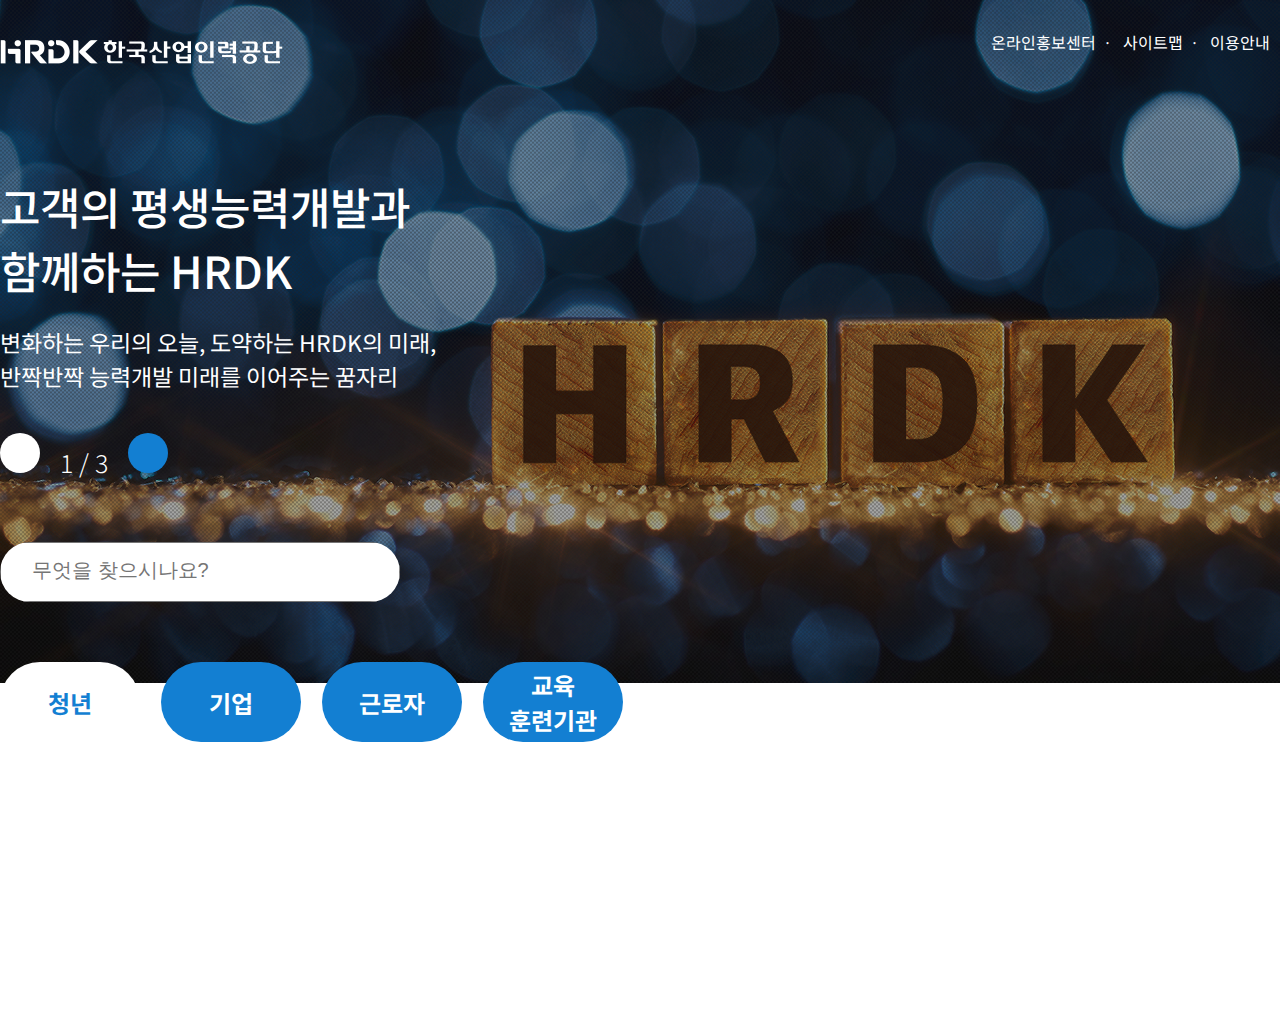
<file: htdocs/한국산업인력공단웹사이트/index.html>
<!DOCTYPE html>
<html lang="en">
<head>
    <meta charset="UTF-8">
    <meta http-equiv="X-UA-Compatible" content="IE=edge">
    <meta name="viewport" content="width=device-width, initial-scale=1.0">
    <title>HRDK 한국산업인력공단</title>
		<link rel="stylesheet" href="https://cdnjs.cloudflare.com/ajax/libs/font-awesome/6.1.1/css/all.min.css" integrity="sha512-KfkfwYDsLkIlwQp6LFnl8zNdLGxu9YAA1QvwINks4PhcElQSvqcyVLLD9aMhXd13uQjoXtEKNosOWaZqXgel0g==" crossorigin="anonymous" referrerpolicy="no-referrer" />
    <link rel="stylesheet" href="css/style.css">
</head>
<body>
    <div class="wrap" id="wrap">
        <div class="inner">
            <header>
                <div class="top">
                    <div class="logo"><img src="images/logo_white.png" alt="hrdk logo"></div>
                    <div class="quick">
                        <a href="#">온라인홍보센터</a>&nbsp;<span>ㆍ</span>&nbsp;
                        <a href="#">사이트맵</a>&nbsp;<span>ㆍ</span>&nbsp;
                        <a href="#">이용안내</a>
                    </div>
                </div>
           </header>
           <div class="main">
							<div class="main-txt main-txt-1 active">
								<div class="txt1">고객의 평생능력개발과<br>함께하는 HRDK</div>
                <div class="txt2">변화하는 우리의 오늘, 도약하는 HRDK의 미래,<br>반짝반짝 능력개발 미래를 이어주는 꿈자리</div>
							</div>
							<div class="main-txt main-txt-2">
								<div class="txt1">숨겨진 능력을 발견해서<br>개발까지</div>
                <div class="txt2">당신의 남다른 능력을,<br>능력개발의 길잡이 HRDK가 함께 만들어 갑니다.</div>
							</div>
							<div class="main-txt main-txt-3">
								<div class="txt1">작은 사회적 활동이<br>큰 사회적 가치를 만들다.</div>
                <div class="txt2">HRDK는 사회적 가치 실현을 위해 활동하고 있습니다.<br>&nbsp;</div>
							</div>
           </div>
           <div class="btns">
                <a href="#" class="lt" id="prev"><i class="fa-solid fa-chevron-left"></i></a>
                <div class="bgno" id="bgno">1 / 3</div>
                <a href="#" class="rt active" id="next"><i class="fa-solid fa-chevron-right"></i></a>
           </div>
					 <div class="search">
							<input type="text" id="search-text" name="search-text" placeholder="무엇을 찾으시나요?" autocomplete="off">
							<button type="submit" class="mainSrchBtn"><i class="fa-solid fa-magnifying-glass"></i></button>
					 </div>
					 <div class="main-tab">
							<div class="tab active" data-no="1">
								<a href="#" class="tab-txt">청년</a>
								<span class="tab-arrow"><img src="images/icon_tap_on_pc.png" alt="tab selected"></span>
							</div>
							<div class="tab" data-no="2">
								<a href="#" class="tab-txt">기업</a>
								<span class="tab-arrow"><img src="images/icon_tap_on_pc.png" alt="tab selected"></span>
							</div>
							<div class="tab" data-no="3">
								<a href="#" class="tab-txt">근로자</a>
								<span class="tab-arrow"><img src="images/icon_tap_on_pc.png" alt="tab selected"></span>
							</div>
							<div class="tab" data-no="4">
								<a href="#" class="tab-txt">교육<br>훈련기관</a>
								<span class="tab-arrow"><img src="images/icon_tap_on_pc.png" alt="tab selected"></span>
							</div>
					 </div>
					 <div class="main-link-btns">
						<div class="link-btns active link-btns-1">
							<div><a href="#">해외취업</a></div>
							<div><a href="#">국가직무능력표준<br>(NCS)</a></div>
							<div><a href="#">일학습병행</a></div>
							<div><a href="#">한국직업방송</a></div>
							<div><a href="#">HRD컨퍼런스</a></div>
							<div><a href="#">국가자격시험<br>(Q-Net)</a></div>
							<div><a href="#">과정평가형자격</a></div>
							<div><a href="#">예비숙련기술인<br>전수</a></div>
						</div>
						<div class="link-btns link-btns-2">
							<div><a href="#">국가직무능력표준<br>(NCS)</a></div>
							<div><a href="#">일학습병행<br>(NCS)</a></div>
							<div><a href="#">국가인적자원개발<br>컨소시엄</a></div>
							<div><a href="#">사업주<br>직업능력개발훈련</a></div>
							<div><a href="#">현장 맞춤형<br>체계적 훈련<br>(S-OJT)</a></div>
							<div><a href="#">인적자원개발<br>우수기관인증</a></div>
							<div><a href="#">외국인<br>근로자 고용관리<br>시스템(EPS)</a></div>
							<div><a href="#">숙련기술장려<br>모범사업체 선정</a></div>
						</div>
						<div class="link-btns link-btns-3">
							<div><a href="#">사업주<br>직업능력개발훈련</a></div>
							<div><a href="#">능력개발<br>전문가 인력풀<br>(NCS)</a></div>
							<div><a href="#">대한민국<br>산업현장교수</a></div>
							<div><a href="#">국가자격시험<br>(Q-Net)</a></div>
							<div><a href="#">우수숙련기술자<br>선정</a></div>
							<div><a href="#">한국직업방송</a></div>
						</div>
						<div class="link-btns link-btns-4">
							<div><a href="#">국가직무능력표준<br>(NCS)</a></div>
							<div><a href="#">국가인적자원개발<br>컨소시엄<br>(NCS)</a></div>
							<div><a href="#">지역산업 맞춤형<br>인력양성 사업</a></div>
							<div><a href="#">산업계 주도 청년<br>맞춤형 훈련 사업</a></div>
							<div><a href="#">훈련품질향상<br>모니터링</a></div>
							<div><a href="#">HRD<br>컨퍼런스</a></div>
							<div><a href="#">국가자격시험<br>(Q-Net)</a></div>
							<div><a href="#">과정평가형자격</a></div>
						</div>
					 </div>
        </div>
    </div>
		<script src="js/jquery-1.12.4.js"></script>
    <script src="js/script.js"></script>
</body>
</html>
</file>
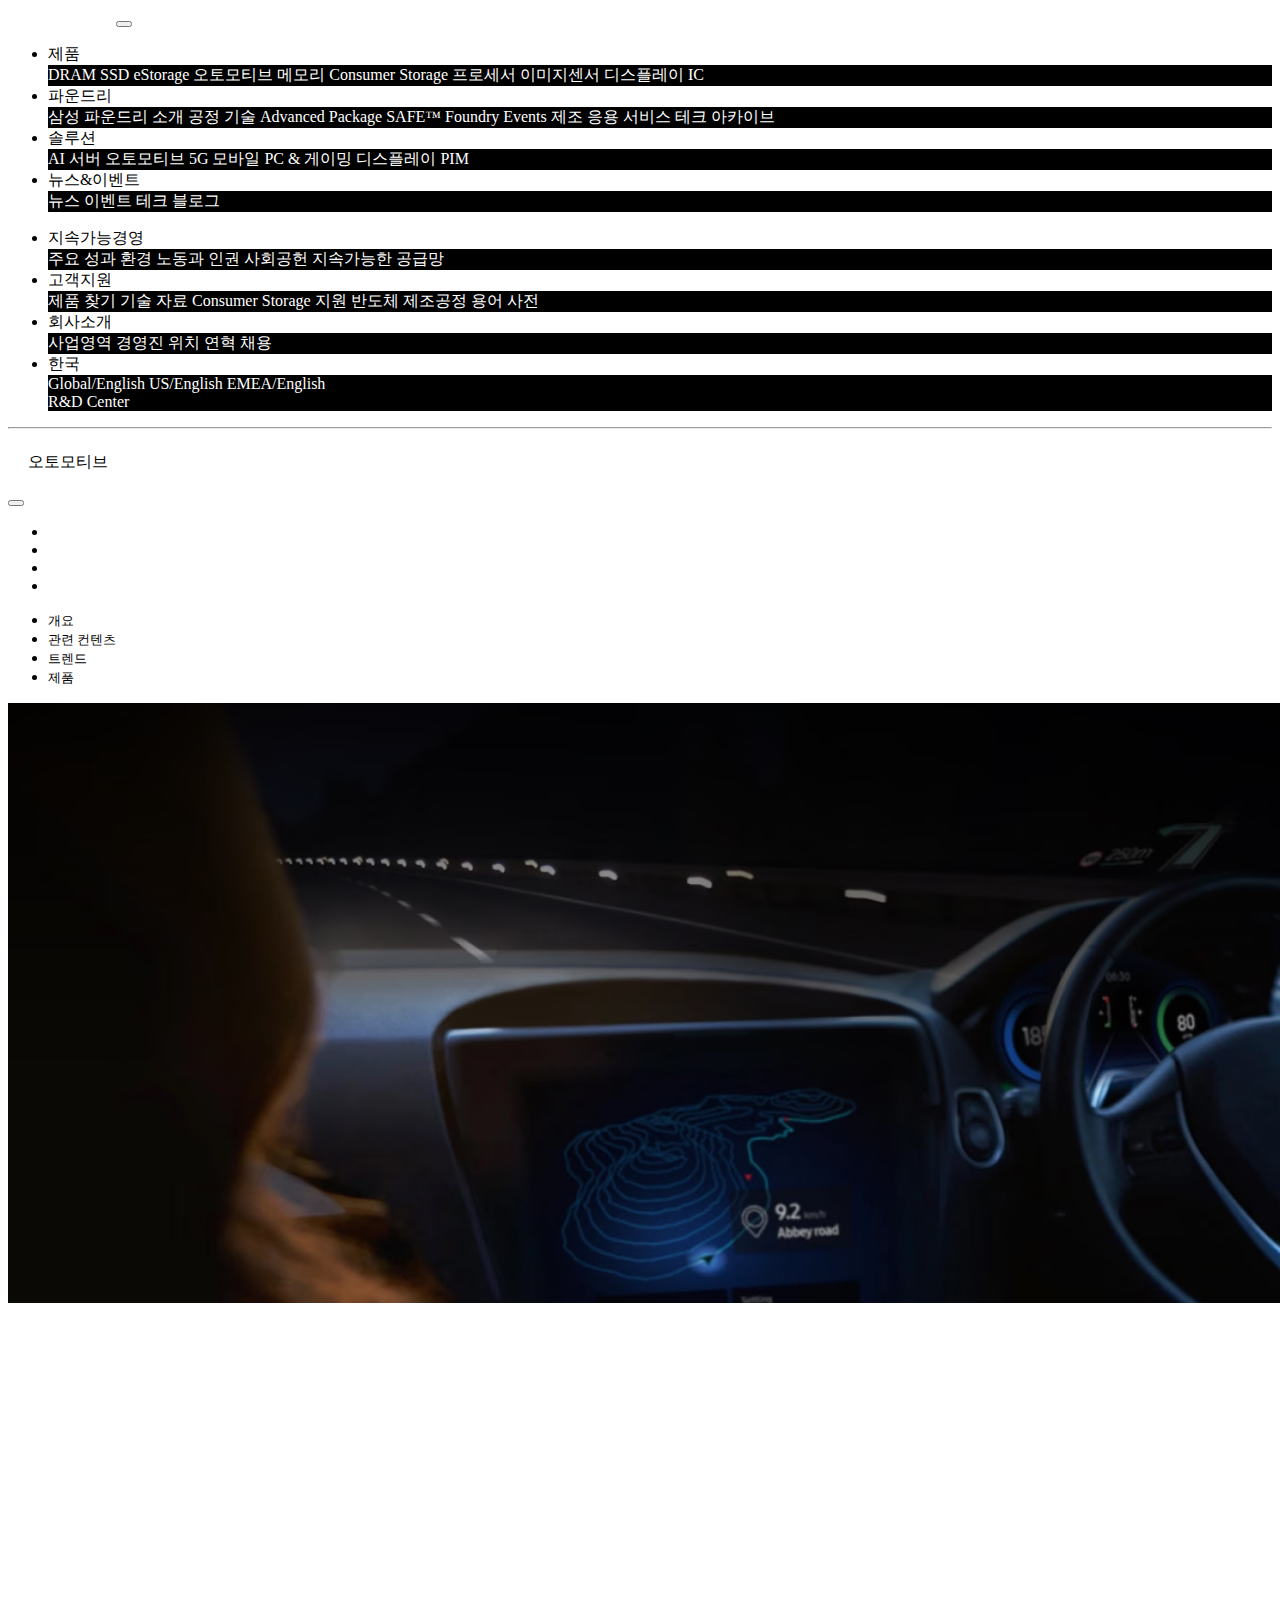
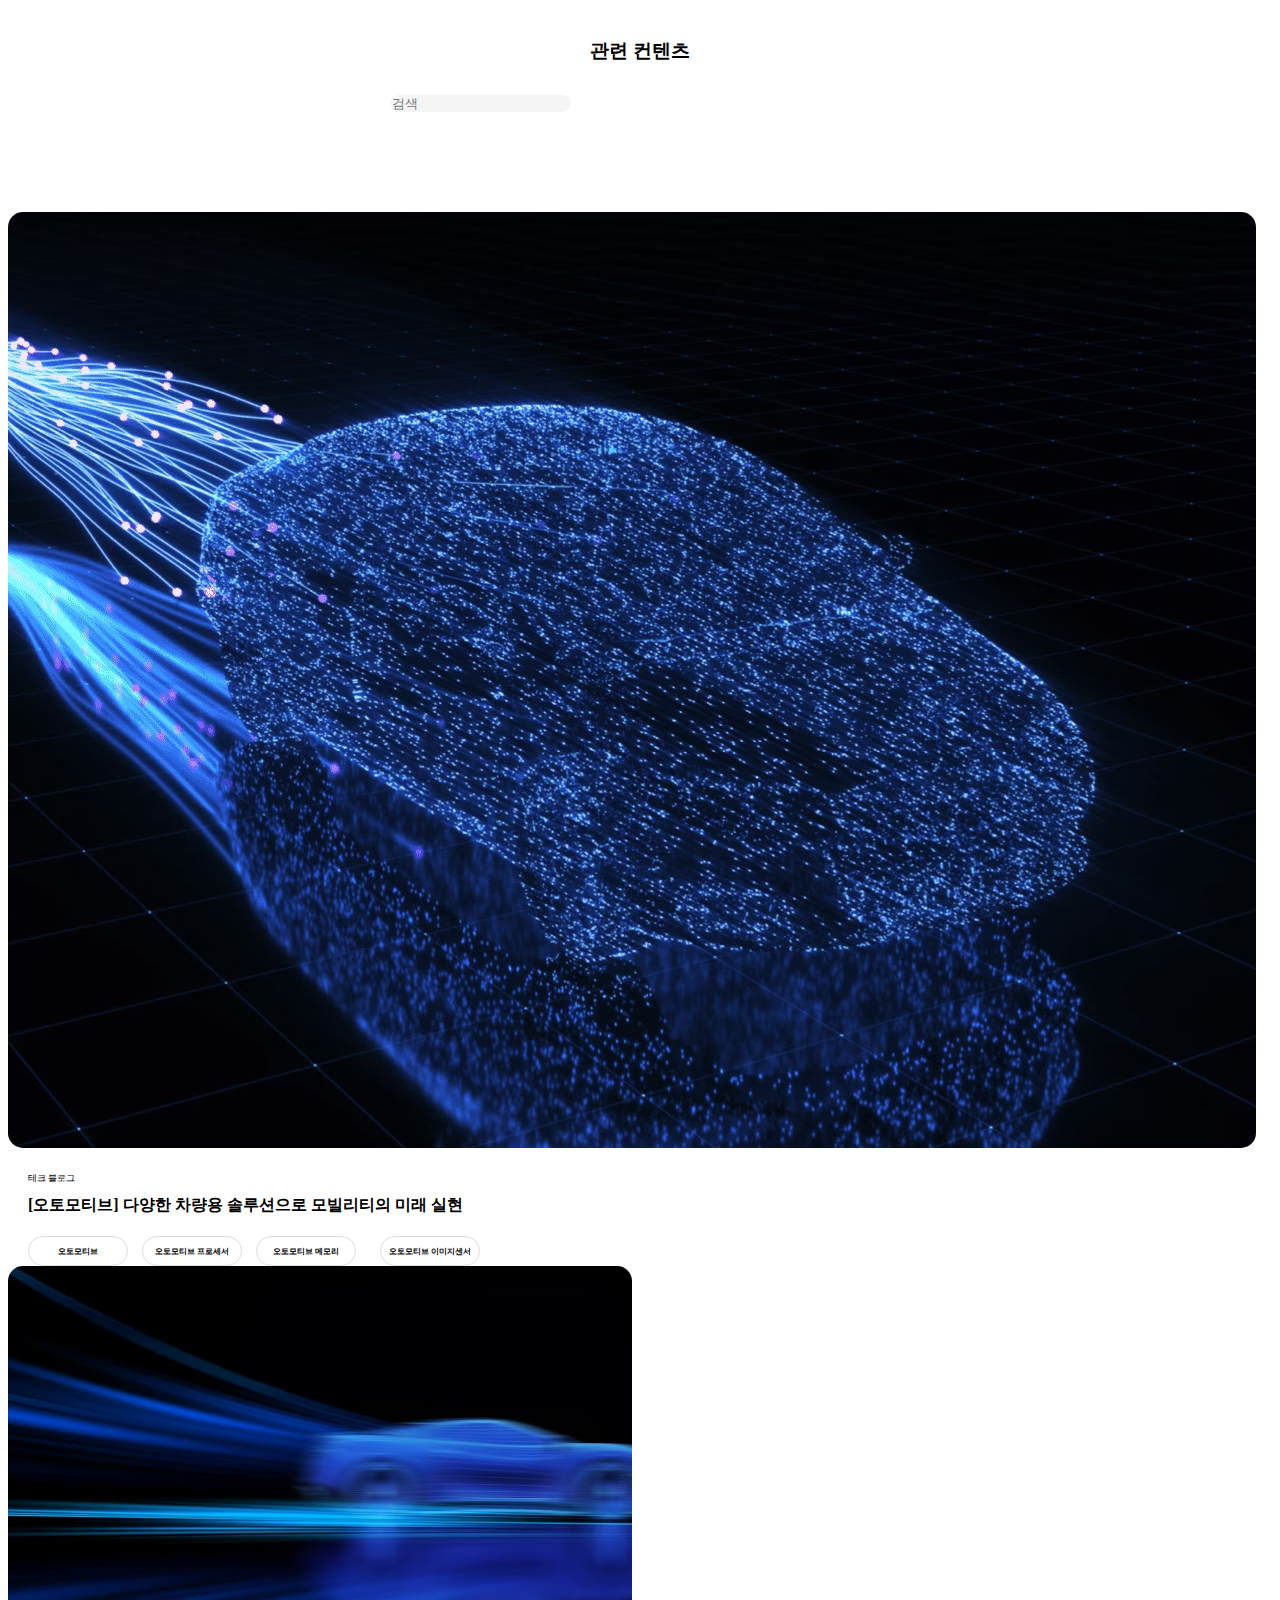
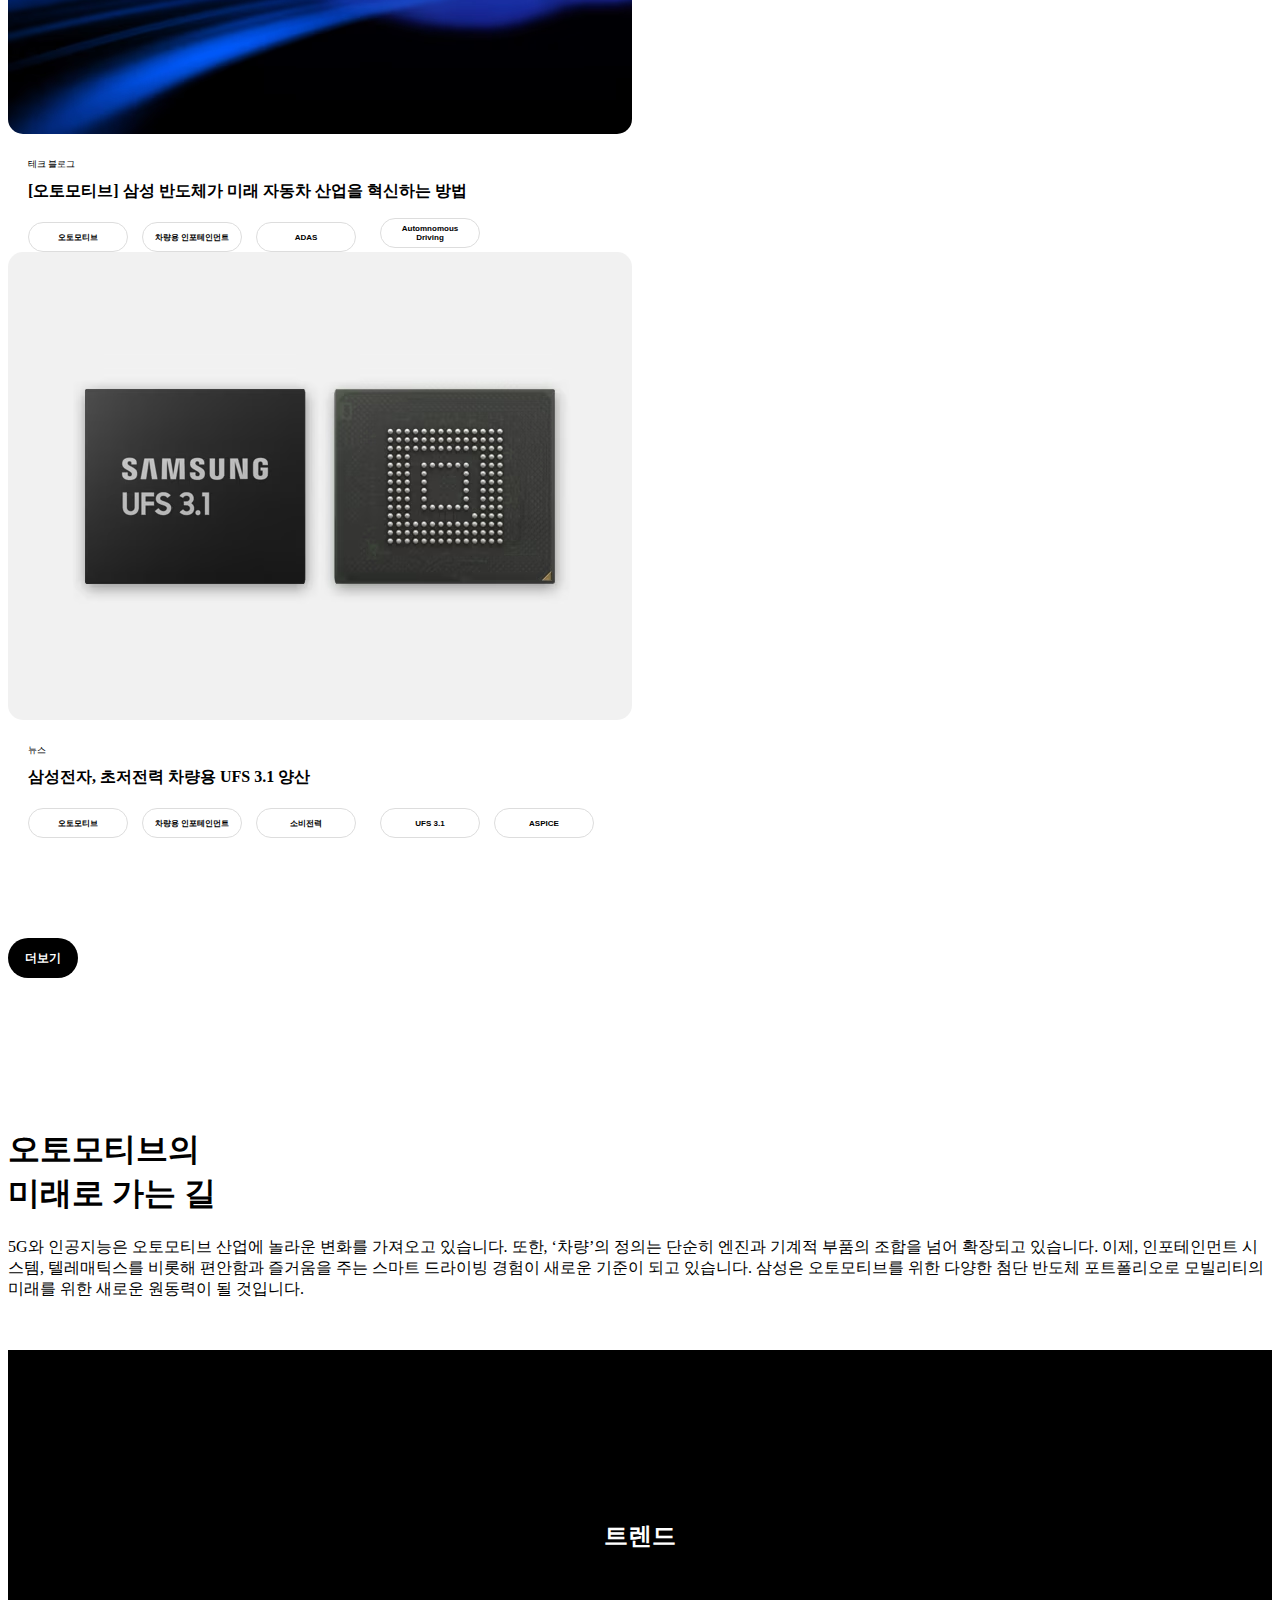
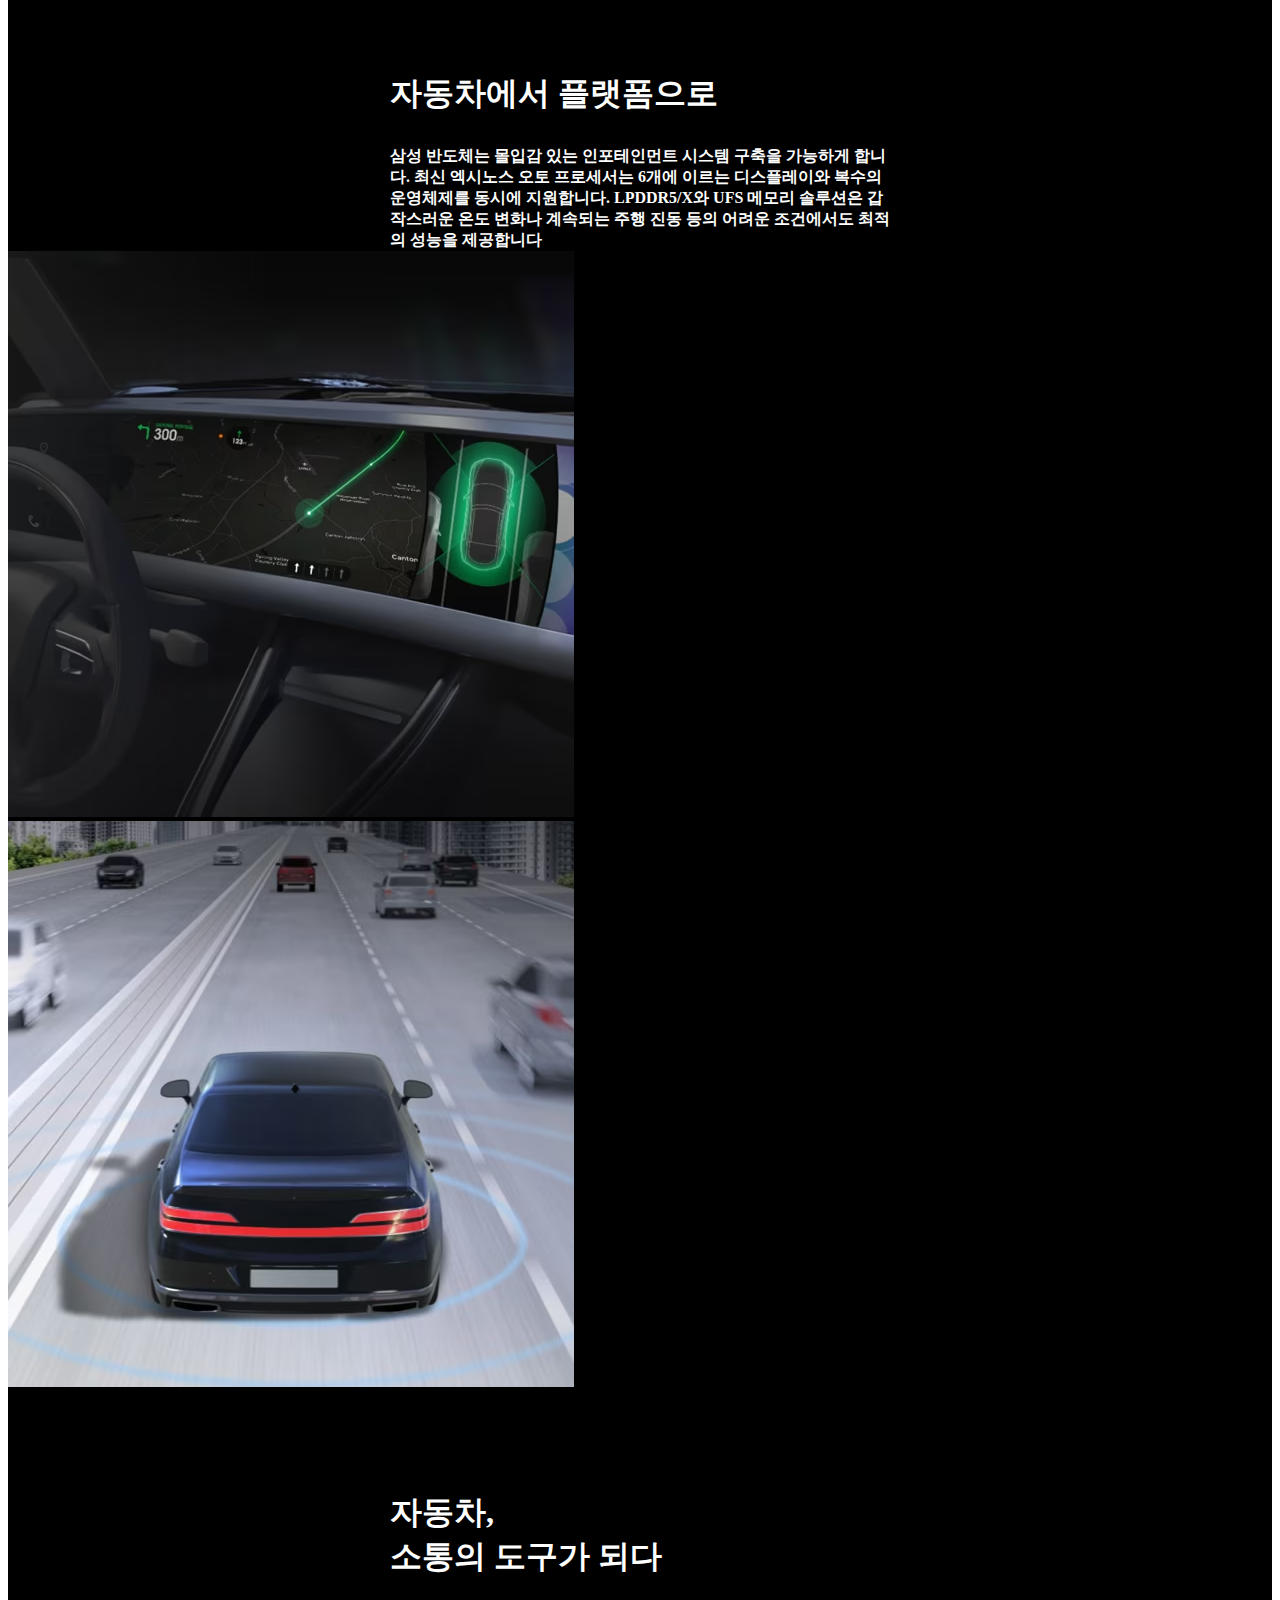
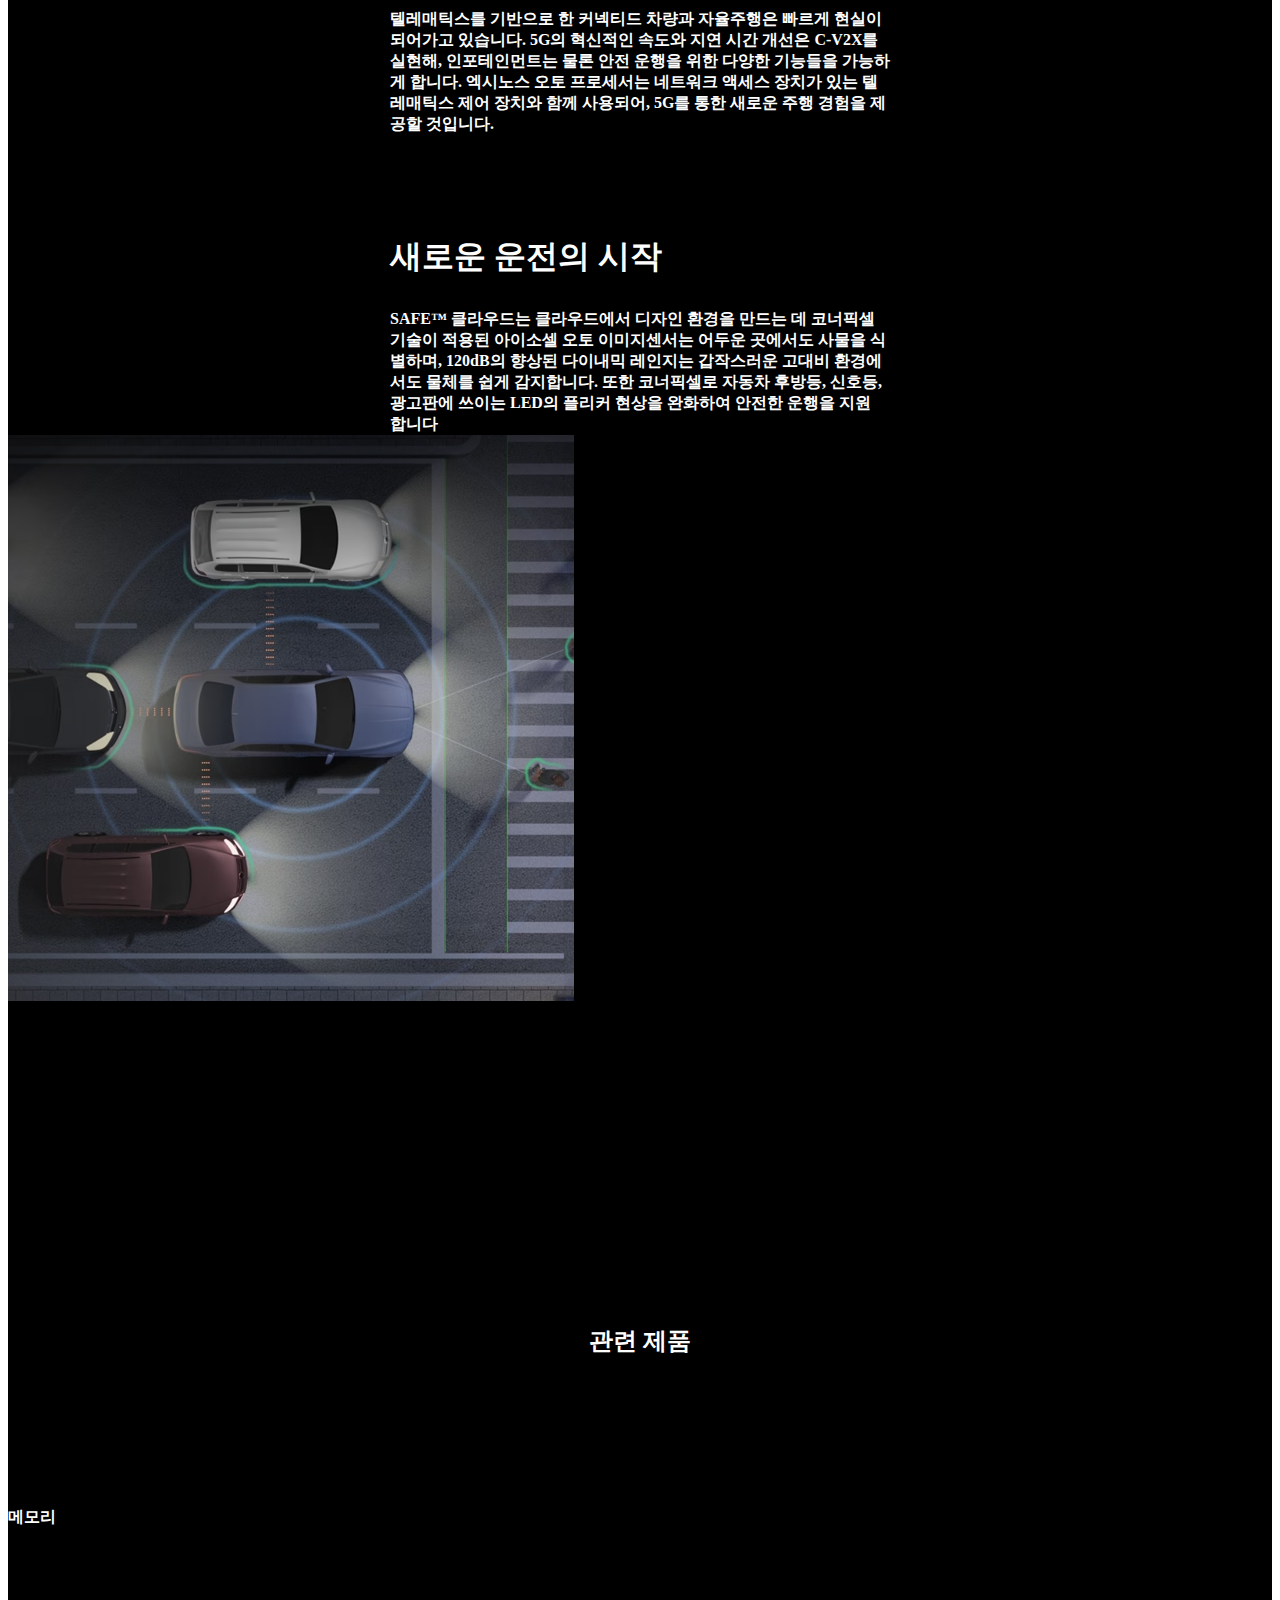
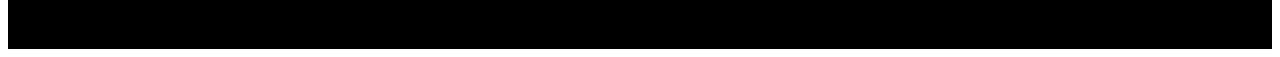
<file: bs/automotive.html>
<!DOCTYPE html>
<html lang="en">
<head>
    <meta charset="UTF-8">
    <meta name="viewport" content="width=device-width, initial-scale=1.0">
    <link rel="stylesheet" href="https://cdn.jsdelivr.net/npm/bootstrap@4.6.2/dist/css/bootstrap.min.css" integrity="sha384-xOolHFLEh07PJGoPkLv1IbcEPTNtaed2xpHsD9ESMhqIYd0nLMwNLD69Npy4HI+N" crossorigin="anonymous">
    <title>automotive</title>
    <style>
        a,
        a:hover {
            text-decoration: none;
            color: #000;
        }

        .dropdown-menu {
            color: #fff;
            background: #000;
        }

        .dropdown-menu>a {
            color: #fff;
        }

        .fs{
            font-size: 13px;
            margin-right: 20px;
        }

        .fwt{
            color: #fff;
        }

        .fw{
            font-weight: 700;
        }

        .fw{
            font-weight: 700;
        }

        #bt {
            background: #000;
            color: #fff;
            font-weight: 900;
            border-radius: 25px;
            height: 40px;
            width: 100px;
            border: none;
            font-size: 12px;
        }

        #btw{
            background: #fff;
            font-weight: 900;
            border-radius: 25px;
            height: 40px;
            width: 100px;
            border: none;
            font-size: 12px;
        }

        #btw:hover {
            background: #dfdede;
        }

        .wm{
            width: 500px;
            margin: 0 auto; 
        }

        .btc {
            background: #fff;
            font-weight: 900;
            border-radius: 25px;
            height: 30px;
            width: 100px;
            border: 1px solid #ddd;
            font-size: 8px;
            margin-top: 10px;
            margin-left: 10px;
        }

        .btc:hover {
            background: #f1f1f1;
        }

        .form-control {
            margin-top: 25px;
            background: #f5f5f5;
            border-radius: 40px;
            border: none;
            margin: 0 auto;
        }

        .form-group {
            margin: 0 auto;
        }

        .rad{
            border-radius: 15px;
        }
    </style>
</head>
<body>
    <div class="container-fluid">
        <div class="row">
            <div class="col-12 px-0">
                <nav class="navbar navbar-expand-lg navbar-dark bg-dark">
                    <a class="navbar-brand" href="index.html">
                        <img src="img/global-samsung-logo.svg" alt="">
                    </a>
                    <button class="navbar-toggler" type="button" data-toggle="collapse"
                        data-target="#navbarSupportedContent" aria-controls="navbarSupportedContent"
                        aria-expanded="false" aria-label="Toggle navigation">
                        <span class="navbar-toggler-icon"></span>
                    </button>
                    <div class="collapse navbar-collapse" id="navbarSupportedContent">
                        <ul class="navbar-nav mr-auto">
                            <li class="nav-item dropdown">
                                <a class="nav-link dropdown" href="#" role="button" data-toggle="dropdown"
                                    aria-expanded="false">제품</a>
                                <div class="dropdown-menu">
                                    <a class="dropdown-item disabled" href="#">DRAM</a>
                                    <a class="dropdown-item disabled" href="#">SSD</a>
                                    <a class="dropdown-item disabled" href="#">eStorage</a>
                                    <a class="dropdown-item disabled" href="#">오토모티브 메모리</a>
                                    <a class="dropdown-item" href="consumerstorage.html">Consumer Storage</a>
                                    <a class="dropdown-item disabled" href="#">프로세서</a>
                                    <a class="dropdown-item disabled" href="#">이미지센서</a>
                                    <a class="dropdown-item disabled" href="#">디스플레이 IC</a>
                                </div>
                            </li>
                            <li class="nav-item dropdown">
                                <a class="nav-link dropdown" href="#" role="button" data-toggle="dropdown"
                                    aria-expanded="false">파운드리</a>
                                <div class="dropdown-menu">
                                    <a class="dropdown-item disabled" href="#">삼성 파운드리 소개</a>
                                    <a class="dropdown-item disabled" href="#">공정 기술</a>
                                    <a class="dropdown-item disabled" href="#">Advanced Package</a>
                                    <a class="dropdown-item" href="safetm.html">SAFE™</a>
                                    <a class="dropdown-item disabled" href="#">Foundry Events</a>
                                    <a class="dropdown-item disabled" href="#">제조</a>
                                    <a class="dropdown-item disabled" href="#">응용 서비스</a>
                                    <a class="dropdown-item disabled" href="#">테크 아카이브</a>
                                </div>
                            </li>
                            <li class="nav-item dropdown">
                                <a class="nav-link dropdown" href="#" role="button" data-toggle="dropdown"
                                    aria-expanded="false">솔루션</a>
                                <div class="dropdown-menu">
                                    <a class="dropdown-item disabled" href="#">AI</a>
                                    <a class="dropdown-item disabled" href="#">서버</a>
                                    <a class="dropdown-item" href="automotive.html">오토모티브</a>
                                    <a class="dropdown-item disabled" href="#">5G</a>
                                    <a class="dropdown-item disabled" href="#">모바일</a>
                                    <a class="dropdown-item disabled" href="#">PC & 게이밍</a>
                                    <a class="dropdown-item disabled" href="#">디스플레이</a>
                                    <a class="dropdown-item disabled" href="#">PIM</a>
                                </div>
                            </li>
                            <li class="nav-item dropdown">
                                <a class="nav-link dropdown" href="#" role="button" data-toggle="dropdown"
                                    aria-expanded="false">뉴스&이벤트</a>
                                <div class="dropdown-menu">
                                    <a class="dropdown-item" href="#">뉴스</a>
                                    <a class="dropdown-item" href="#">이벤트</a>
                                    <a class="dropdown-item" href="#">테크 블로그</a>
                                </div>
                            </li>
                        </ul>
                        <ul class="navbar-nav my-2 my-lg-10">
                            <li class="nav-item dropdown">
                                <a class="nav-link dropdown" href="#" role="button" data-toggle="dropdown"
                                    aria-expanded="false">지속가능경영</a>
                                <div class="dropdown-menu">
                                    <a class="dropdown-item" href="#">주요 성과</a>
                                    <a class="dropdown-item" href="#">환경</a>
                                    <a class="dropdown-item" href="#">노동과 인권</a>
                                    <a class="dropdown-item" href="#">사회공헌</a>
                                    <a class="dropdown-item" href="#">지속가능한 공급망</a>
                                </div>
                            </li>
                            <li class="nav-item dropdown">
                                <a class="nav-link dropdown" href="#" role="button" data-toggle="dropdown"
                                    aria-expanded="false">고객지원</a>
                                <div class="dropdown-menu">
                                    <a class="dropdown-item" href="#">제품 찾기</a>
                                    <a class="dropdown-item" href="#">기술 자료</a>
                                    <a class="dropdown-item" href="#">Consumer Storage 지원</a>
                                    <a class="dropdown-item" href="#">반도체 제조공정</a>
                                    <a class="dropdown-item" href="#">용어 사전</a>
                                </div>
                            </li>
                            <li class="nav-item dropdown">
                                <a class="nav-link dropdown" href="#" role="button" data-toggle="dropdown"
                                    aria-expanded="false">회사소개</a>
                                <div class="dropdown-menu">
                                    <a class="dropdown-item" href="#">사업영역</a>
                                    <a class="dropdown-item" href="#">경영진</a>
                                    <a class="dropdown-item" href="#">위치</a>
                                    <a class="dropdown-item" href="#">연혁</a>
                                    <a class="dropdown-item" href="#">채용</a>
                                </div>
                            </li>
                            <li class="nav-item dropdown">
                                <a class="nav-link dropdown-toggle" href="#" role="button" data-toggle="dropdown"
                                    aria-expanded="false">한국</a>
                                <div class="dropdown-menu">
                                    <a class="dropdown-item" href="#">Global/English</a>
                                    <a class="dropdown-item" href="#">US/English</a>
                                    <a class="dropdown-item" href="#">EMEA/English</a>
                                    <div class="dropdown-divider"></div>
                                    <a class="dropdown-item" href="#">
                                        <a class="nav-link dropdown-toggle" href="#" role="button"
                                            data-toggle="dropdown" aria-expanded="false">R&D Center</a>
                                    </a>
                                </div>
                            </li>
                        </ul>
                    </div>
                </nav>
            </div>
        </div>
    </div>
    <hr style="padding: 0; margin: 0;">
    <div class="container-fluid">
        <div class="row">
            <div class="col-12 px-0">
                <nav class="navbar navbar-expand-lg navbar-dark bg-dark">
                    <div class="navbar-brand" href="#">
                        <p style="margin-left: 20px; font-size: 16px; padding-top: 7px;">오토모티브</p>
                    </div>
                    <button class="navbar-toggler" type="button" data-toggle="collapse"
                        data-target="#navbarSupportedContent" aria-controls="navbarSupportedContent"
                        aria-expanded="false" aria-label="Toggle navigation">
                        <span class="navbar-toggler-icon"></span>
                    </button>
                    <div class="collapse navbar-collapse" id="navbarSupportedContent">
                        <ul class="navbar-nav mr-auto">
                            <li class="nav-item dropdown"></li>
                            <li class="nav-item dropdown"></li>
                            <li class="nav-item dropdown"></li>
                            <li class="nav-item dropdown"></li>
                        </ul>
                        <ul class="navbar-nav my-2 my-lg-10">
                            <li class="nav-item">
                                <a class="nav-link fs" href="">개요</a>
                            </li>
                            <li class="nav-item">
                                <a class="nav-link fs" href="">관련 컨텐츠</a>
                            </li>
                            <li class="nav-item">
                                <a class="nav-link fs" href="">트렌드</a>
                            </li>
                            <li class="nav-item">
                                <a class="nav-link fs" href="">제품</a>
                            </li>
                        </ul>
                    </div>
                </nav>
            </div>
        </div>
    </div>
    <div class="container-fluid">
        <div class="row">
            <div class="col px-0">
                <div class="card bg-dark text-white">
                    <img src="img/automotive_kv_pc_05.avif" class="card-img img-fluid" alt="..." style="height: 600px;">
                    <div class="card-img-overlay" style="text-align: center; color: #fff; margin-top: 150px;">
                      <h1 class="card-title fw" style="font-size: 60px;">이동수단을 넘어, 플랫폼을 향해</h1>
                    </div>
                </div>
            </div>
        </div>
    </div>
    <div class="container">
        <div class="col-12">
            <h3 class="fw" style="text-align: center; margin-top: 100px; margin-bottom: 30px;">관련 컨텐츠</h3>
            <div class="form-group" style="width: 500px;">
                <input type="text" class="form-control" placeholder="검색">
            </div>
        </div>
    </div>
    <div class="container">
        <div class="row" style="margin-top: 100px;">
            <div class="col-sm">
                <a>
                    <img src="img/th-web-part-automotive-search-4x3_2x.avif" alt="" class="img-fluid rad">
                </a>
                <div style="margin-top: 20px; margin-left: 20px;">
                    <p style="font-size: 9px; margin-bottom: 10px;">테크 블로그</p>
                    <a class="fw" href="#">[오토모티브] 다양한 차량용 솔루션으로 모빌리티의 미래 실현</a>
                </div>
                <button class="btc" style="margin-left: 20px; margin-top: 20px;">오토모티브</button>
                <button class="btc">오토모티브 프로세서</button>
                <button class="btc">오토모티브 메모리</button>
                <button class="btc" style="margin-left: 20px; margin-top: 10px;">오토모티브 이미지센서</button>
            </div>
            <div class="col-sm">
                <a>
                    <img src="img/how-samsung-semiconductor-is-revolutionizing-the-road-ahead_4x3_2.avif" alt="" class="img-fluid rad">
                </a>
                <div style="margin-top: 20px; margin-left: 20px;">
                    <p style="font-size: 9px; margin-bottom: 10px;">테크 블로그</p>
                    <a class="fw" href="#">[오토모티브] 삼성 반도체가 미래 자동차 산업을 혁신하는 방법</a>
                </div>
                <button class="btc" style="margin-left: 20px; margin-top: 20px;">오토모티브</button>
                <button class="btc">차량용 인포테인먼트</button>
                <button class="btc">ADAS</button>
                <button class="btc" style="margin-left: 20px; margin-top: 10px;">Automnomous Driving</button>
            </div>
            <div class="col-sm">
                <a>
                    <img src="img/samsung-starts-mass-production-of-automotive-ufs-3-1_search-4x3.avif" alt="" class="img-fluid rad">
                </a>
                <div style="margin-top: 20px; margin-left: 20px;">
                    <p style="font-size: 9px; margin-bottom: 10px;">뉴스</p>
                    <a class="fw" href="#">삼성전자, 초저전력 차량용 UFS 3.1 양산</a>
                </div>
                <button class="btc" style="margin-left: 20px; margin-top: 20px;">오토모티브</button>
                <button class="btc">차량용 인포테인먼트</button>
                <button class="btc">소비전력</button>
                <button class="btc" style="margin-left: 20px; margin-top: 10px;">UFS 3.1</button>
                <button class="btc">ASPICE</button>
            </div>
        </div>
    </div>
    <div class="container">
        <div class="row" style="margin-top: 100px; ">
            <button id="bt" style="width: 70px; margin: 0 auto;">더보기</button>
        </div>
    </div>
    <div class="container" style="margin-top: 150px;">
        <div class="row">
            <div class="col">
                <h1 class="fw">오토모티브의 <br>미래로 가는 길</h1>
            </div>
            <div class="col">
                <p>5G와 인공지능은 오토모티브 산업에 놀라운 변화를 가져오고 있습니다. 또한, ‘차량’의 정의는 단순히 엔진과 기계적 부품의 조합을 넘어 확장되고 있습니다. 이제, 인포테인먼트 시스템, 텔레매틱스를 비롯해 편안함과 즐거움을 주는 스마트 드라이빙 경험이 새로운 기준이 되고 있습니다. 삼성은 오토모티브를 위한 다양한 첨단 반도체 포트폴리오로 모빌리티의 미래를 위한 새로운 원동력이 될 것입니다.</p>
            </div>
        </div>
    </div>
    <div class="container-fluid" style="background: #000; padding-bottom: 100px; margin-top: 50px;">
        <div class="container" style="background: #000;">
            <div style="padding-top: 150px; padding-bottom: 100px;">
                <h2 class="fw fwt" style="text-align: center;">트렌드</h2>
            </div>
            <div class="row">
                <div class="col-sm-6 mll">
                    <h1 class="fw fwt wm" style="margin-bottom: 30px;">자동차에서 플랫폼으로</h1>
                    <p class="fwt fw wm">삼성 반도체는 몰입감 있는 인포테인먼트 시스템 구축을 가능하게 합니다. 최신 엑시노스 오토 프로세서는 6개에 이르는 디스플레이와 복수의 운영체제를 동시에 지원합니다. LPDDR5/X와 UFS 메모리 솔루션은 갑작스러운 온도 변화나 계속되는 주행 진동 등의 어려운 조건에서도 최적의 성능을 제공합니다
                    </p>
                </div>
                <div class="col-sm-6">
                    <img src="img/automotive-trends01-pc.avif" alt="" class="img-fluid" style="margin: 0 auto;">
                </div>
                <div class="col-sm-6 mll">
                    <img src="img/automotive-trends02-pc.avif" alt="" class="img-fluid" style="margin: 0 auto;">
                </div>
                <div class="col-sm-6">
                    <h1 class="fw fwt wm" style="margin-bottom: 30px; margin-top: 100px;">자동차,<br>소통의 도구가 되다</h1>
                    <p class="fwt fw wm">텔레매틱스를 기반으로 한 커넥티드 차량과 자율주행은 빠르게 현실이 되어가고 있습니다. 5G의 혁신적인 속도와 지연 시간 개선은 C-V2X를 실현해, 인포테인먼트는 물론 안전 운행을 위한 다양한 기능들을 가능하게 합니다.

                        엑시노스 오토 프로세서는 네트워크 액세스 장치가 있는 텔레매틱스 제어 장치와 함께 사용되어, 5G를 통한 새로운 주행 경험을 제공할 것입니다.</p>
                </div>
                <div class="col-sm-6 mll">
                    <h1 class="fw fwt wm" style="margin-bottom: 30px; margin-top: 100px;">새로운 운전의 시작</h1>
                    <p class="fwt fw wm">SAFE™ 클라우드는 클라우드에서 디자인 환경을 만드는 데
                        코너픽셀 기술이 적용된 아이소셀 오토 이미지센서는 어두운 곳에서도 사물을 식별하며, 120dB의 향상된 다이내믹 레인지는 갑작스러운 고대비 환경에서도 물체를 쉽게 감지합니다. 또한 코너픽셀로 자동차 후방등, 신호등, 광고판에 쓰이는 LED의 플리커 현상을 완화하여 안전한 운행을 지원 합니다</p>
                </div>
                <div class="col-sm-6">
                    <img src="img/automotive-trends03-pc.avif" class="img-fluid">
                </div>
            </div>
        </div>
        <div class="container">
            <div style="padding-top: 150px; padding-bottom: 100px; margin-top: 150px;">
                <h2 class="fw fwt" style="text-align: center;">관련 제품</h2>
            </div>
            <h4 class="fw fwt" style="margin-top: 30px;">메모리</h4>
        </div>
    </div>
    <script src="https://cdn.jsdelivr.net/npm/jquery@3.5.1/dist/jquery.slim.min.js" integrity="sha384-DfXdz2htPH0lsSSs5nCTpuj/zy4C+OGpamoFVy38MVBnE+IbbVYUew+OrCXaRkfj" crossorigin="anonymous"></script>
    <script src="https://cdn.jsdelivr.net/npm/bootstrap@4.6.2/dist/js/bootstrap.bundle.min.js" integrity="sha384-Fy6S3B9q64WdZWQUiU+q4/2Lc9npb8tCaSX9FK7E8HnRr0Jz8D6OP9dO5Vg3Q9ct" crossorigin="anonymous"></script>
</body>
</html>
</file>
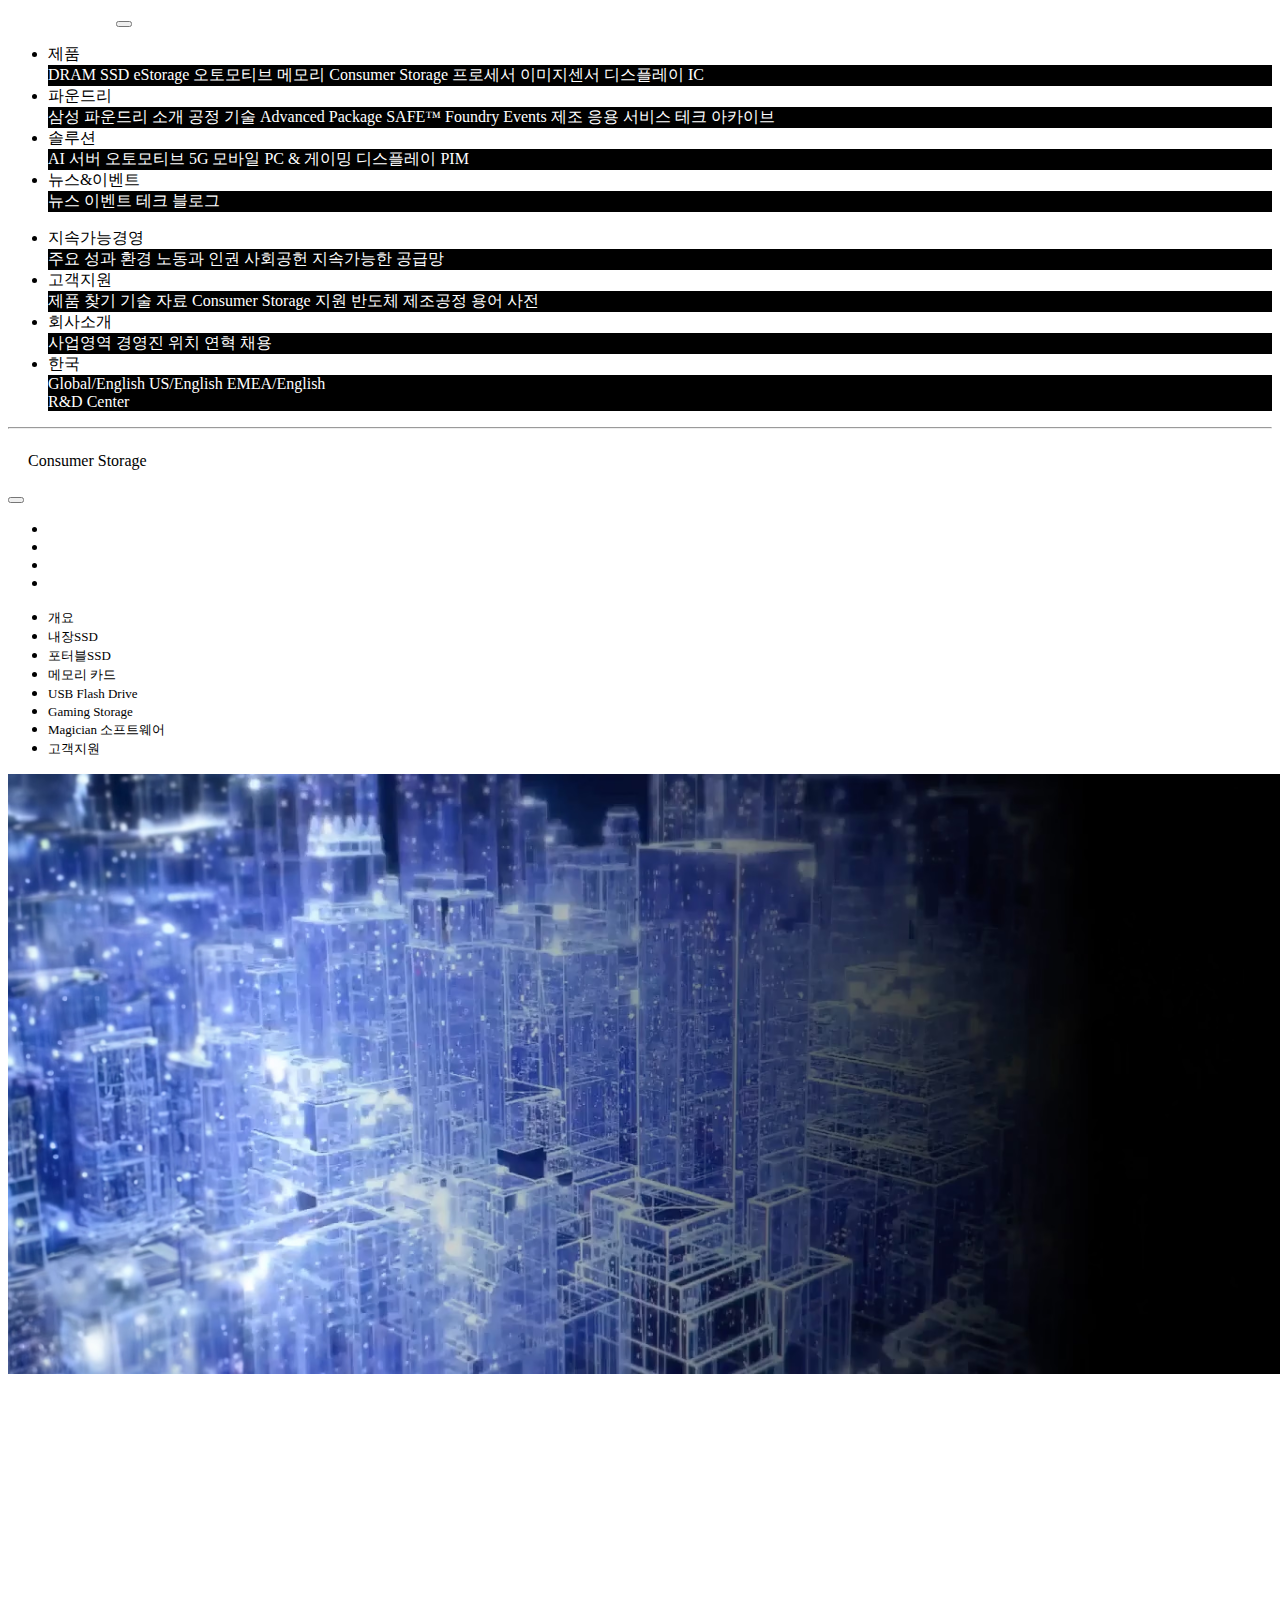
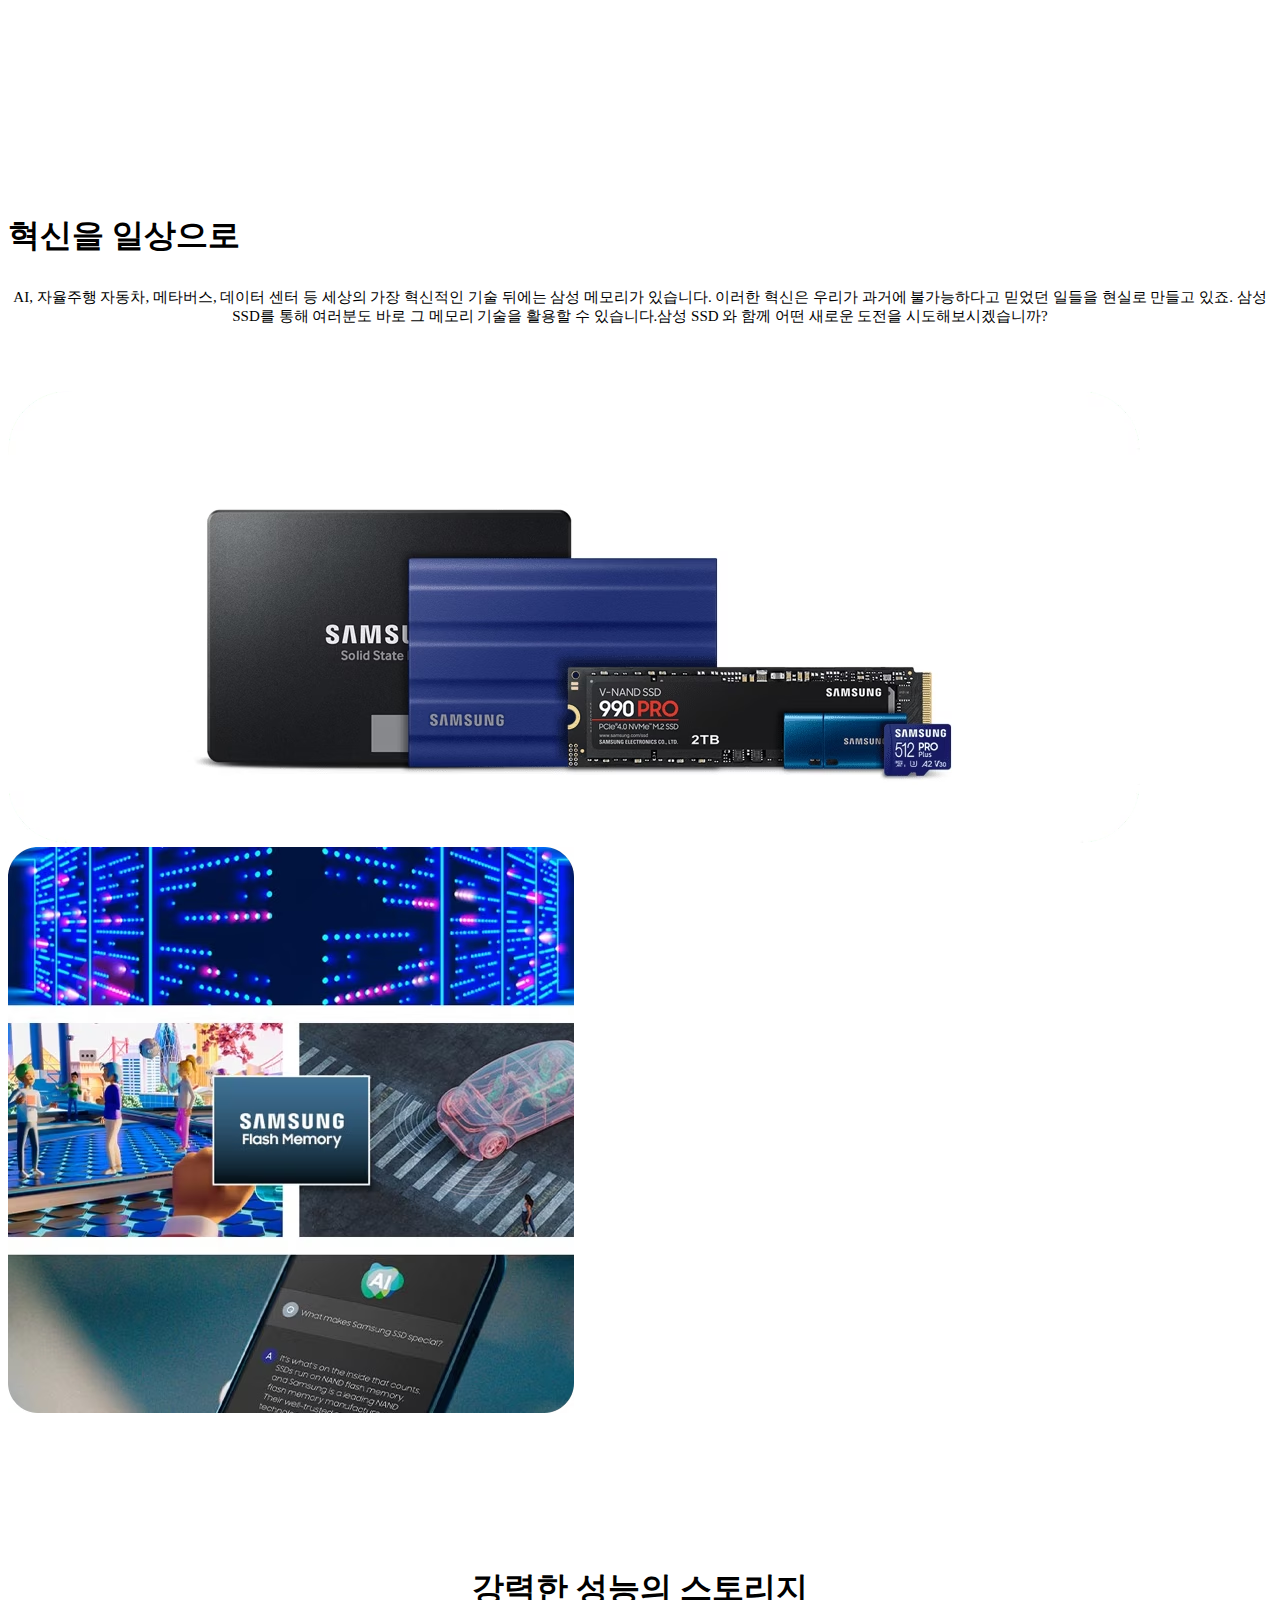
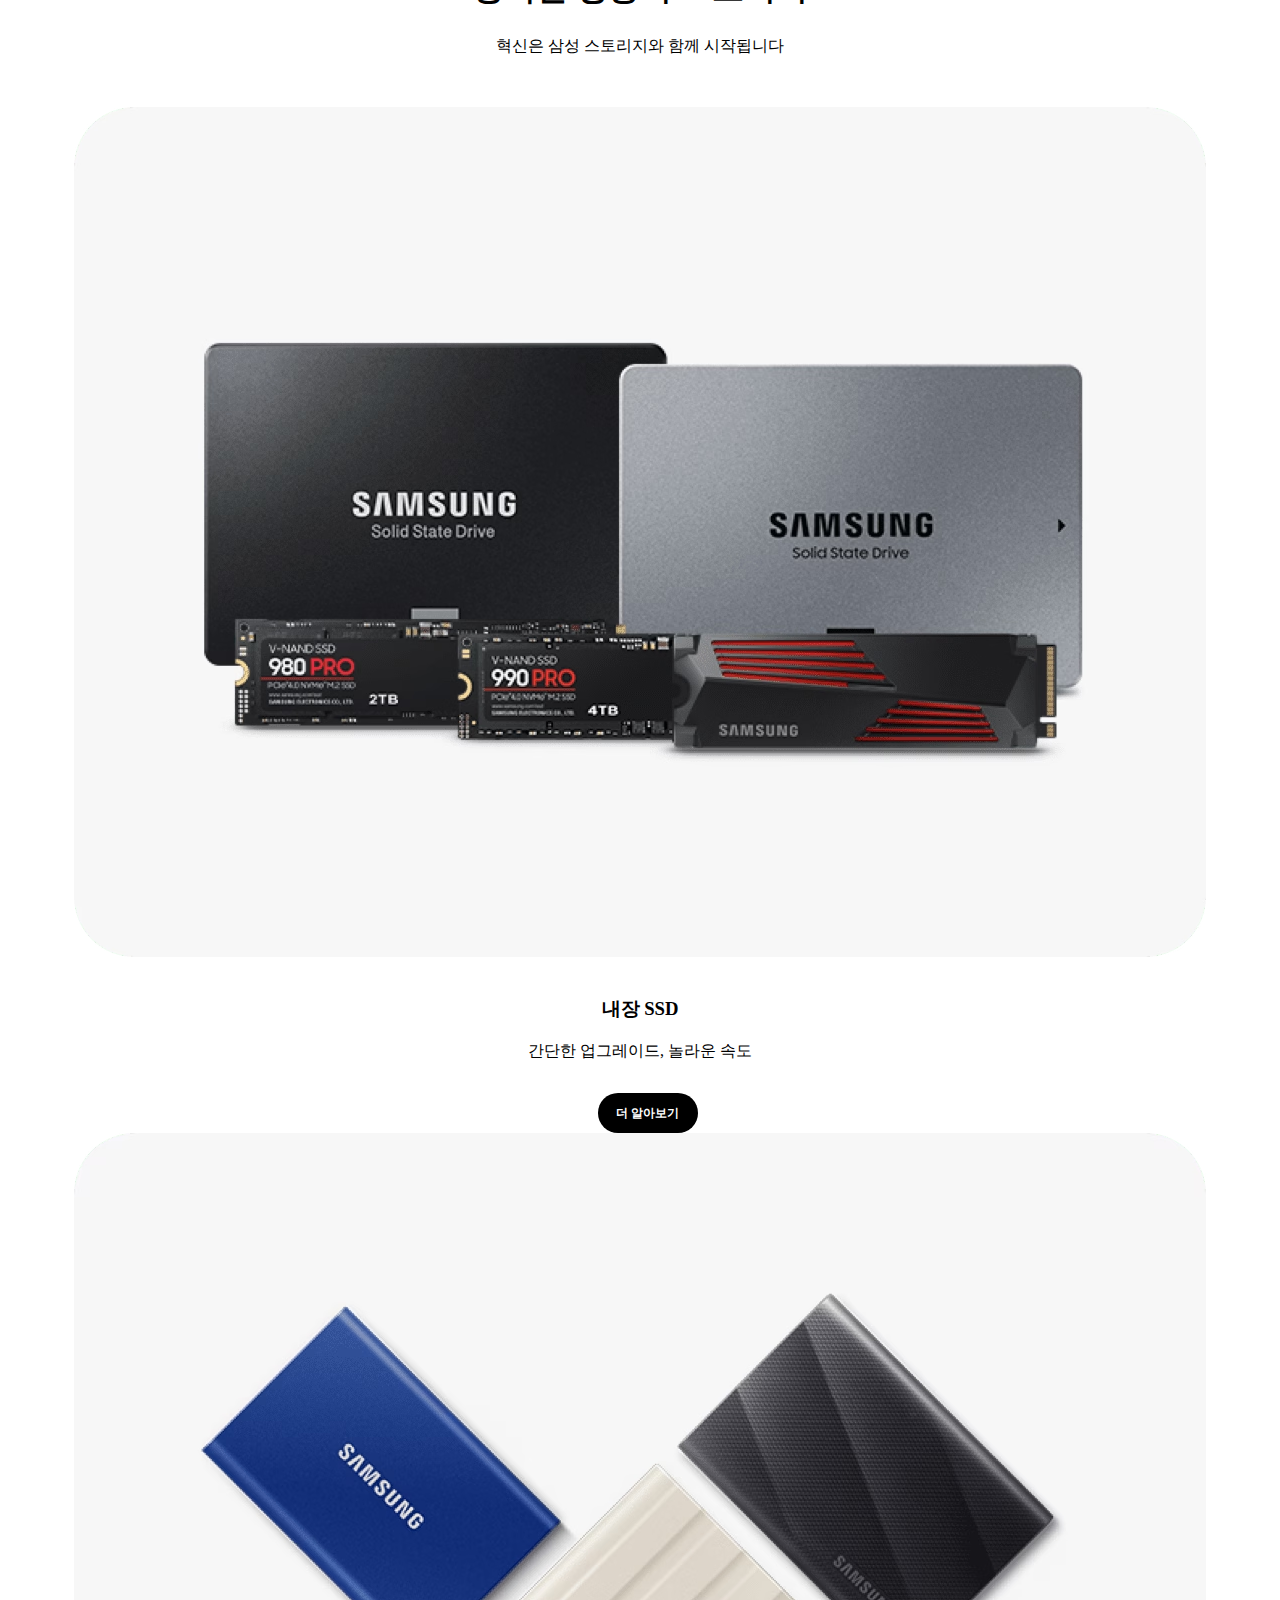
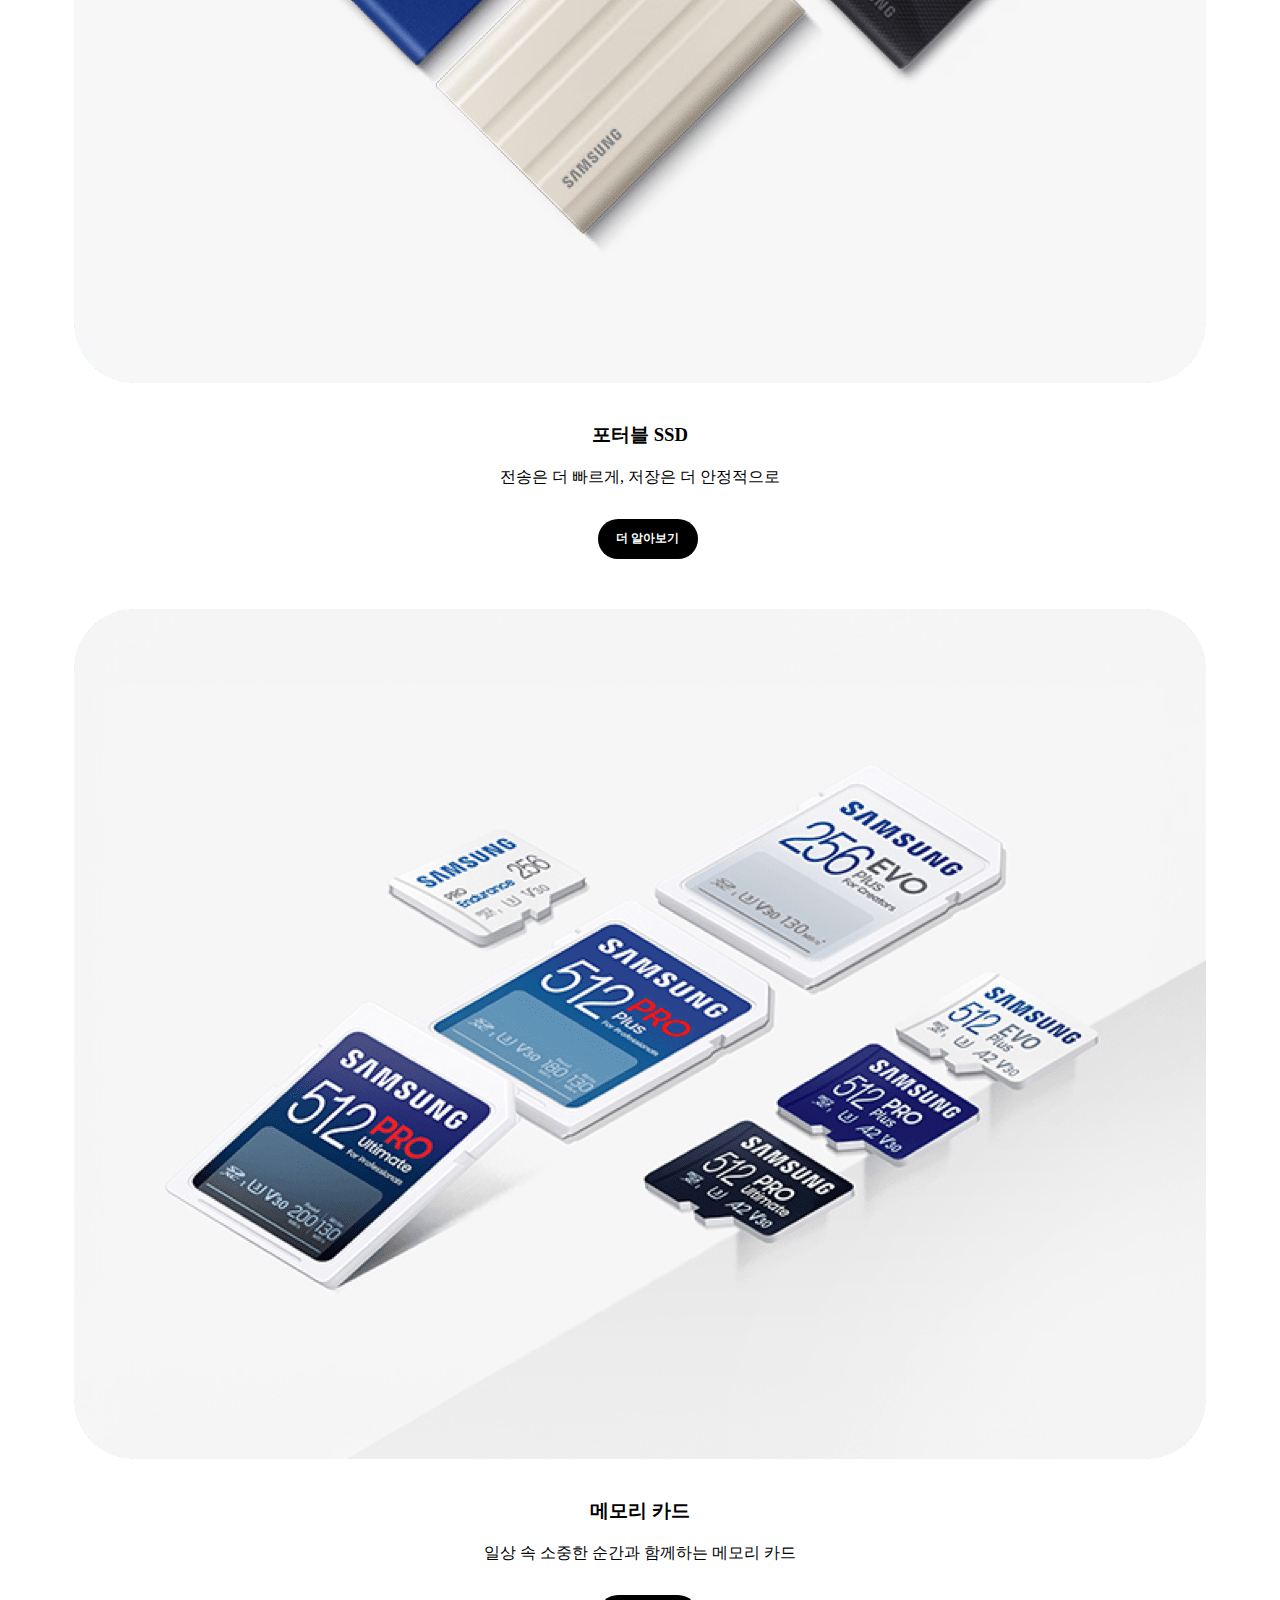
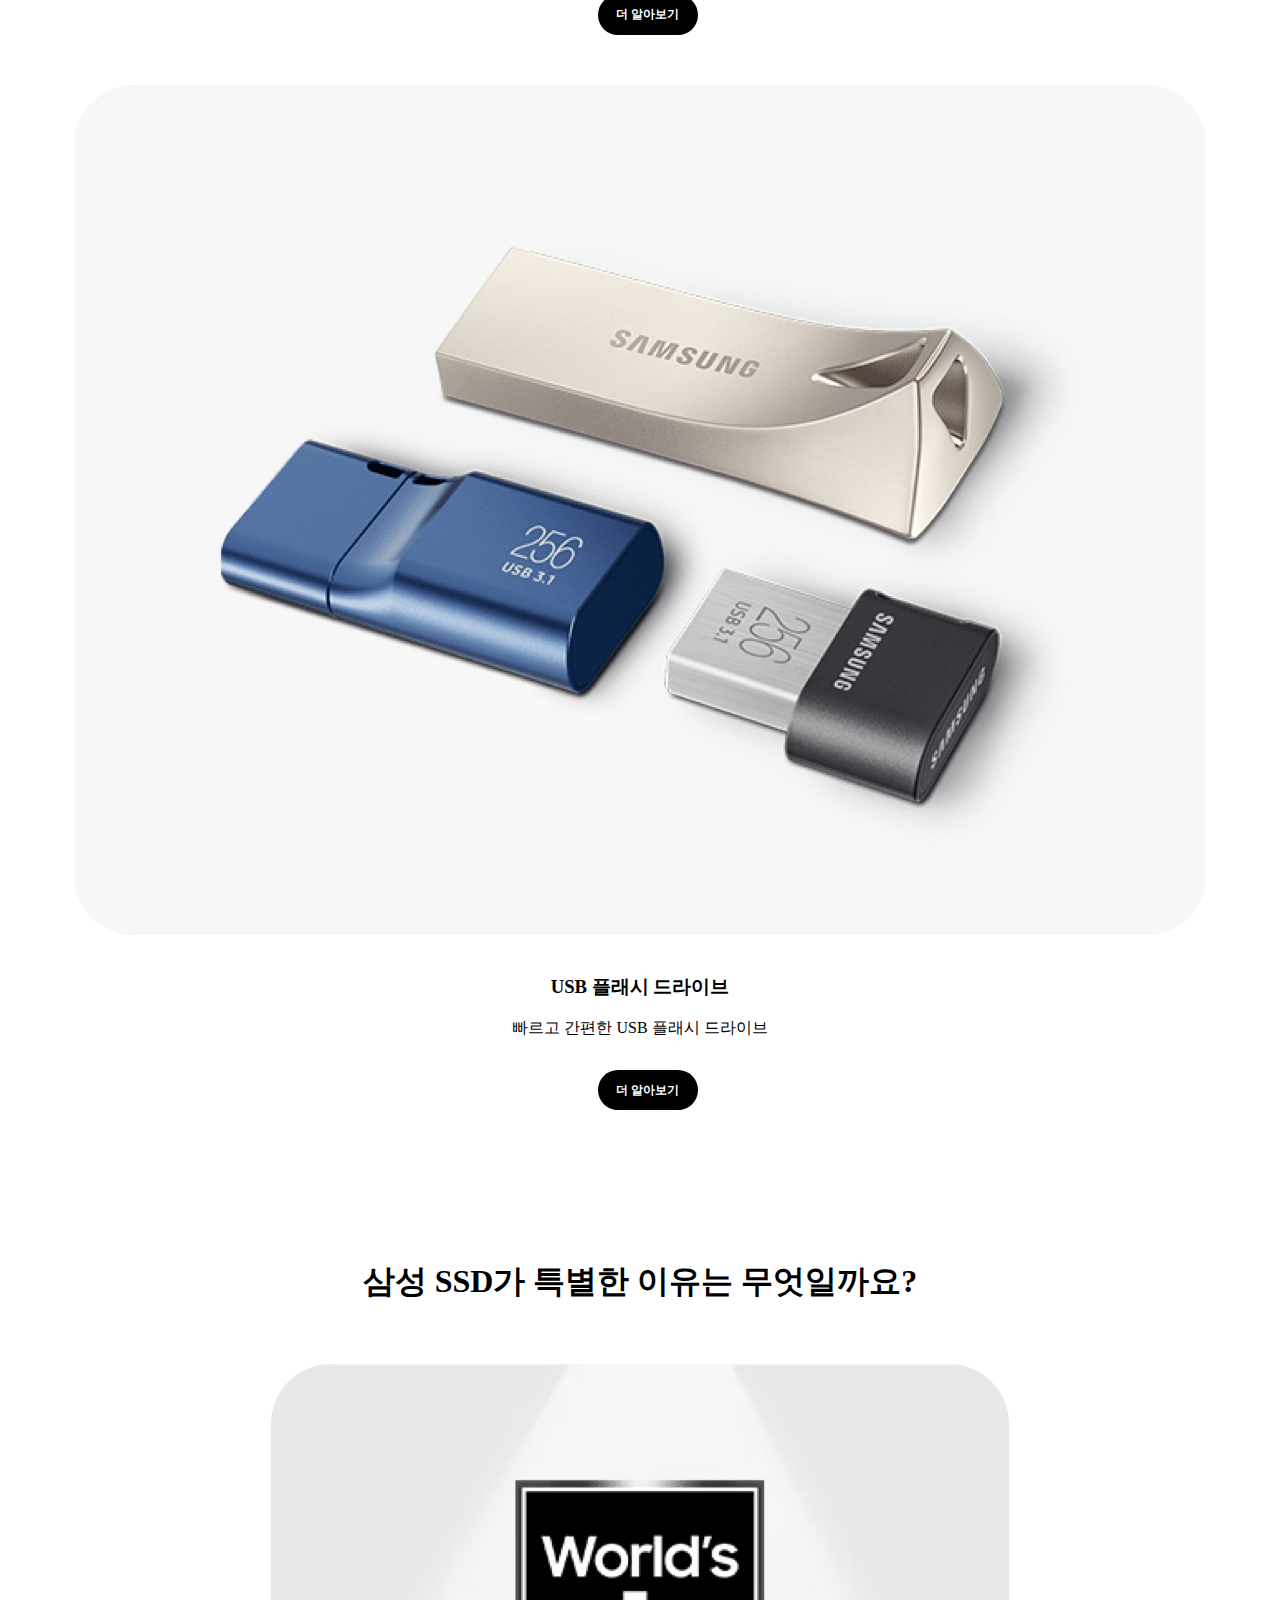
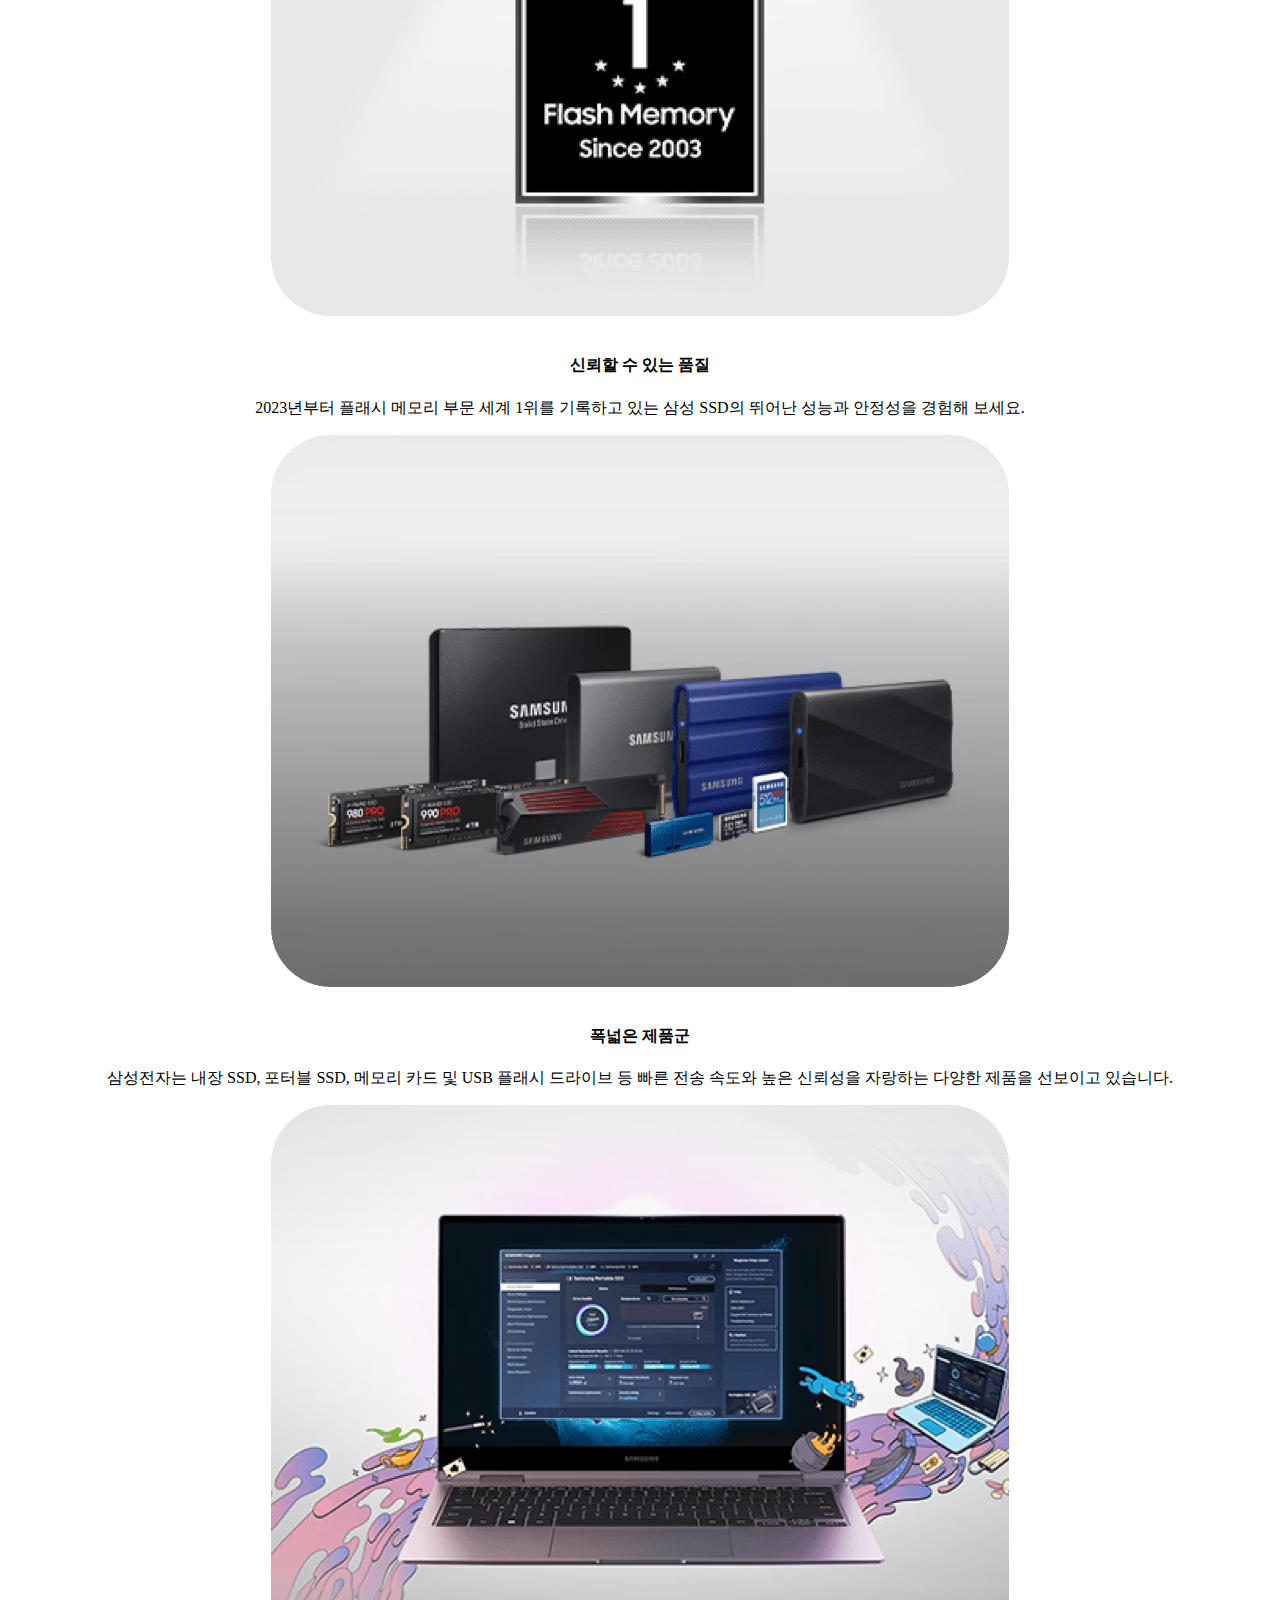
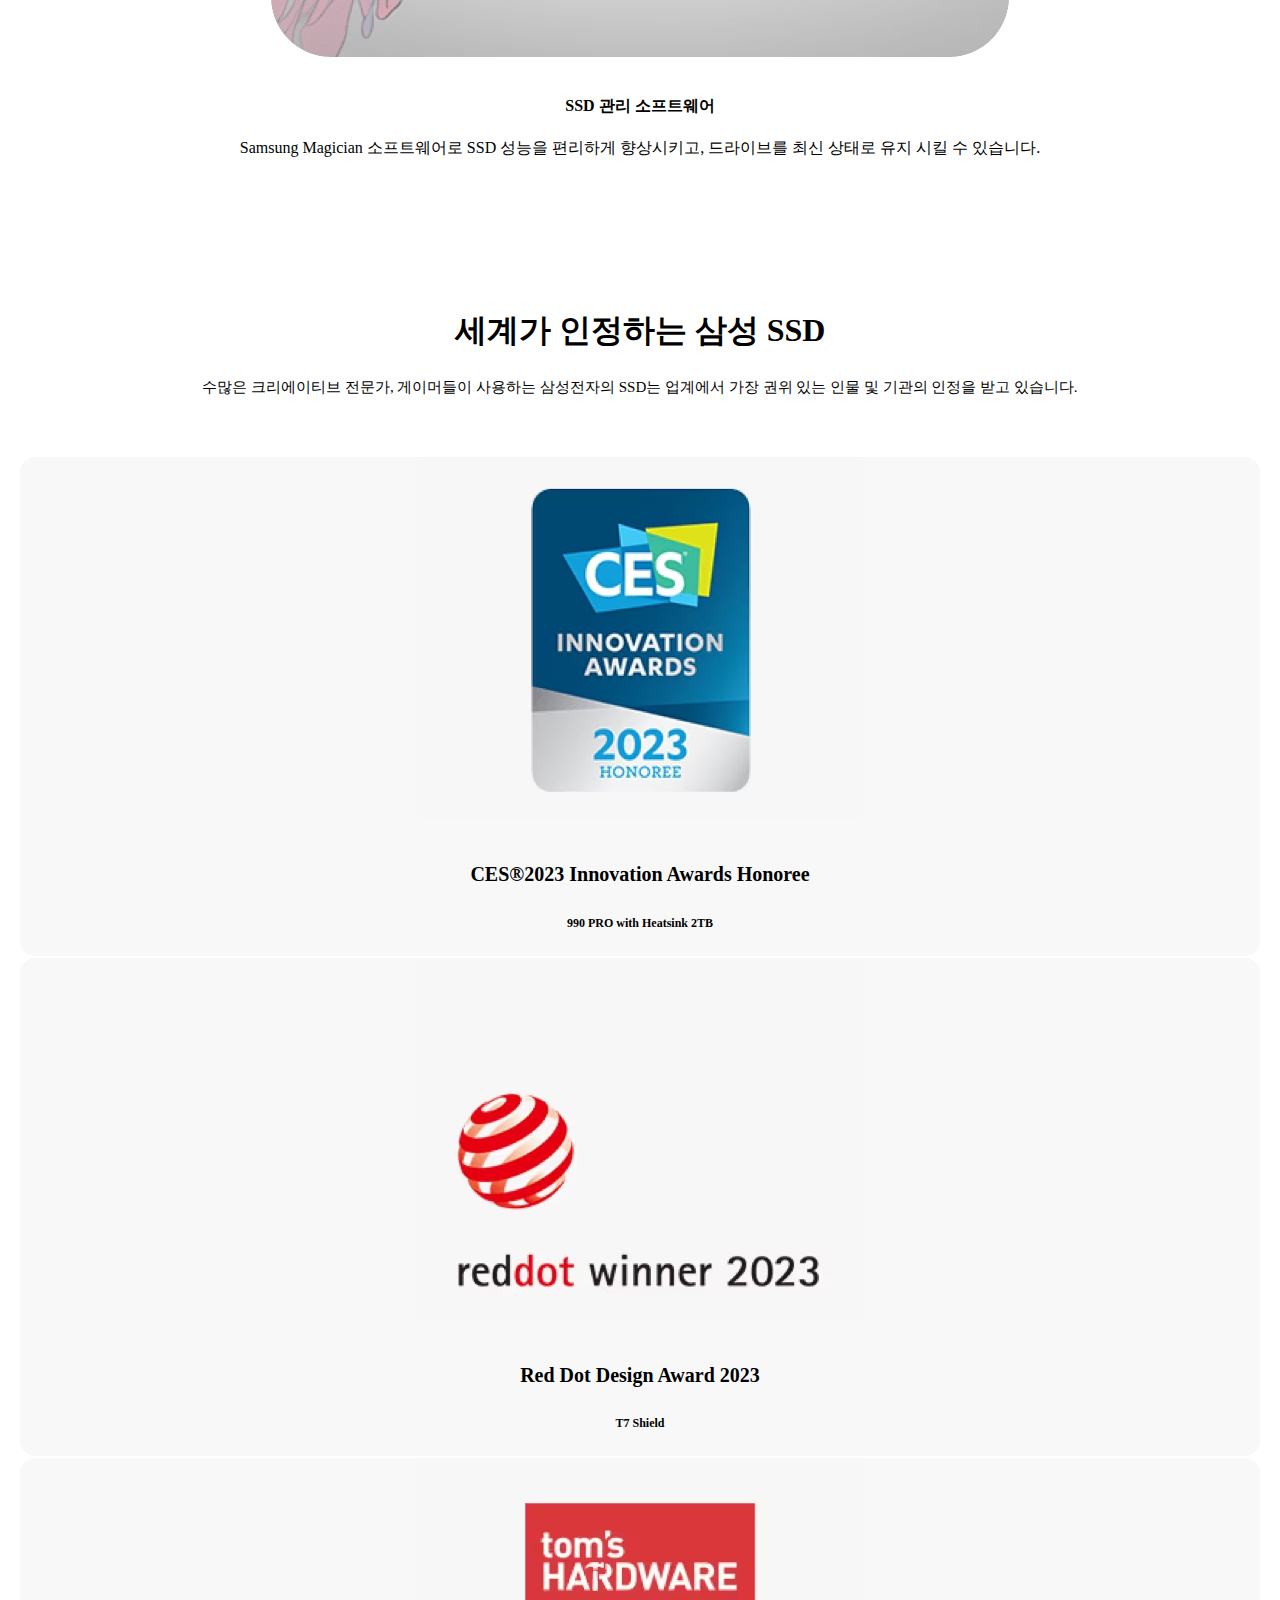
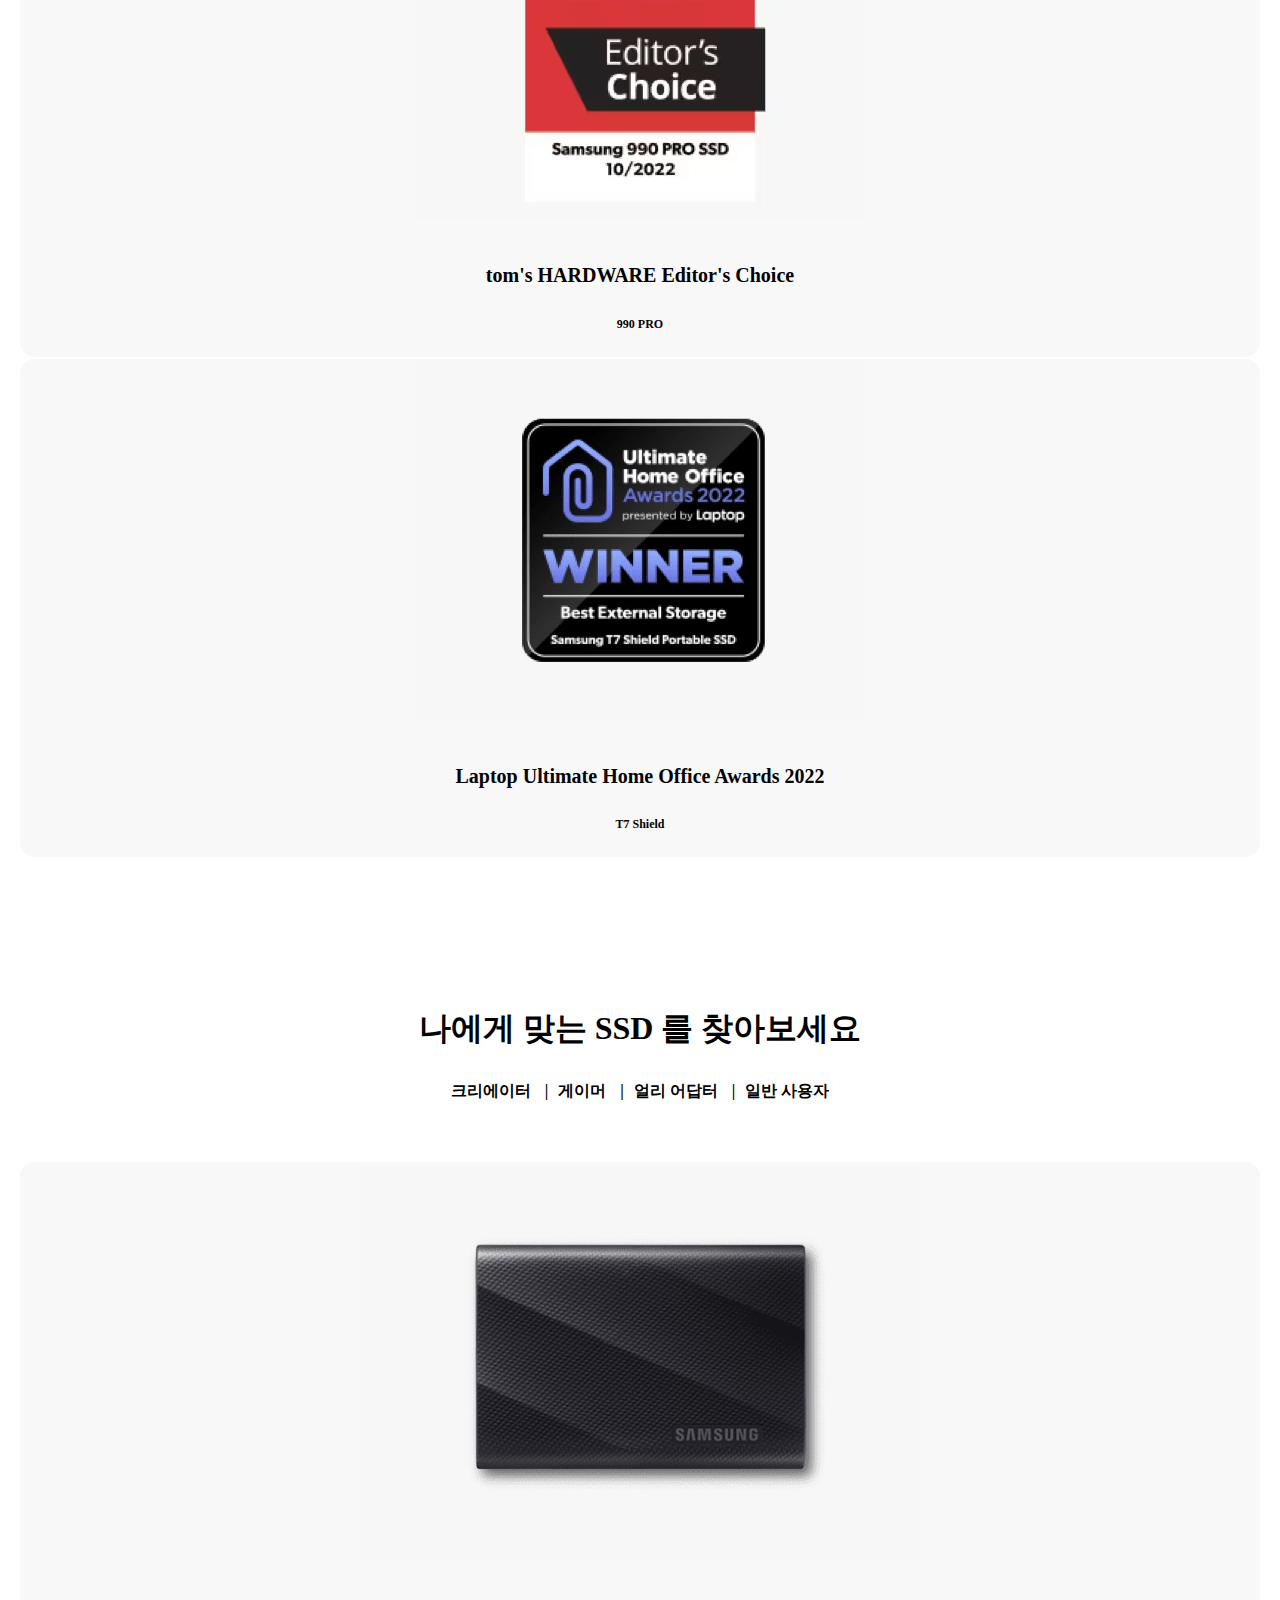
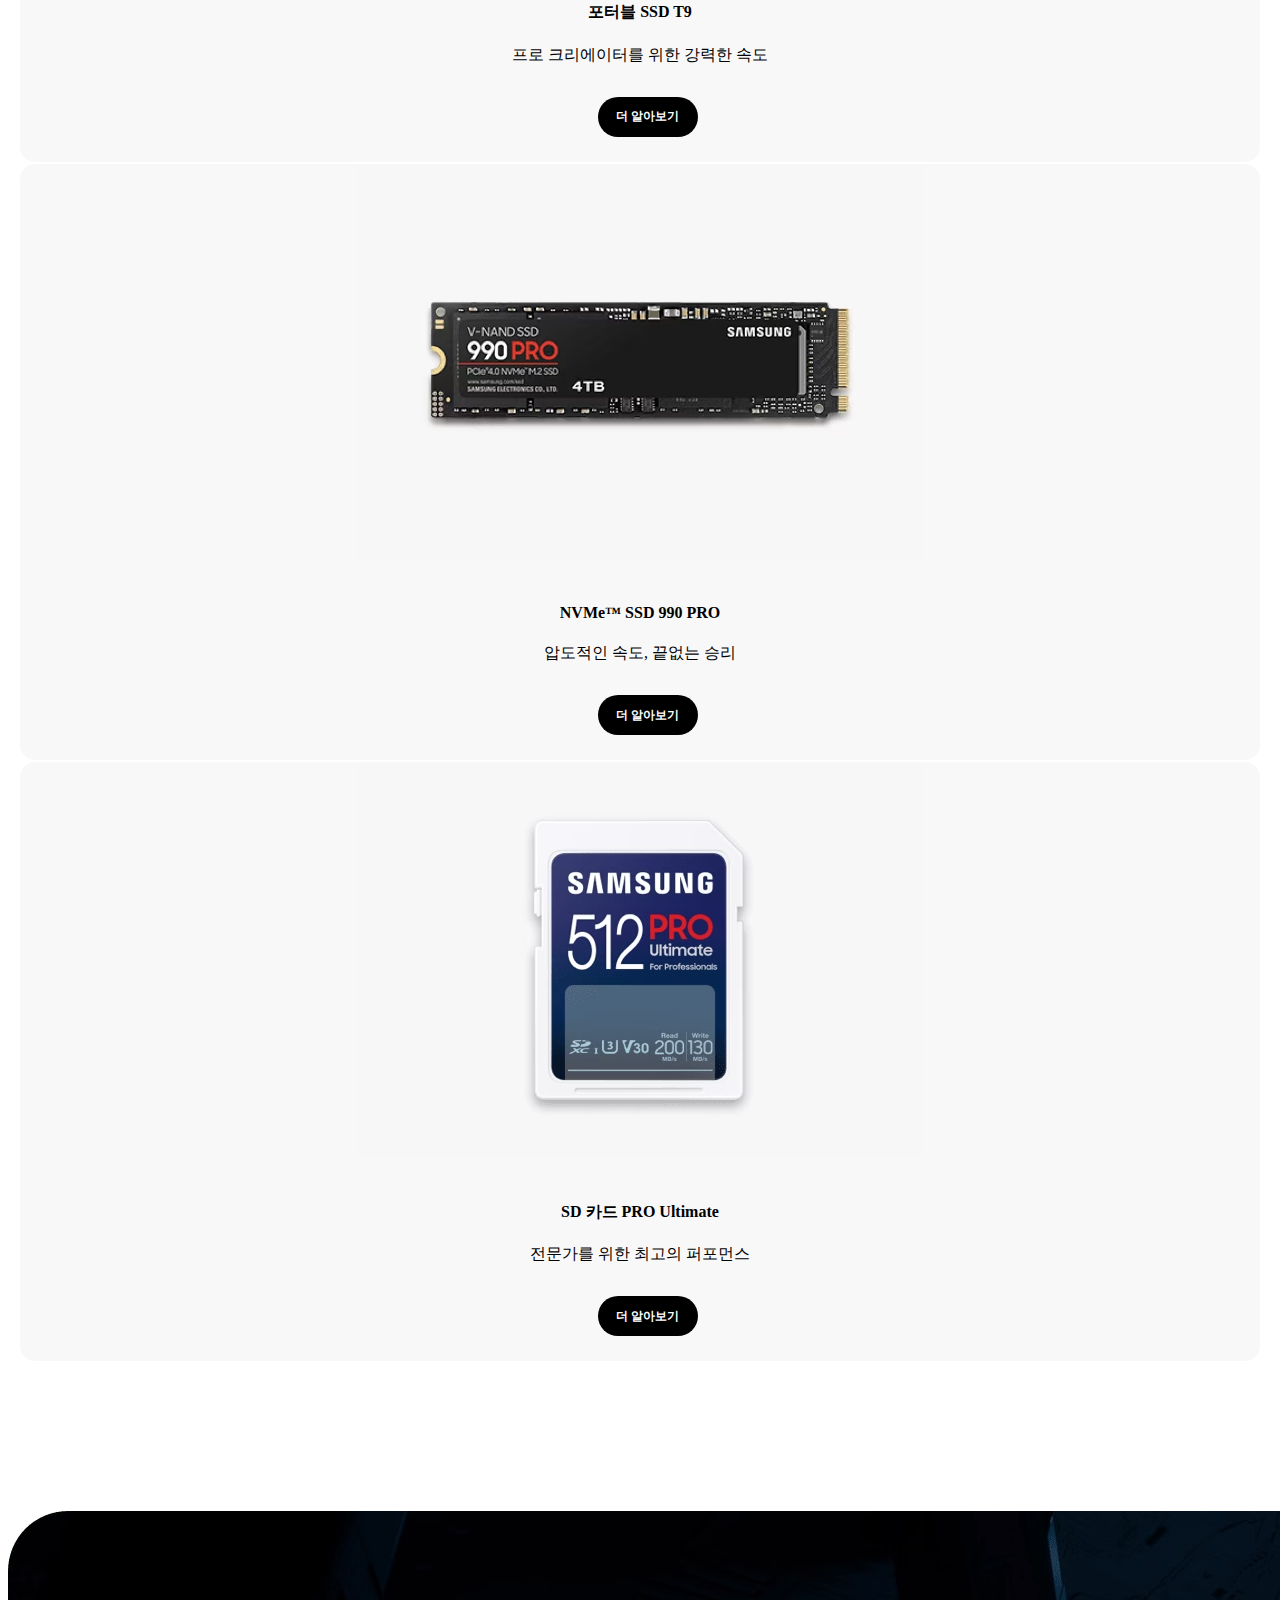
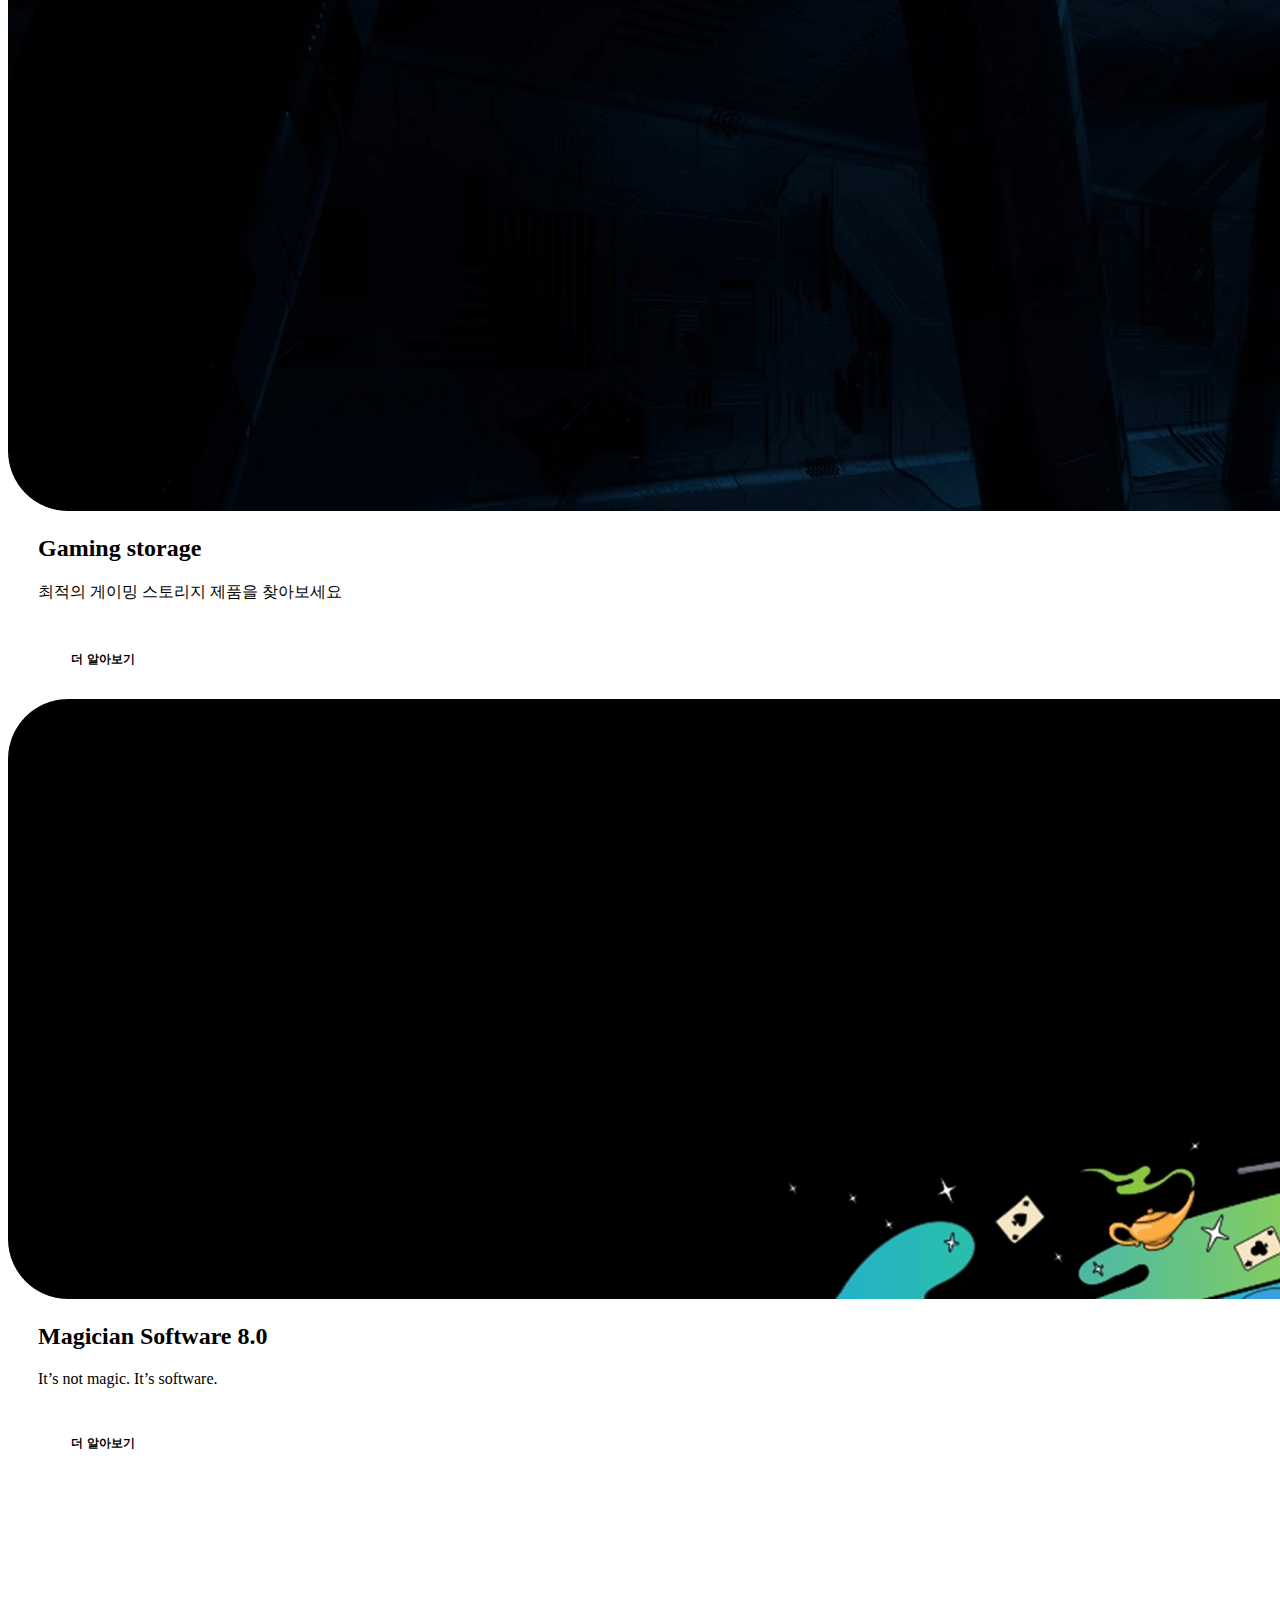
<file: bs/consumerstorage.html>
<!DOCTYPE html>
<html lang="en">
<head>
    <meta charset="UTF-8">
    <meta name="viewport" content="width=device-width, initial-scale=1.0">
    <title>Consumer Storage</title>
    <link rel="stylesheet" href="https://cdn.jsdelivr.net/npm/bootstrap@4.6.2/dist/css/bootstrap.min.css" integrity="sha384-xOolHFLEh07PJGoPkLv1IbcEPTNtaed2xpHsD9ESMhqIYd0nLMwNLD69Npy4HI+N" crossorigin="anonymous">
    <style>
        @import url('https://fonts.googleapis.com/css2?family=Gugi&display=swap');
        
        /* body{
            font-family: 'Gugi';
        } */

        a,
        a:hover {
            text-decoration: none;
            color: #000;
        }

        .dropdown-menu {
            color: #fff;
            background: #000;
        }

        .dropdown-menu>a {
            color: #fff;
        }

        .fs{
            font-size: 13px;
            margin-right: 20px;
        }

        .fw{
            font-weight: 700;
        }

        #bt {
            background: #000;
            color: #fff;
            font-weight: 900;
            border-radius: 25px;
            height: 40px;
            width: 100px;
            border: none;
            font-size: 12px;
        }
        
        .mtt{
            margin-top: 35px;
        }

        #gray{
            background: #f8f8f8;
            border-radius: 15px;
            margin: 2px 12px 2px 12px;
            padding-bottom: 25px;
        }

        .mt{
            margin-top: 40px;
        }

        #btw{
            background: #fff;
            font-weight: 900;
            border-radius: 25px;
            height: 40px;
            width: 100px;
            border: none;
            font-size: 12px;
        }

        #btw:hover {
            background: #dfdede;
        }

        .ba ::before{
            content: '|';
            margin-left: 10px;
            margin-right: 10px;
        }
/* 
        .ba ::after{
            content: ' | ';
        } */
    </style>
</head>
<body>
    <div class="container-fluid">
        <div class="row">
            <div class="col-12 px-0">
                <nav class="navbar navbar-expand-lg navbar-dark bg-dark">
                    <a class="navbar-brand" href="index.html">
                        <img src="img/global-samsung-logo.svg" alt="">
                    </a>
                    <button class="navbar-toggler" type="button" data-toggle="collapse"
                        data-target="#navbarSupportedContent" aria-controls="navbarSupportedContent"
                        aria-expanded="false" aria-label="Toggle navigation">
                        <span class="navbar-toggler-icon"></span>
                    </button>
                    <div class="collapse navbar-collapse" id="navbarSupportedContent">
                        <ul class="navbar-nav mr-auto">
                            <li class="nav-item dropdown">
                                <a class="nav-link dropdown" href="#" role="button" data-toggle="dropdown"
                                    aria-expanded="false">제품</a>
                                <div class="dropdown-menu">
                                    <a class="dropdown-item disabled" href="#">DRAM</a>
                                    <a class="dropdown-item disabled" href="#">SSD</a>
                                    <a class="dropdown-item disabled" href="#">eStorage</a>
                                    <a class="dropdown-item disabled" href="#">오토모티브 메모리</a>
                                    <a class="dropdown-item" href="consumerstorage.html">Consumer Storage</a>
                                    <a class="dropdown-item disabled" href="#">프로세서</a>
                                    <a class="dropdown-item disabled" href="#">이미지센서</a>
                                    <a class="dropdown-item disabled" href="#">디스플레이 IC</a>
                                </div>
                            </li>
                            <li class="nav-item dropdown">
                                <a class="nav-link dropdown" href="#" role="button" data-toggle="dropdown"
                                    aria-expanded="false">파운드리</a>
                                <div class="dropdown-menu">
                                    <a class="dropdown-item disabled" href="#">삼성 파운드리 소개</a>
                                    <a class="dropdown-item disabled" href="#">공정 기술</a>
                                    <a class="dropdown-item disabled" href="#">Advanced Package</a>
                                    <a class="dropdown-item" href="safetm.html">SAFE™</a>
                                    <a class="dropdown-item disabled" href="#">Foundry Events</a>
                                    <a class="dropdown-item disabled" href="#">제조</a>
                                    <a class="dropdown-item disabled" href="#">응용 서비스</a>
                                    <a class="dropdown-item disabled" href="#">테크 아카이브</a>
                                </div>
                            </li>
                            <li class="nav-item dropdown">
                                <a class="nav-link dropdown" href="#" role="button" data-toggle="dropdown"
                                    aria-expanded="false">솔루션</a>
                                <div class="dropdown-menu">
                                    <a class="dropdown-item disabled" href="#">AI</a>
                                    <a class="dropdown-item disabled" href="#">서버</a>
                                    <a class="dropdown-item" href="automotive.html">오토모티브</a>
                                    <a class="dropdown-item disabled" href="#">5G</a>
                                    <a class="dropdown-item disabled" href="#">모바일</a>
                                    <a class="dropdown-item disabled" href="#">PC & 게이밍</a>
                                    <a class="dropdown-item disabled" href="#">디스플레이</a>
                                    <a class="dropdown-item disabled" href="#">PIM</a>
                                </div>
                            </li>
                            <li class="nav-item dropdown">
                                <a class="nav-link dropdown" href="#" role="button" data-toggle="dropdown"
                                    aria-expanded="false">뉴스&이벤트</a>
                                <div class="dropdown-menu">
                                    <a class="dropdown-item" href="#">뉴스</a>
                                    <a class="dropdown-item" href="#">이벤트</a>
                                    <a class="dropdown-item" href="#">테크 블로그</a>
                                </div>
                            </li>
                        </ul>
                        <ul class="navbar-nav my-2 my-lg-10">
                            <li class="nav-item dropdown">
                                <a class="nav-link dropdown" href="#" role="button" data-toggle="dropdown"
                                    aria-expanded="false">지속가능경영</a>
                                <div class="dropdown-menu">
                                    <a class="dropdown-item" href="#">주요 성과</a>
                                    <a class="dropdown-item" href="#">환경</a>
                                    <a class="dropdown-item" href="#">노동과 인권</a>
                                    <a class="dropdown-item" href="#">사회공헌</a>
                                    <a class="dropdown-item" href="#">지속가능한 공급망</a>
                                </div>
                            </li>
                            <li class="nav-item dropdown">
                                <a class="nav-link dropdown" href="#" role="button" data-toggle="dropdown"
                                    aria-expanded="false">고객지원</a>
                                <div class="dropdown-menu">
                                    <a class="dropdown-item" href="#">제품 찾기</a>
                                    <a class="dropdown-item" href="#">기술 자료</a>
                                    <a class="dropdown-item" href="#">Consumer Storage 지원</a>
                                    <a class="dropdown-item" href="#">반도체 제조공정</a>
                                    <a class="dropdown-item" href="#">용어 사전</a>
                                </div>
                            </li>
                            <li class="nav-item dropdown">
                                <a class="nav-link dropdown" href="#" role="button" data-toggle="dropdown"
                                    aria-expanded="false">회사소개</a>
                                <div class="dropdown-menu">
                                    <a class="dropdown-item" href="#">사업영역</a>
                                    <a class="dropdown-item" href="#">경영진</a>
                                    <a class="dropdown-item" href="#">위치</a>
                                    <a class="dropdown-item" href="#">연혁</a>
                                    <a class="dropdown-item" href="#">채용</a>
                                </div>
                            </li>
                            <li class="nav-item dropdown">
                                <a class="nav-link dropdown-toggle" href="#" role="button" data-toggle="dropdown"
                                    aria-expanded="false">한국</a>
                                <div class="dropdown-menu">
                                    <a class="dropdown-item" href="#">Global/English</a>
                                    <a class="dropdown-item" href="#">US/English</a>
                                    <a class="dropdown-item" href="#">EMEA/English</a>
                                    <div class="dropdown-divider"></div>
                                    <a class="dropdown-item" href="#">
                                        <a class="nav-link dropdown-toggle" href="#" role="button"
                                            data-toggle="dropdown" aria-expanded="false">R&D Center</a>
                                    </a>
                                </div>
                            </li>
                        </ul>
                    </div>
                </nav>
            </div>
        </div>
    </div>
    <hr style="padding: 0; margin: 0;">
    <div class="container-fluid">
        <div class="row">
            <div class="col-12 px-0">
                <nav class="navbar navbar-expand-lg navbar-dark bg-dark">
                    <div class="navbar-brand" href="#">
                        <p style="margin-left: 20px; font-size: 16px; padding-top: 7px;">Consumer Storage</p>
                    </div>
                    <button class="navbar-toggler" type="button" data-toggle="collapse"
                        data-target="#navbarSupportedContent" aria-controls="navbarSupportedContent"
                        aria-expanded="false" aria-label="Toggle navigation">
                        <span class="navbar-toggler-icon"></span>
                    </button>
                    <div class="collapse navbar-collapse" id="navbarSupportedContent">
                        <ul class="navbar-nav mr-auto">
                            <li class="nav-item dropdown"></li>
                            <li class="nav-item dropdown"></li>
                            <li class="nav-item dropdown"></li>
                            <li class="nav-item dropdown"></li>
                        </ul>
                        <ul class="navbar-nav my-2 my-lg-10">
                            <li class="nav-item">
                                <a class="nav-link fs" href="">개요</a>
                            </li>
                            <li class="nav-item">
                                <a class="nav-link fs" href="">내장SSD</a>
                            </li>
                            <li class="nav-item">
                                <a class="nav-link fs" href="">포터블SSD</a>
                            </li>
                            <li class="nav-item">
                                <a class="nav-link fs" href="">메모리 카드</a>
                            </li>
                            <li class="nav-item">
                                <a class="nav-link fs" href="">USB Flash Drive</a>
                            </li>
                            <li class="nav-item">
                                <a class="nav-link fs" href="">Gaming Storage</a>
                            </li>
                            <li class="nav-item">
                                <a class="nav-link fs" href="">Magician 소프트웨어</a>
                            </li>
                            <li class="nav-item">
                                <a class="nav-link fs" href="">고객지원</a>
                            </li>
                        </ul>
                    </div>
                </nav>
            </div>
        </div>
    </div>
    <div class="container-fluid">
        <div class="row">
            <div class="col px-0">
                <div class="card bg-dark text-white">
                    <img src="img/th-posterimg-01-pc_2x.png" class="card-img" alt="..." style="height: 600px;">
                    <div class="card-img-overlay" style="margin-right: 200px; margin-top: 200px; text-align: right; color: #fff;">
                      <h1 class="card-title fw">앞선 메모리 기술이 담긴 삼성 SSD</h1>
                      <b class="card-text fw">삼성 메모리는 세상의 혁신을 주도하고 있습니다. 바로 그 메모리 기술이 삼성 SSD 제품에 동일하게 담겨 있습니다.</b>
                    </div>
                </div>
            </div>
        </div>
    </div>
    <div class="container">
        <div class="row" style="margin-top: 150px;">
            <div class="col-sm-6">
                <h1 class="fw">혁신을 일상으로</h1>
                <p style="font-size: 15px; margin-top: 30px; text-align: center;">AI, 자율주행 자동차, 메타버스, 데이터 센터 등 세상의 가장 혁신적인 기술 뒤에는 삼성 메모리가 있습니다. 이러한 혁신은 우리가 과거에 불가능하다고 믿었던 일들을 현실로 만들고 있죠. 삼성 SSD를 통해 여러분도 바로 그 메모리 기술을 활용할 수 있습니다.삼성 SSD 와 함께 어떤 새로운 도전을 시도해보시겠습니까?                </p>
                <img src="img/Memory_PCD-intro-01-pc@2x-new.avif" alt="" class="img-fluid" style="margin-top: 50px;">
            </div>
            <div class="col-sm-6">
                <img src="img/Memory_PCD-intro-02-pc.avif" alt="" class="img-fluid">
            </div>
        </div>
    </div>
    <div class="container">
        <div style="margin-top: 150px;">
            <h1 class="fw" style="text-align: center;">강력한 성능의 스토리지</h1>
            <p style="text-align: center; margin-top: 25px;">혁신은 삼성 스토리지와 함께 시작됩니다</p>
        </div>
    </div>
    <div class="container">
        <div class="row" style="margin-top: 50px; text-align: center;">
            <div class="col-sm-6">
                <img src="img/Memory_PCD-internal-ssd-pc@2x.avif" alt="" class="img-fluid">
                <h3 class="fw mtt">내장 SSD</h3>
                <p style="margin-top: 10px;">간단한 업그레이드, 놀라운 속도</p>
                <button id="bt" style="margin-top: 15px; margin-left: 15px;"><b>더 알아보기</b></button>
            </div>
            <div class="col-sm-6">
                <img src="img/Memory_PCD-portable-ssd-pc@2x.avif" alt="" class="img-fluid">
                <h3 class="fw mtt">포터블 SSD</h3>
                <p style="margin-top: 10px;">전송은 더 빠르게, 저장은 더 안정적으로</p>
                <button id="bt" style="margin-top: 15px; margin-left: 15px;"><b>더 알아보기</b></button>
            </div>
            <div class="col-sm-6" style="margin-top: 50px;">
                <img src="img/Memory_PCD-memory-card-pc@2x.png" alt="" class="img-fluid">
                <h3 class="fw mtt">메모리 카드</h3>
                <p style="margin-top: 10px;">일상 속 소중한 순간과 함께하는 메모리 카드</p>
                <button id="bt" style="margin-top: 15px; margin-left: 15px;"><b>더 알아보기</b></button>
            </div>
            <div class="col-sm-6" style="margin-top: 50px;">
                <img src="img/Memory_PCD-usb-flash-pc@2x.avif" alt="" class="img-fluid">
                <h3 class="fw mtt">USB 플래시 드라이브</h3>
                <p style="margin-top: 10px;">빠르고 간편한 USB 플래시 드라이브</p>
                <button id="bt" style="margin-top: 15px; margin-left: 15px;"><b>더 알아보기</b></button>
            </div>
        </div>
    </div>
    <div class="container">
        <div style="margin-top: 150px;">
            <h1 class="fw" style="text-align: center;">삼성 SSD가 특별한 이유는 무엇일까요?</h1>
        </div>
        <div class="row" style="margin-top: 60px; text-align: center;">
            <div class="col-sm">
                <img src="img/Memory_PCD-speacial-01-pc@2x.avif" alt="" class="img-fluid">
                <h4 class="fw mtt">신뢰할 수 있는 품질</h4>
                <p style="margin-top: 10px;">2023년부터 플래시 메모리 부문 세계 1위를 기록하고 있는 삼성 SSD의 뛰어난 성능과 안정성을 경험해 보세요.</p>
            </div>
            <div class="col-sm">
                <img src="img/Memory_PCD-speacial-02-pc@2x.avif" alt="" class="img-fluid">
                <h4 class="fw mtt">폭넓은 제품군</h4>
                <p style="margin-top: 10px;">삼성전자는 내장 SSD, 포터블 SSD, 메모리 카드 및 USB 플래시 드라이브 등 빠른 전송 속도와 높은 신뢰성을 자랑하는 다양한 제품을 선보이고 있습니다.</p>
            </div>
            <div class="col-sm">
                <img src="img/Memory_PCD-speacial-03-pc@2x.avif" alt="" class="img-fluid">
                <h4 class="fw mtt">SSD 관리 소프트웨어</h4>
                <p style="margin-top: 10px;">Samsung Magician 소프트웨어로 SSD 성능을 편리하게 향상시키고, 드라이브를 최신 상태로 유지 시킬 수 있습니다.</p>
            </div>
        </div>
    </div>
    <div class="container">
        <div style="margin-top: 150px;">
            <h1 class="fw" style="text-align: center;">세계가 인정하는 삼성 SSD</h1>
            <p style="text-align: center; margin-top: 25px; font-size: 15px;">수많은 크리에이티브 전문가, 게이머들이 사용하는 삼성전자의 SSD는 업계에서 가장 권위 있는 인물 및 기관의 인정을 받고 있습니다.</p>
        </div>
        <div class="row" style="margin-top: 60px; text-align: center;">
            <div class="col-sm" id="gray">
                <img src="img/Memory_PCD-word-for-01-pc@2x.avif" alt="" class="img-fluid">
                <h4 class="mt" style="font-size: 20px;">CES®2023 Innovation Awards Honoree</h4>
                <b style="margin-top: 10px; font-size: 12px;">990 PRO with Heatsink 2TB</b>
            </div>
            <div class="col-sm" id="gray">
                <img src="img/Memory_PCD-word-for-02-pc@2x.avif" alt="" class="img-fluid">
                <h4 class="mt" style="font-size: 20px;">Red Dot Design Award 2023</h4>
                <b style="margin-top: 10px; font-size: 12px;">T7 Shield</b>
            </div>
            <div class="col-sm" id="gray">
                <img src="img/Memory_PCD-word-for-03-pc@2x.avif" alt="" class="img-fluid">
                <h4 class="mt" style="font-size: 20px;">tom's HARDWARE Editor's Choice</h4>
                <b style="margin-top: 10px; font-size: 12px;">990 PRO</b>
            </div>
            <div class="col-sm" id="gray">
                <img src="img/Memory_PCD-word-for-04-pc@2x.avif" alt="" class="img-fluid">
                <h4 class="mt" style="font-size: 20px;">Laptop Ultimate Home Office Awards 2022</h4>
                <b style="margin-top: 10px; font-size: 12px;">T7 Shield</b>
            </div>
        </div>
    </div>
    <div class="container">
        <div style="margin-top: 150px; text-align: center;">
            <h1 class="fw" style="text-align: center;margin-bottom: 30px;">나에게 맞는 SSD 를 찾아보세요</h1>
            <a href="#"><b>크리에이터</b></a>
            <a href="#" class="ba"><b>게이머</b></a>
            <a href="#" class="ba"><b>얼리 어답터</b></a>
            <a href="#" class="ba"><b>일반 사용자</b></a>
        </div>
        <div class="row" style="margin-top: 60px; text-align: center;">
            <div class="col-sm" id="gray">
                <img src="img/Memory_PCD-photographers-01-pc@2x.avif" alt="" class="img-fluid">
                <h4 class="mt">포터블 SSD T9</h4>
                <p style="margin-top: 10px;">프로 크리에이터를 위한 강력한 속도</p>
                <button id="bt" style="margin-top: 15px; margin-left: 15px;"><b>더 알아보기</b></button>
            </div>
            <div class="col-sm" id="gray">
                <img src="img/Memory_PCD-photographers-02-pc@2x.avif" alt="" class="img-fluid">
                <h4 class="mt">NVMe™ SSD 990 PRO</h4>
                <p style="margin-top: 10px;">압도적인 속도, 끝없는 승리</p>
                <button id="bt" style="margin-top: 15px; margin-left: 15px;"><b>더 알아보기</b></button>
            </div>
            <div class="col-sm" id="gray">
                <img src="img/Memory_PCD-photographers-03-new-pc@2x.avif" alt="" class="img-fluid">
                <h4 class="mt">SD 카드 PRO Ultimate</h4>
                <p style="margin-top: 10px;">전문가를 위한 최고의 퍼포먼스</p>
                <button id="bt" style="margin-top: 15px; margin-left: 15px;"><b>더 알아보기</b></button>
            </div>
        </div>
    </div>
    <div class="container">
        <div class="row" style="margin-top: 150px;">
            <div class="card text-white col-12" style="border: none; background: #fff; margin-bottom: 20px;">
                <img src="img/matchmaker_banner_pc.avif" class="card-img" alt="...">
                <div class="card-img-overlay" style="margin-left: 30px; margin-top: 15px;">
                    <h2>Gaming storage</h2>
                    <p style="margin-top: 15px;">최적의 게이밍 스토리지 제품을 찾아보세요</p>
                    <button id="btw" style="margin-top: 20px; margin-left: 15px;"><b>더 알아보기</b></button>
                </div>
            </div>
            <div class="card text-white col-12" style="border: none; background: #fff; margin-bottom: 20px;">
                <img src="img/software_banner_pc.avif" class="card-img" alt="...">
                <div class="card-img-overlay" style="margin-left: 30px; margin-top: 15px;">
                    <h2>Magician Software 8.0</h2>
                    <p style="margin-top: 15px;">It’s not magic. It’s software.</p>
                    <button id="btw" style="margin-top: 20px; margin-left: 15px;"><b>더 알아보기</b></button>
                </div>
            </div>
        </div>
    </div>
    <div class="container" style="margin-top: 150px;">
        <hr>
        <table class="table table-borderless">
            <thead>
                <tr>
                    <th scope="col">제품</th>
                    <th scope="col">파운드리</th>
                    <th scope="col">솔루션</th>
                    <th scope="col">지속가능경영</th>
                    <th scope="col">고객지원</th>
                    <th scope="col">회사소개</th>
                </tr>
            </thead>
            <tbody>
                <tr>
                    <td><a href="#">DRAM</a></td>
                    <td><a href='#'>삼성 파운드리 소개</a></td>
                    <td><a href='#'>AI</a></td>
                    <td><a href='#'>주요 성과</a></td>
                    <td><a href='#'>개요</a></td>
                    <td><a href='#'>사업영역</a></td>
                </tr>
                <tr>
                    <td><a href='#'>SSD</a></td>
                    <td><a href='#'>공정 기술</a></td>
                    <td><a href='#'>서버</a></td>
                    <td><a href='#'>환경</a></td>
                    <td><a href='#'>제품 찾기</a></td>
                    <td><a href='#'>경영진</a></td>
                </tr>
                <tr>
                    <td><a href='#'>eStorage</a></td>
                    <td><a href='#'>Advanced Pakage</a></td>
                    <td><a href='#'>오토모티브</a></td>
                    <td><a href='#'>노동과 인권</a></td>
                    <td><a href='#'>기술 자료</a></td>
                    <td><a href='#'>위치</a></td>
                </tr>
                <tr>
                    <td><a href='#'>오토모티브 메모리</a></td>
                    <td><a href='#'>SAFE<sup>TM</sup></a></td>
                    <td><a href='#'>5G</a></td>
                    <td><a href='#'>사회공헌</a></td>
                    <td><a href='#'>Consumer Storage 지원</a></td>
                    <td><a href='#'>연혁</a></td>
                </tr>
                <tr>
                    <td><a href='#'>Consumer Storage</a></td>
                    <td><a href='#'>Foundry Events</a></td>
                    <td><a href='#'>모바일</a></td>
                    <td><a href='#'>지속가능한 공급망</a></td>
                    <td><a href='#'>반도체 제조공정</a></td>
                    <td><a href='#'>채용</a></td>
                </tr>
                <tr>
                    <td><a href='#'>프로세서</a></td>
                    <td><a href='#'>제조</a></td>
                    <td><a href='#'>PC&게이밍</a></td>
                    <td></td>
                    <td><a href='#'>용어 사전</a></td>
                    <td><a href='#'>뉴스</a></td>
                </tr>
                <tr>
                    <td><a href='#'>이미지센서</a></td>
                    <td><a href='#'>응용 서비스</a></td>
                    <td><a href='#'>디스플레이</a></td>
                    <td><b>윤리&준법경영</b></td>
                    <td><a href='#'>글로벌 네트워크</a></td>
                    <td><a href='#'>이벤트</a></td>
                </tr>
                <tr>
                    <td><a href='#'>디스플레이 IC</a></td>
                    <td><a href='#'>테크 아카이브</a></td>
                    <td><a href='#'>PIM</a></td>
                    <td><a href='#'>경영원칙</a></td>
                    <td><a href='#'>B2B Workplace</a></td>
                    <td><a href='#'>테크블로그</a></td>
                </tr>
                <tr>
                    <td><a href='#'>보안솔루션</a></td>
                    <td><a href='#'>US Fab</a></td>
                    <td><a href='#'>EUV</a></td>
                    <td><a href='#'>부정제보</a></td>
                    <td></td>
                    <td><a href='#'>투자자 정보</a></td>
                </tr>
                <tr>
                    <td><a href='#'>전력관리 IC</a></td>
                    <td></td>
                    <td><a href='#'>픽셀 테크놀로지</a></td>
                    <td><a href='#'>법위반제보</a></td>
                    <td></td>
                    <td><a href='#'>윤리</a></td>
                </tr>
            </tbody>
        </table>
    </div>
    <hr>
    <div class="container">
        <p style="font-size: 12px; color: #aaa; text-align: center;">Copyright© 2023 Samsung. All rights reserved</p>
    </div>
    <script src="https://cdn.jsdelivr.net/npm/jquery@3.5.1/dist/jquery.slim.min.js" integrity="sha384-DfXdz2htPH0lsSSs5nCTpuj/zy4C+OGpamoFVy38MVBnE+IbbVYUew+OrCXaRkfj" crossorigin="anonymous"></script>
    <script src="https://cdn.jsdelivr.net/npm/bootstrap@4.6.2/dist/js/bootstrap.bundle.min.js" integrity="sha384-Fy6S3B9q64WdZWQUiU+q4/2Lc9npb8tCaSX9FK7E8HnRr0Jz8D6OP9dO5Vg3Q9ct" crossorigin="anonymous"></script>
</body>
</html>
</file>
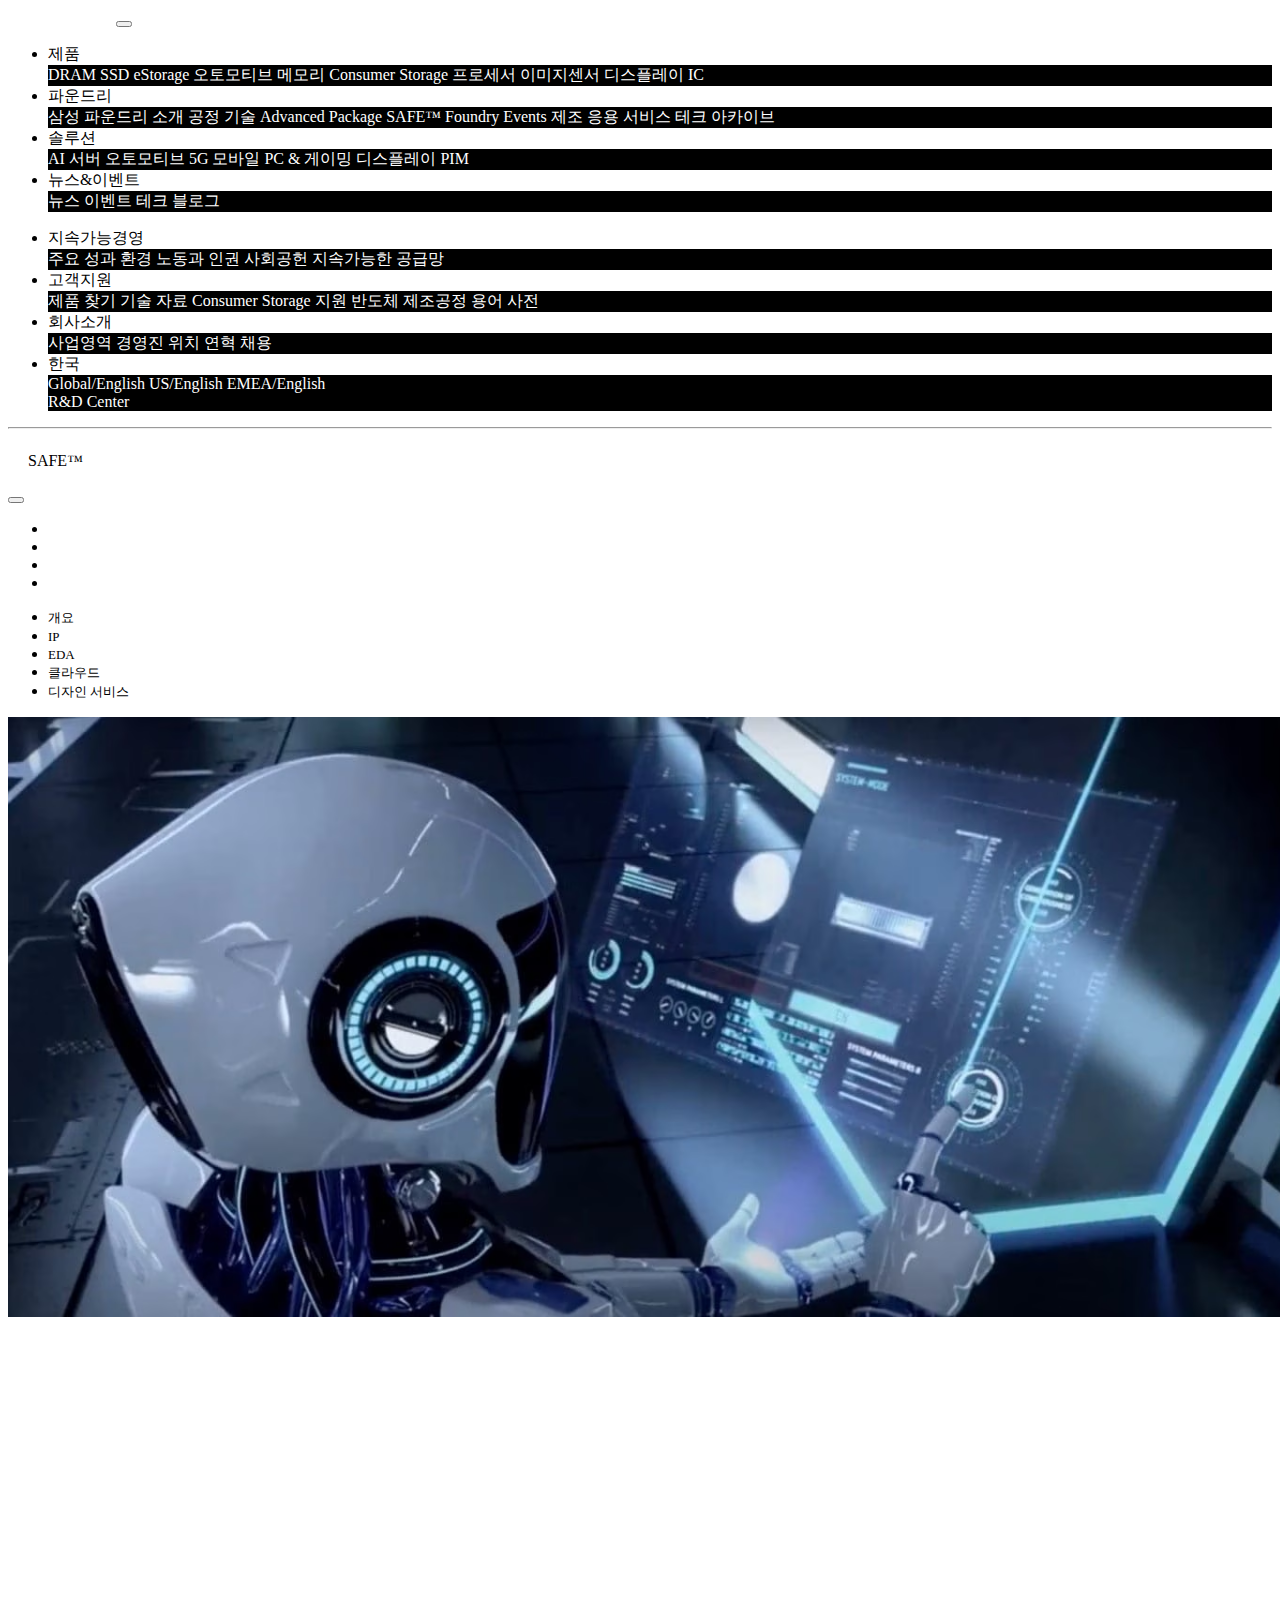
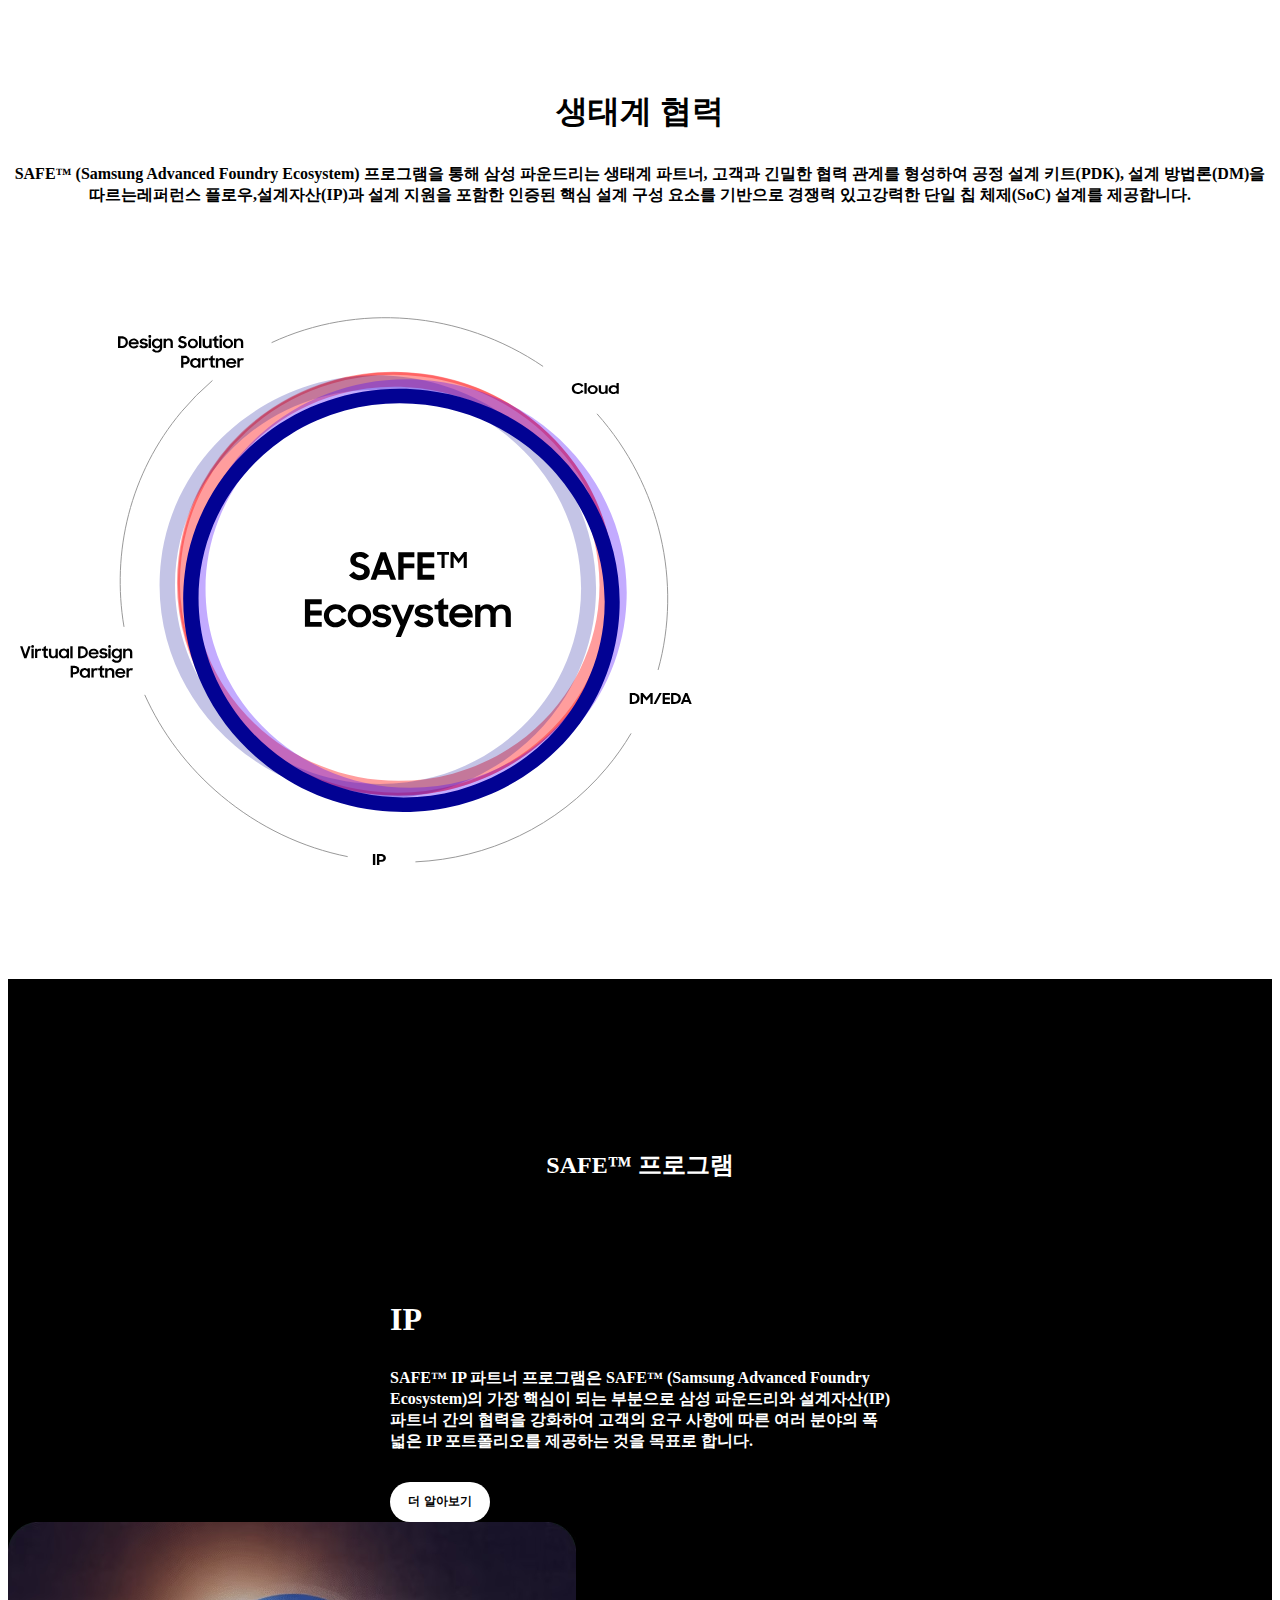
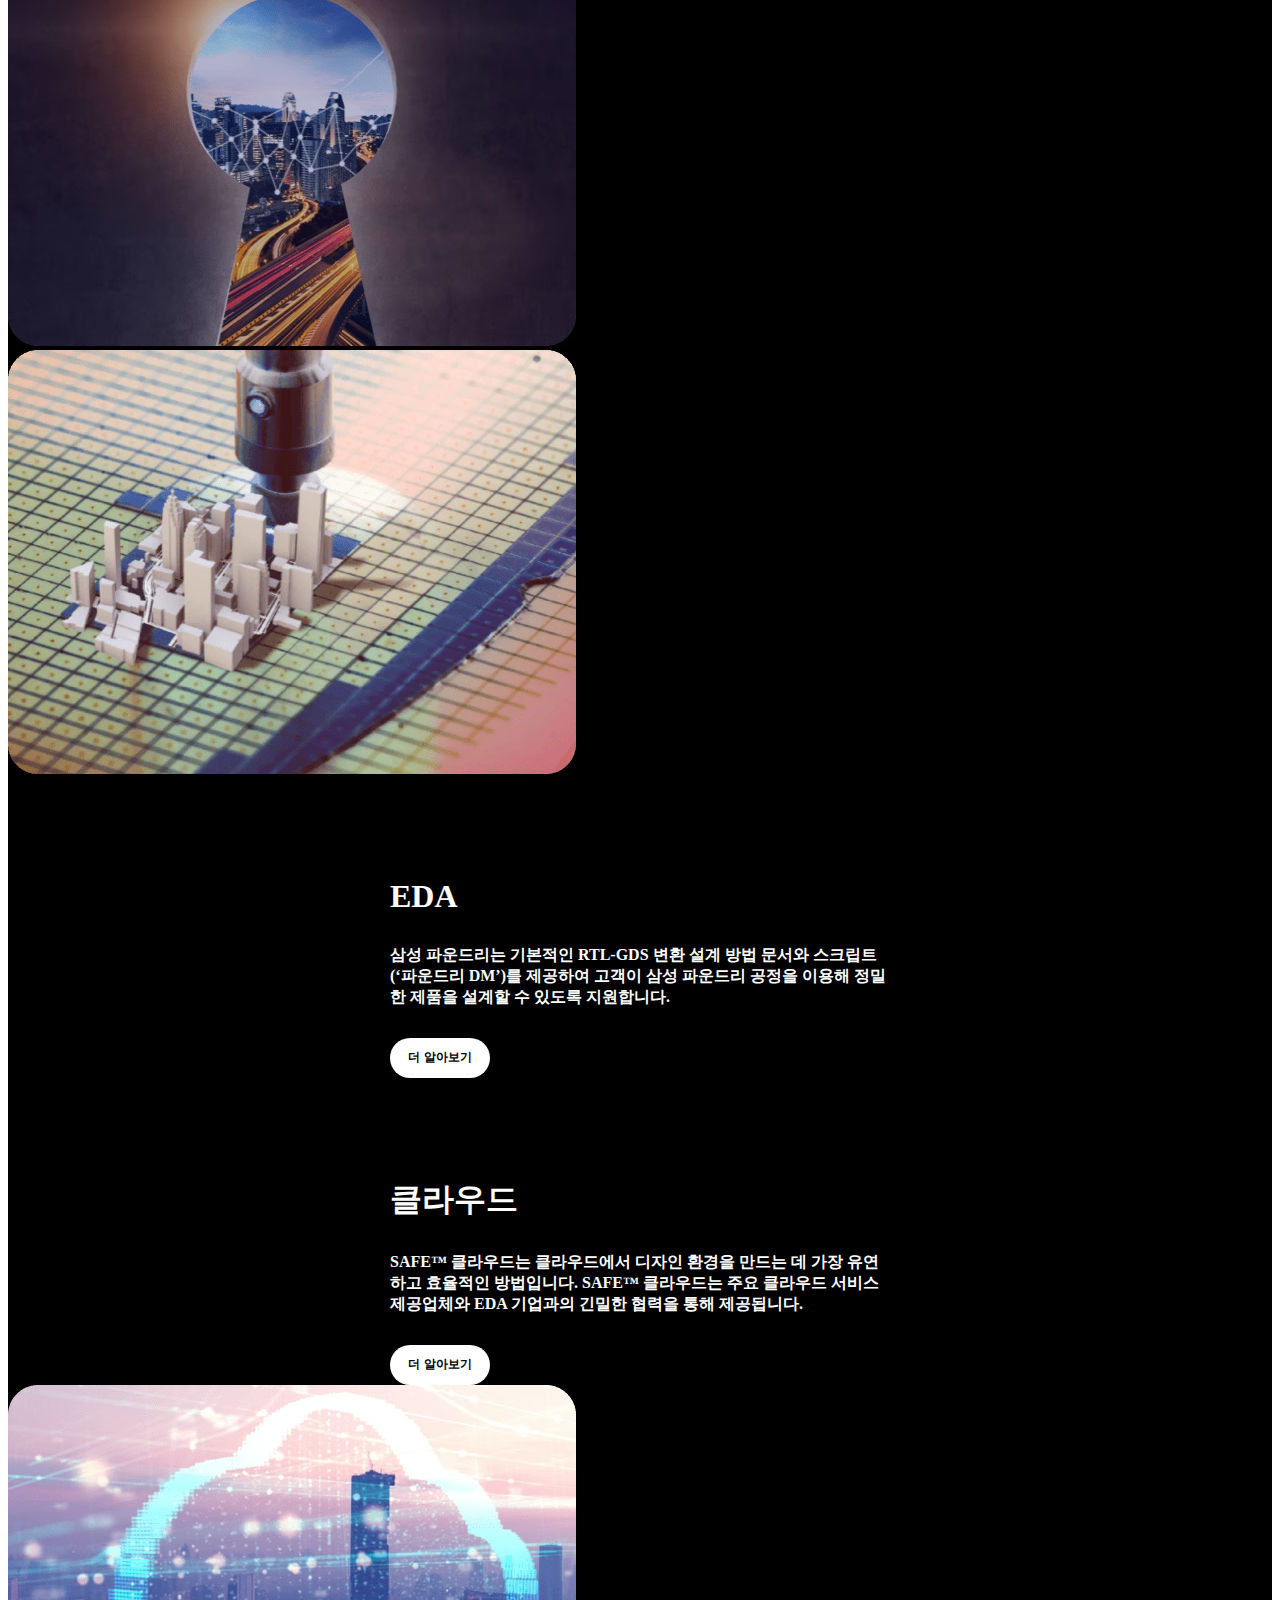
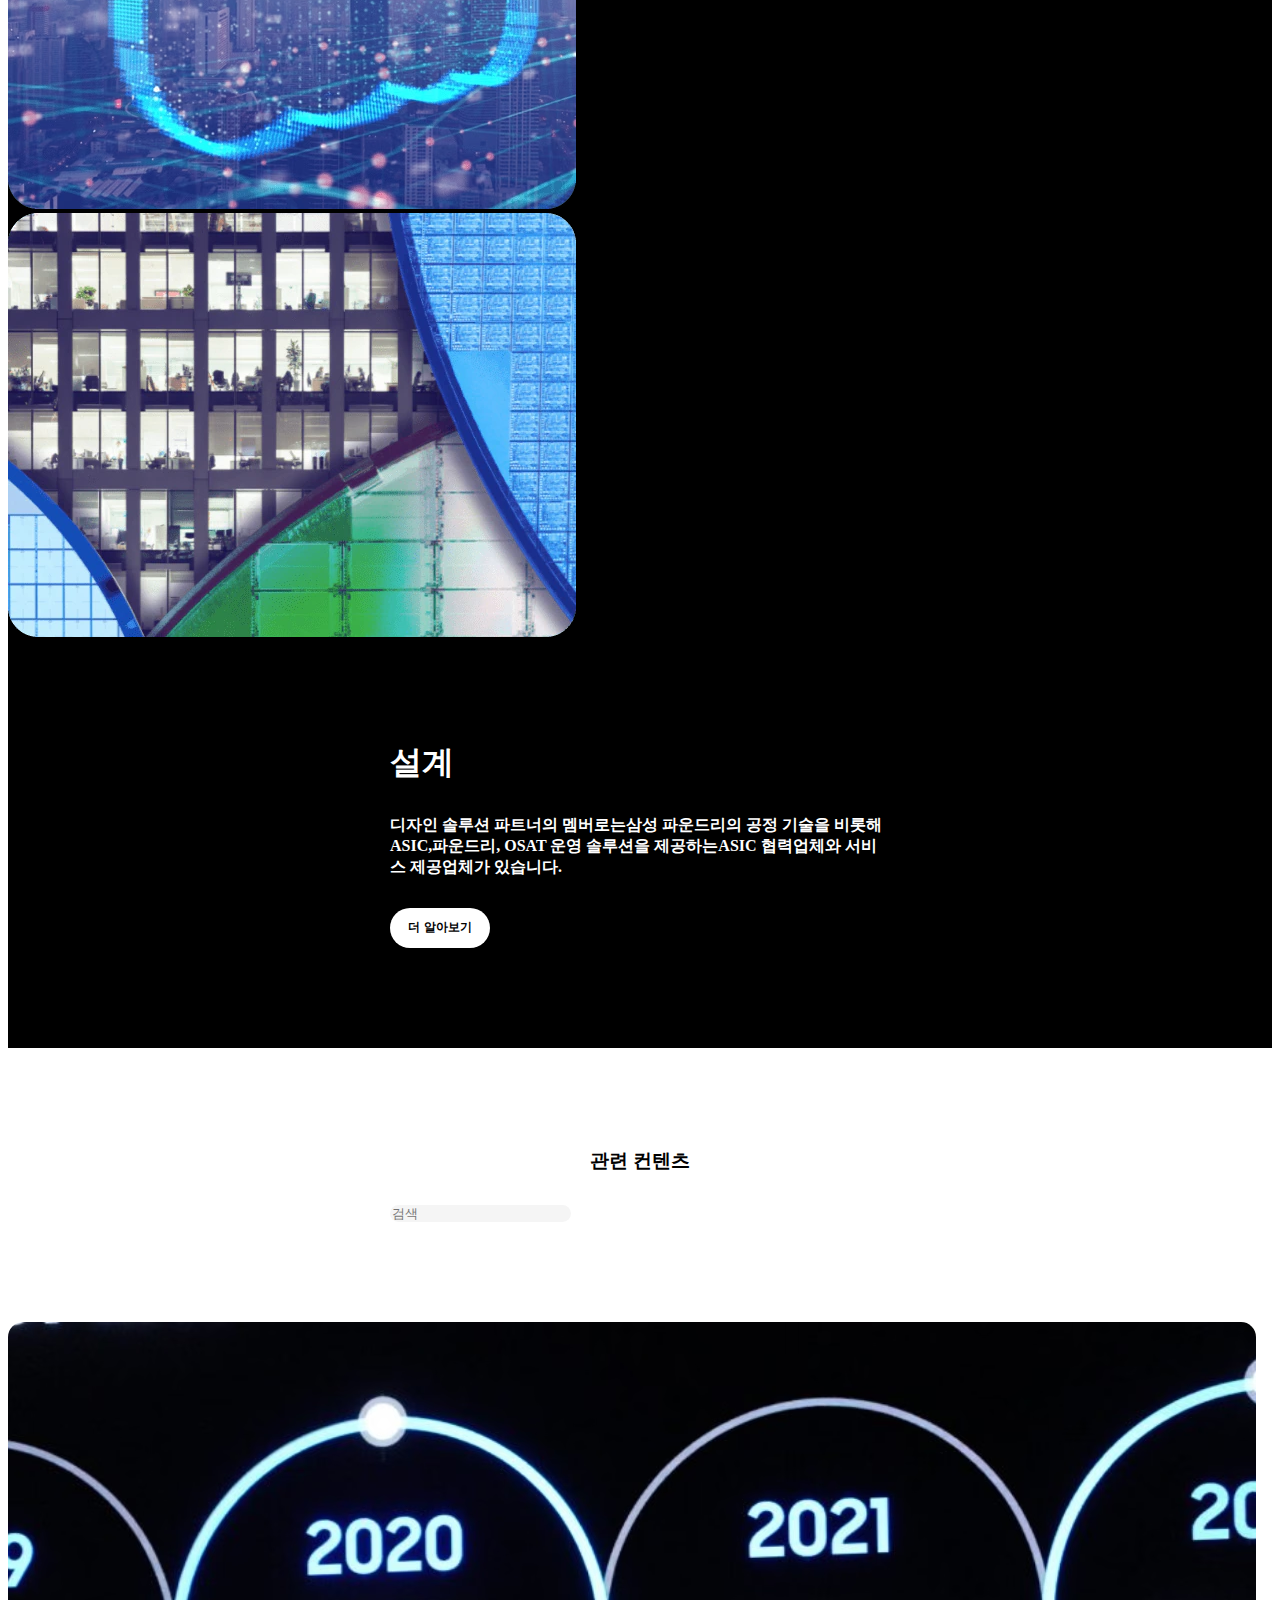
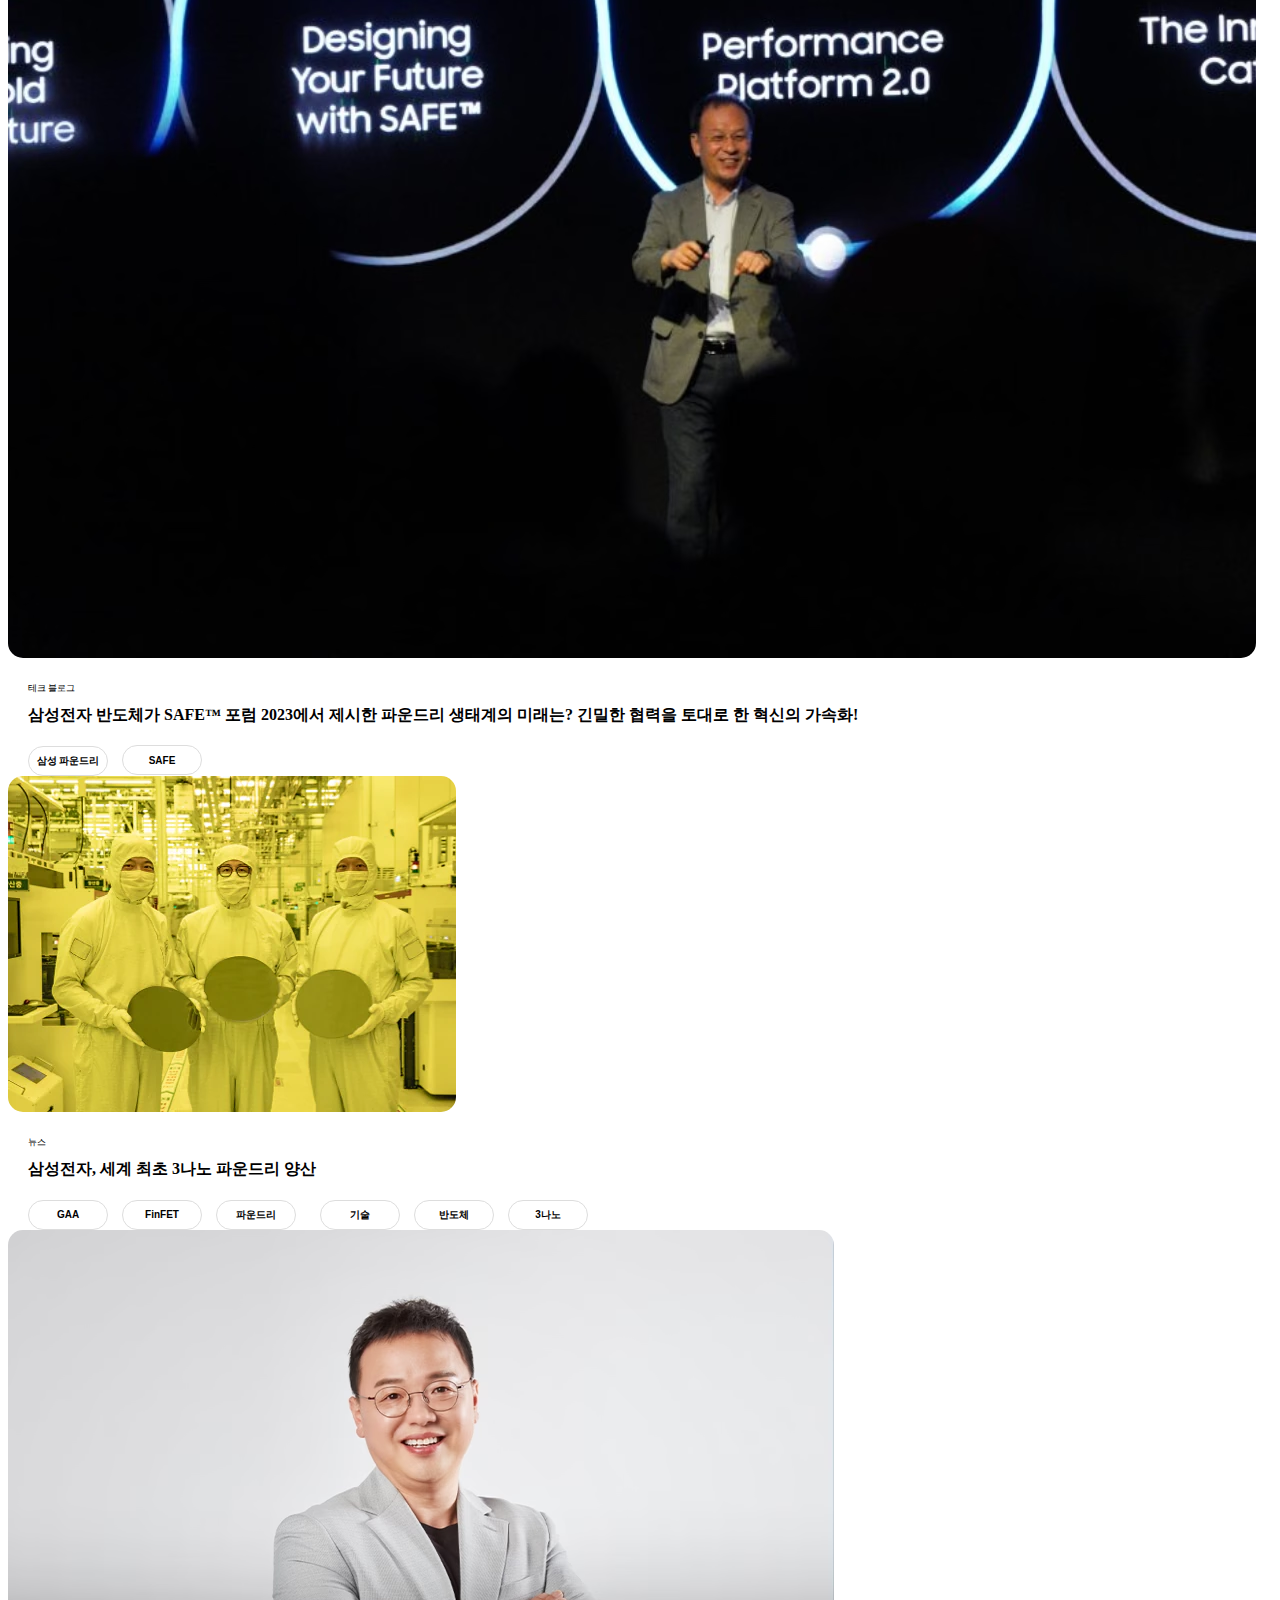
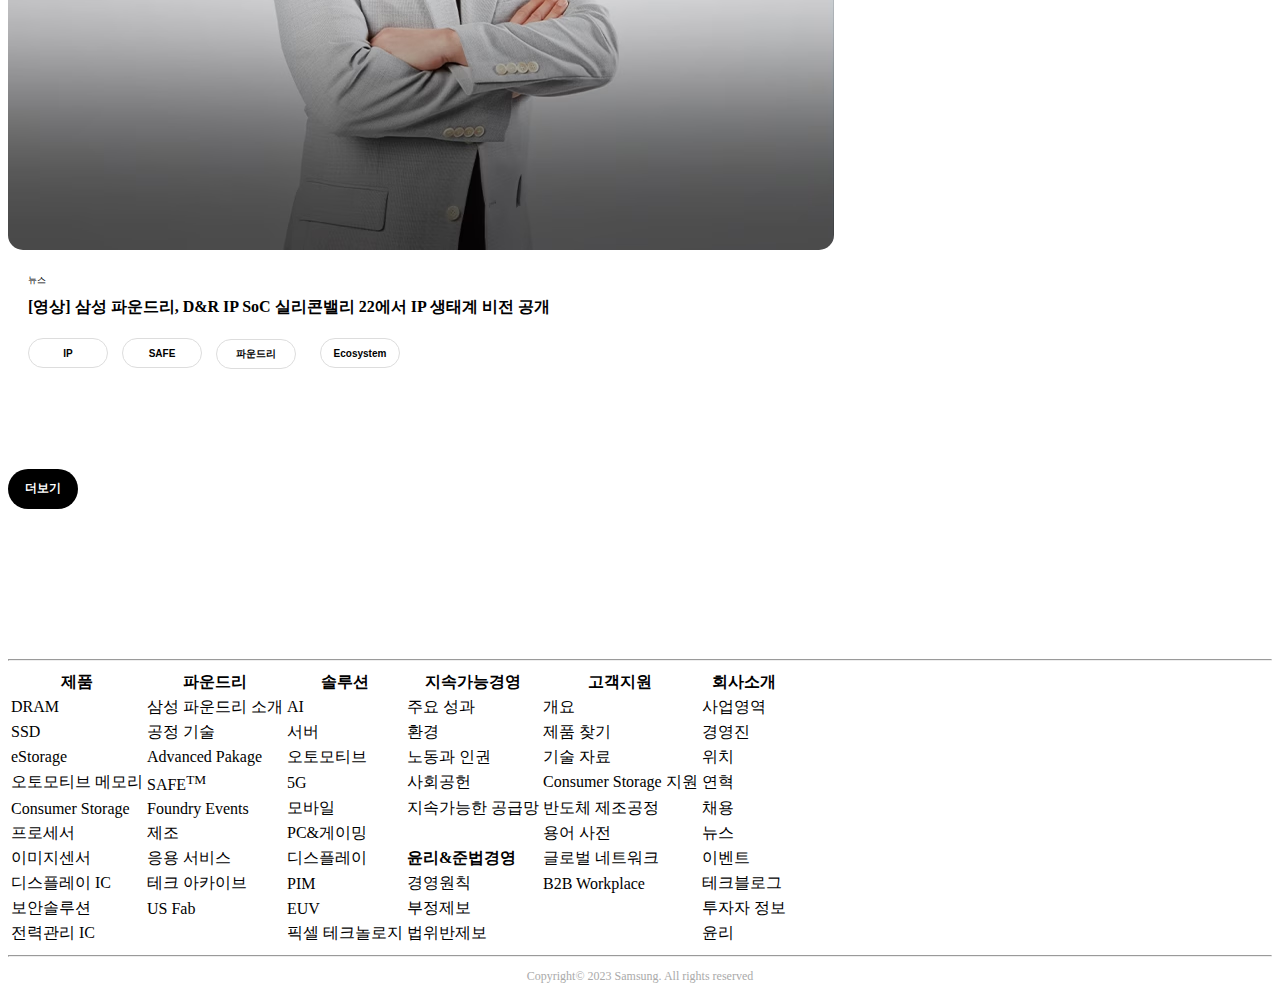
<file: bs/safetm.html>
<!DOCTYPE html>
<html lang="en">
<head>
    <meta charset="UTF-8">
    <meta name="viewport" content="width=device-width, initial-scale=1.0">
    <link rel="stylesheet" href="https://cdn.jsdelivr.net/npm/bootstrap@4.6.2/dist/css/bootstrap.min.css" integrity="sha384-xOolHFLEh07PJGoPkLv1IbcEPTNtaed2xpHsD9ESMhqIYd0nLMwNLD69Npy4HI+N" crossorigin="anonymous">
    <title>SAFE™</title>
    <style>
        a,
        a:hover {
            text-decoration: none;
            color: #000;
        }

        .dropdown-menu {
            color: #fff;
            background: #000;
        }

        .dropdown-menu>a {
            color: #fff;
        }

        .fs{
            font-size: 13px;
            margin-right: 20px;
        }

        .fwt{
            color: #fff;
        }

        .fw{
            font-weight: 700;
        }

        .fw{
            font-weight: 700;
        }

        #bt {
            background: #000;
            color: #fff;
            font-weight: 900;
            border-radius: 25px;
            height: 40px;
            width: 100px;
            border: none;
            font-size: 12px;
        }

        #btw{
            background: #fff;
            font-weight: 900;
            border-radius: 25px;
            height: 40px;
            width: 100px;
            border: none;
            font-size: 12px;
        }

        #btw:hover {
            background: #dfdede;
        }

        .wm{
            width: 500px;
            margin: 0 auto; 
        }

        .btc {
            background: #fff;
            font-weight: 900;
            border-radius: 25px;
            height: 30px;
            width: 80px;
            border: 1px solid #ddd;
            font-size: 10px;
            margin-top: 10px;
            margin-left: 10px;
        }

        .btc:hover {
            background: #f1f1f1;
        }

        .form-control {
            margin-top: 25px;
            background: #f5f5f5;
            border-radius: 40px;
            border: none;
            margin: 0 auto;
        }

        .form-group {
            margin: 0 auto;
        }

        .rad{
            border-radius: 15px;
        }
    </style>
</head>
<body>
    <div class="container-fluid">
        <div class="row">
            <div class="col-12 px-0">
                <nav class="navbar navbar-expand-lg navbar-dark bg-dark">
                    <a class="navbar-brand" href="index.html">
                        <img src="img/global-samsung-logo.svg" alt="">
                    </a>
                    <button class="navbar-toggler" type="button" data-toggle="collapse"
                        data-target="#navbarSupportedContent" aria-controls="navbarSupportedContent"
                        aria-expanded="false" aria-label="Toggle navigation">
                        <span class="navbar-toggler-icon"></span>
                    </button>
                    <div class="collapse navbar-collapse" id="navbarSupportedContent">
                        <ul class="navbar-nav mr-auto">
                            <li class="nav-item dropdown">
                                <a class="nav-link dropdown" href="#" role="button" data-toggle="dropdown"
                                    aria-expanded="false">제품</a>
                                <div class="dropdown-menu">
                                    <a class="dropdown-item disabled" href="#">DRAM</a>
                                    <a class="dropdown-item disabled" href="#">SSD</a>
                                    <a class="dropdown-item disabled" href="#">eStorage</a>
                                    <a class="dropdown-item disabled" href="#">오토모티브 메모리</a>
                                    <a class="dropdown-item" href="consumerstorage.html">Consumer Storage</a>
                                    <a class="dropdown-item disabled" href="#">프로세서</a>
                                    <a class="dropdown-item disabled" href="#">이미지센서</a>
                                    <a class="dropdown-item disabled" href="#">디스플레이 IC</a>
                                </div>
                            </li>
                            <li class="nav-item dropdown">
                                <a class="nav-link dropdown" href="#" role="button" data-toggle="dropdown"
                                    aria-expanded="false">파운드리</a>
                                <div class="dropdown-menu">
                                    <a class="dropdown-item disabled" href="#">삼성 파운드리 소개</a>
                                    <a class="dropdown-item disabled" href="#">공정 기술</a>
                                    <a class="dropdown-item disabled" href="#">Advanced Package</a>
                                    <a class="dropdown-item" href="safetm.html">SAFE™</a>
                                    <a class="dropdown-item disabled" href="#">Foundry Events</a>
                                    <a class="dropdown-item disabled" href="#">제조</a>
                                    <a class="dropdown-item disabled" href="#">응용 서비스</a>
                                    <a class="dropdown-item disabled" href="#">테크 아카이브</a>
                                </div>
                            </li>
                            <li class="nav-item dropdown">
                                <a class="nav-link dropdown" href="#" role="button" data-toggle="dropdown"
                                    aria-expanded="false">솔루션</a>
                                <div class="dropdown-menu">
                                    <a class="dropdown-item disabled" href="#">AI</a>
                                    <a class="dropdown-item disabled" href="#">서버</a>
                                    <a class="dropdown-item" href="automotive.html">오토모티브</a>
                                    <a class="dropdown-item disabled" href="#">5G</a>
                                    <a class="dropdown-item disabled" href="#">모바일</a>
                                    <a class="dropdown-item disabled" href="#">PC & 게이밍</a>
                                    <a class="dropdown-item disabled" href="#">디스플레이</a>
                                    <a class="dropdown-item disabled" href="#">PIM</a>
                                </div>
                            </li>
                            <li class="nav-item dropdown">
                                <a class="nav-link dropdown" href="#" role="button" data-toggle="dropdown"
                                    aria-expanded="false">뉴스&이벤트</a>
                                <div class="dropdown-menu">
                                    <a class="dropdown-item" href="#">뉴스</a>
                                    <a class="dropdown-item" href="#">이벤트</a>
                                    <a class="dropdown-item" href="#">테크 블로그</a>
                                </div>
                            </li>
                        </ul>
                        <ul class="navbar-nav my-2 my-lg-10">
                            <li class="nav-item dropdown">
                                <a class="nav-link dropdown" href="#" role="button" data-toggle="dropdown"
                                    aria-expanded="false">지속가능경영</a>
                                <div class="dropdown-menu">
                                    <a class="dropdown-item" href="#">주요 성과</a>
                                    <a class="dropdown-item" href="#">환경</a>
                                    <a class="dropdown-item" href="#">노동과 인권</a>
                                    <a class="dropdown-item" href="#">사회공헌</a>
                                    <a class="dropdown-item" href="#">지속가능한 공급망</a>
                                </div>
                            </li>
                            <li class="nav-item dropdown">
                                <a class="nav-link dropdown" href="#" role="button" data-toggle="dropdown"
                                    aria-expanded="false">고객지원</a>
                                <div class="dropdown-menu">
                                    <a class="dropdown-item" href="#">제품 찾기</a>
                                    <a class="dropdown-item" href="#">기술 자료</a>
                                    <a class="dropdown-item" href="#">Consumer Storage 지원</a>
                                    <a class="dropdown-item" href="#">반도체 제조공정</a>
                                    <a class="dropdown-item" href="#">용어 사전</a>
                                </div>
                            </li>
                            <li class="nav-item dropdown">
                                <a class="nav-link dropdown" href="#" role="button" data-toggle="dropdown"
                                    aria-expanded="false">회사소개</a>
                                <div class="dropdown-menu">
                                    <a class="dropdown-item" href="#">사업영역</a>
                                    <a class="dropdown-item" href="#">경영진</a>
                                    <a class="dropdown-item" href="#">위치</a>
                                    <a class="dropdown-item" href="#">연혁</a>
                                    <a class="dropdown-item" href="#">채용</a>
                                </div>
                            </li>
                            <li class="nav-item dropdown">
                                <a class="nav-link dropdown-toggle" href="#" role="button" data-toggle="dropdown"
                                    aria-expanded="false">한국</a>
                                <div class="dropdown-menu">
                                    <a class="dropdown-item" href="#">Global/English</a>
                                    <a class="dropdown-item" href="#">US/English</a>
                                    <a class="dropdown-item" href="#">EMEA/English</a>
                                    <div class="dropdown-divider"></div>
                                    <a class="dropdown-item" href="#">
                                        <a class="nav-link dropdown-toggle" href="#" role="button"
                                            data-toggle="dropdown" aria-expanded="false">R&D Center</a>
                                    </a>
                                </div>
                            </li>
                        </ul>
                    </div>
                </nav>
            </div>
        </div>
    </div>
    <hr style="padding: 0; margin: 0;">
    <div class="container-fluid">
        <div class="row">
            <div class="col-12 px-0">
                <nav class="navbar navbar-expand-lg navbar-dark bg-dark">
                    <div class="navbar-brand" href="#">
                        <p style="margin-left: 20px; font-size: 16px; padding-top: 7px;">SAFE™</p>
                    </div>
                    <button class="navbar-toggler" type="button" data-toggle="collapse"
                        data-target="#navbarSupportedContent" aria-controls="navbarSupportedContent"
                        aria-expanded="false" aria-label="Toggle navigation">
                        <span class="navbar-toggler-icon"></span>
                    </button>
                    <div class="collapse navbar-collapse" id="navbarSupportedContent">
                        <ul class="navbar-nav mr-auto">
                            <li class="nav-item dropdown"></li>
                            <li class="nav-item dropdown"></li>
                            <li class="nav-item dropdown"></li>
                            <li class="nav-item dropdown"></li>
                        </ul>
                        <ul class="navbar-nav my-2 my-lg-10">
                            <li class="nav-item">
                                <a class="nav-link fs" href="">개요</a>
                            </li>
                            <li class="nav-item">
                                <a class="nav-link fs" href="">IP</a>
                            </li>
                            <li class="nav-item">
                                <a class="nav-link fs" href="">EDA</a>
                            </li>
                            <li class="nav-item">
                                <a class="nav-link fs" href="">클라우드</a>
                            </li>
                            <li class="nav-item">
                                <a class="nav-link fs" href="">디자인 서비스</a>
                            </li>
                        </ul>
                    </div>
                </nav>
            </div>
        </div>
    </div>
    <div class="container-fluid">
        <div class="row">
            <div class="col px-0">
                <div class="card bg-dark text-white">
                    <img src="img/kv_pc.png" class="card-img img-fluid" alt="..." style="height: 600px;">
                    <div class="card-img-overlay" style="text-align: center; color: #fff; margin-top: 150px;">
                      <h1 class="card-title fw" style="font-size: 60px;">SAFE (Samsung Advanced Foundry Ecosystem)</h1>
                    </div>
                </div>
            </div>
        </div>
    </div>
    <div class="container">
        <div style="margin-top: 150px; text-align: center;">
            <h1 class="fw" style="margin-bottom: 30px;">생태계 협력</h1>
            <b>SAFE™ (Samsung Advanced Foundry Ecosystem) 프로그램을 통해 삼성 파운드리는 생태계 파트너, 고객과 긴밀한 협력 관계를 형성하여 공정 설계 키트(PDK), 설계 방법론(DM)을 따르는레퍼런스 플로우,설계자산(IP)과 설계 지원을 포함한 인증된 핵심 설계 구성 요소를 기반으로 경쟁력 있고강력한 단일 칩 체제(SoC) 설계를 제공합니다.</b>
        </div>
        <div class="row">
            <img src="img/feature_1_pc.svg" alt="" class="img-fluid" style="margin: 0 auto;">
        </div>
    </div>
    <div class="container-fluid" style="background: #000; padding-bottom: 100px;">
        <div class="container" style="background: #000;">
            <div style="padding-top: 150px; padding-bottom: 100px;">
                <h2 class="fw fwt" style="text-align: center;">SAFE™ 프로그램</h2>
            </div>
            <div class="row">
                <div class="col-sm-6 mll">
                    <h1 class="fw fwt wm" style="margin-bottom: 30px;">IP</h1>
                    <p class="fwt fw wm">SAFE™ IP 파트너 프로그램은
                        SAFE™ (Samsung Advanced Foundry Ecosystem)의 가장 핵심이 되는 부분으로
                        삼성 파운드리와 설계자산(IP) 파트너 간의 협력을 강화하여
                        고객의 요구 사항에 따른 여러 분야의 폭넓은 IP 포트폴리오를 제공하는 것을 목표로 합니다.
                    </p>
                    <div class="wm">
                        <button id="btw" style="margin-top: 30px;"><b>더 알아보기</b></button>
                    </div>
                </div>
                <div class="col-sm-6">
                    <img src="img/feature_2-1_pc.png" alt="" class="img-fluid" style="margin: 0 auto;">
                </div>
                <div class="col-sm-6 mll">
                    <img src="img/feature_2-2_pc.png" alt="" class="img-fluid" style="margin: 0 auto;">
                </div>
                <div class="col-sm-6">
                    <h1 class="fw fwt wm" style="margin-bottom: 30px; margin-top: 100px;">EDA</h1>
                    <p class="fwt fw wm">삼성 파운드리는 기본적인 RTL-GDS 변환 설계 방법 문서와 스크립트(‘파운드리 DM’)를 제공하여 고객이 삼성 파운드리 공정을 이용해 정밀한 제품을 설계할 수 있도록 지원합니다.</p>
                    <div class="wm">
                        <button id="btw" style="margin-top: 30px;"><b>더 알아보기</b></button>
                    </div>
                </div>
                <div class="col-sm-6 mll">
                    <h1 class="fw fwt wm" style="margin-bottom: 30px; margin-top: 100px;">클라우드</h1>
                    <p class="fwt fw wm">SAFE™ 클라우드는 클라우드에서 디자인 환경을 만드는 데
                        가장 유연하고 효율적인 방법입니다. SAFE™ 클라우드는 주요 클라우드 서비스 제공업체와 EDA 기업과의 긴밀한 협력을 통해 제공됩니다.</p>
                    <div class="wm">
                        <button id="btw" style="margin-top: 30px;"><b>더 알아보기</b></button>
                    </div>
                </div>
                <div class="col-sm-6">
                    <img src="img/feature_2-3_pc.png" class="img-fluid">
                </div>
                <div class="col-sm-6 mll">
                    <img src="img/feature_2-4_pc.png" class="img-fluid">
                </div>
                <div class="col-sm-6">
                    <h1 class="fw fwt wm" style="margin-bottom: 30px; margin-top: 100px;">설계</h1>
                    <p class="fwt fw wm">디자인 솔루션 파트너의 멤버로는삼성 파운드리의 공정 기술을 비롯해 ASIC,파운드리, OSAT 운영 솔루션을 제공하는ASIC 협력업체와 서비스 제공업체가 있습니다.</p>
                    <div class="wm">
                        <button id="btw" style="margin-top: 30px;"><b>더 알아보기</b></button>
                    </div>
                </div>
            </div>
        </div>
    </div>
    <div class="container">
        <div class="col-12">
            <h3 class="fw" style="text-align: center; margin-top: 100px; margin-bottom: 30px;">관련 컨텐츠</h3>
            <div class="form-group" style="width: 500px;">
                <input type="text" class="form-control" placeholder="검색">
            </div>
        </div>
    </div>
    <div class="container">
        <div class="row" style="margin-top: 100px;">
            <div class="col-sm">
                <a>
                    <img src="img/thumbnail_search_4x3_why.png" alt="" class="img-fluid rad">
                </a>
                <div style="margin-top: 20px; margin-left: 20px;">
                    <p style="font-size: 9px; margin-bottom: 10px;">테크 블로그</p>
                    <a class="fw" href="#">삼성전자 반도체가 SAFE™ 포럼 2023에서 제시한 파운드리 생태계의 미래는? 긴밀한 협력을 토대로 한 혁신의 가속화!</a>
                </div>
                <button class="btc" style="margin-left: 20px; margin-top: 20px;">삼성 파운드리</button>
                <button class="btc">SAFE</button>
            </div>
            <div class="col-sm">
                <a>
                    <img src="img/samsung-begins-chip-production-using-3nm-process-technology-with-gaa-architecture_thumb-1.png" alt="" class="img-fluid rad">
                </a>
                <div style="margin-top: 20px; margin-left: 20px;">
                    <p style="font-size: 9px; margin-bottom: 10px;">뉴스</p>
                    <a class="fw" href="#">삼성전자, 세계 최초 3나노 파운드리 양산</a>
                </div>
                <button class="btc" style="margin-left: 20px; margin-top: 20px;">GAA</button>
                <button class="btc">FinFET</button>
                <button class="btc">파운드리</button>
                <button class="btc" style="margin-left: 20px; margin-top: 10px;">기술</button>
                <button class="btc">반도체</button>
                <button class="btc">3나노</button>
            </div>
            <div class="col-sm">
                <a>
                    <img src="img/samsung-foundry-unveiled-the-vision-of-its-ip-ecosystem-at-d-r-ip-soc-silicon-valley-22_thumb.png" alt="" class="img-fluid rad">
                </a>
                <div style="margin-top: 20px; margin-left: 20px;">
                    <p style="font-size: 9px; margin-bottom: 10px;">뉴스</p>
                    <a class="fw" href="#">[영상] 삼성 파운드리, D&R IP SoC 실리콘밸리 22에서 IP 생태계 비전 공개</a>
                </div>
                <button class="btc" style="margin-left: 20px; margin-top: 20px;">IP</button>
                <button class="btc">SAFE</button>
                <button class="btc">파운드리</button>
                <button class="btc" style="margin-left: 20px; margin-top: 10px;">Ecosystem</button>
            </div>
        </div>
    </div>
    <div class="container">
        <div class="row" style="margin-top: 100px; ">
            <button id="bt" style="width: 70px; margin: 0 auto;">더보기</button>
        </div>
    </div>
    <div class="container" style="margin-top: 150px;">
        <hr>
        <table class="table table-borderless">
            <thead>
                <tr>
                    <th scope="col">제품</th>
                    <th scope="col">파운드리</th>
                    <th scope="col">솔루션</th>
                    <th scope="col">지속가능경영</th>
                    <th scope="col">고객지원</th>
                    <th scope="col">회사소개</th>
                </tr>
            </thead>
            <tbody>
                <tr>
                    <td><a href="#">DRAM</a></td>
                    <td><a href='#'>삼성 파운드리 소개</a></td>
                    <td><a href='#'>AI</a></td>
                    <td><a href='#'>주요 성과</a></td>
                    <td><a href='#'>개요</a></td>
                    <td><a href='#'>사업영역</a></td>
                </tr>
                <tr>
                    <td><a href='#'>SSD</a></td>
                    <td><a href='#'>공정 기술</a></td>
                    <td><a href='#'>서버</a></td>
                    <td><a href='#'>환경</a></td>
                    <td><a href='#'>제품 찾기</a></td>
                    <td><a href='#'>경영진</a></td>
                </tr>
                <tr>
                    <td><a href='#'>eStorage</a></td>
                    <td><a href='#'>Advanced Pakage</a></td>
                    <td><a href='#'>오토모티브</a></td>
                    <td><a href='#'>노동과 인권</a></td>
                    <td><a href='#'>기술 자료</a></td>
                    <td><a href='#'>위치</a></td>
                </tr>
                <tr>
                    <td><a href='#'>오토모티브 메모리</a></td>
                    <td><a href='#'>SAFE<sup>TM</sup></a></td>
                    <td><a href='#'>5G</a></td>
                    <td><a href='#'>사회공헌</a></td>
                    <td><a href='#'>Consumer Storage 지원</a></td>
                    <td><a href='#'>연혁</a></td>
                </tr>
                <tr>
                    <td><a href='#'>Consumer Storage</a></td>
                    <td><a href='#'>Foundry Events</a></td>
                    <td><a href='#'>모바일</a></td>
                    <td><a href='#'>지속가능한 공급망</a></td>
                    <td><a href='#'>반도체 제조공정</a></td>
                    <td><a href='#'>채용</a></td>
                </tr>
                <tr>
                    <td><a href='#'>프로세서</a></td>
                    <td><a href='#'>제조</a></td>
                    <td><a href='#'>PC&게이밍</a></td>
                    <td></td>
                    <td><a href='#'>용어 사전</a></td>
                    <td><a href='#'>뉴스</a></td>
                </tr>
                <tr>
                    <td><a href='#'>이미지센서</a></td>
                    <td><a href='#'>응용 서비스</a></td>
                    <td><a href='#'>디스플레이</a></td>
                    <td><b>윤리&준법경영</b></td>
                    <td><a href='#'>글로벌 네트워크</a></td>
                    <td><a href='#'>이벤트</a></td>
                </tr>
                <tr>
                    <td><a href='#'>디스플레이 IC</a></td>
                    <td><a href='#'>테크 아카이브</a></td>
                    <td><a href='#'>PIM</a></td>
                    <td><a href='#'>경영원칙</a></td>
                    <td><a href='#'>B2B Workplace</a></td>
                    <td><a href='#'>테크블로그</a></td>
                </tr>
                <tr>
                    <td><a href='#'>보안솔루션</a></td>
                    <td><a href='#'>US Fab</a></td>
                    <td><a href='#'>EUV</a></td>
                    <td><a href='#'>부정제보</a></td>
                    <td></td>
                    <td><a href='#'>투자자 정보</a></td>
                </tr>
                <tr>
                    <td><a href='#'>전력관리 IC</a></td>
                    <td></td>
                    <td><a href='#'>픽셀 테크놀로지</a></td>
                    <td><a href='#'>법위반제보</a></td>
                    <td></td>
                    <td><a href='#'>윤리</a></td>
                </tr>
            </tbody>
        </table>
    </div>
    <hr>
    <div class="container">
        <p style="font-size: 12px; color: #aaa; text-align: center;">Copyright© 2023 Samsung. All rights reserved</p>
    </div>

    <script src="https://cdn.jsdelivr.net/npm/jquery@3.5.1/dist/jquery.slim.min.js" integrity="sha384-DfXdz2htPH0lsSSs5nCTpuj/zy4C+OGpamoFVy38MVBnE+IbbVYUew+OrCXaRkfj" crossorigin="anonymous"></script>
    <script src="https://cdn.jsdelivr.net/npm/bootstrap@4.6.2/dist/js/bootstrap.bundle.min.js" integrity="sha384-Fy6S3B9q64WdZWQUiU+q4/2Lc9npb8tCaSX9FK7E8HnRr0Jz8D6OP9dO5Vg3Q9ct" crossorigin="anonymous"></script>
</body>
</html>
</file>
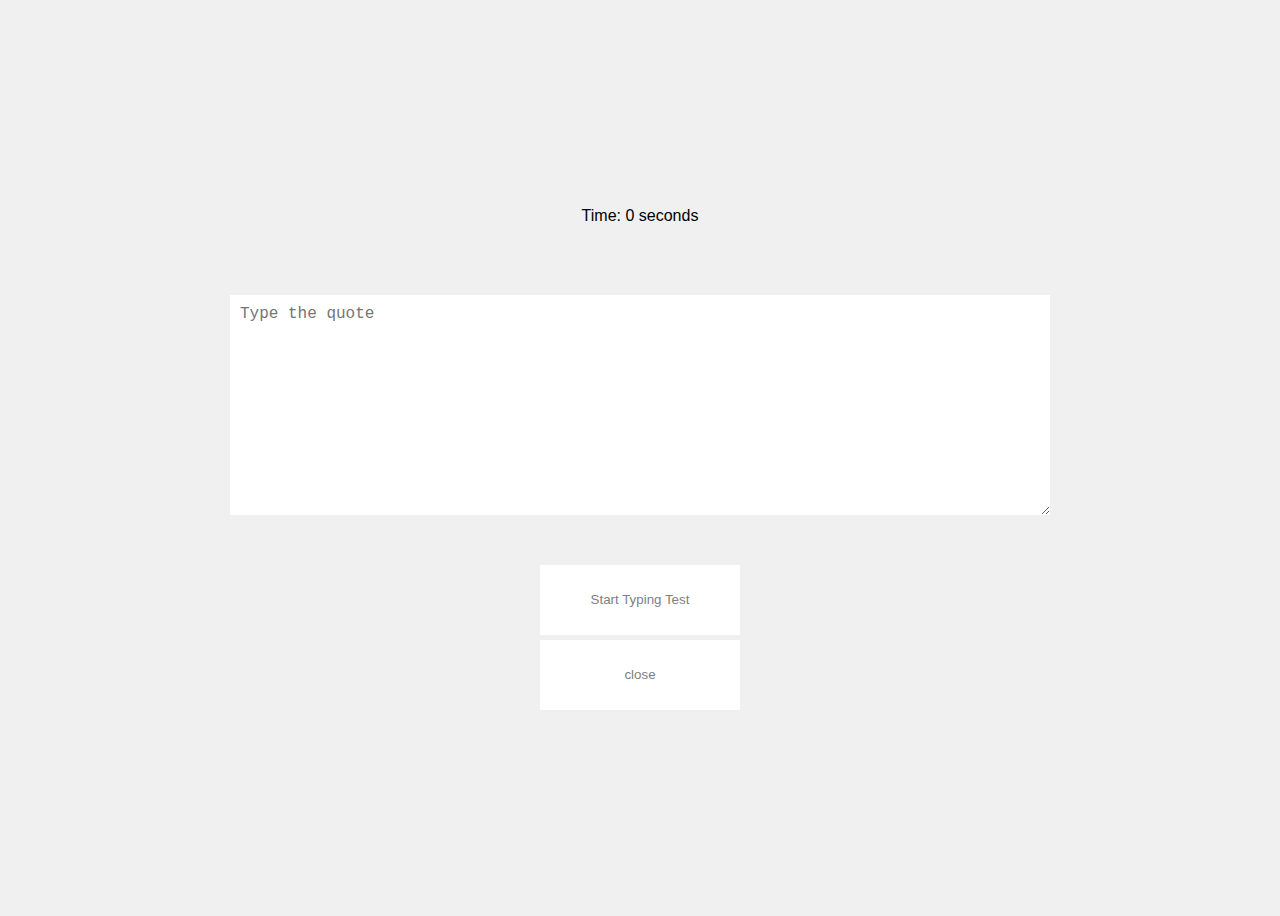
<file: htdocs/한국산업인력공단웹사이트/word2.html>
<!DOCTYPE html>
<html lang="en">

<head>
    <meta charset="UTF-8">
    <meta name="viewport" content="width=device-width, initial-scale=1.0">
    <title>Typing Test</title>
    <style>
        body {
            font-family: 'Arial', sans-serif;
            display: flex;
            flex-direction: column;
            justify-content: center;
            align-items: center;
            height: 100vh;
            background-color: #f0f0f0;
        }

        .timer, .sentence {
            margin-bottom: 10px;
        }

        #close{
            margin-top: 5px;
        }

        button{
            margin-top: 50px;
            width: 200px;
            height: 70px;
            background: #fff;
            color: gray;
            border: none;
        }

        button:hover{
            background: #000;
            color: #fff;
        }

        textarea {
            width: 800px;
            height: 200px;
            padding: 10px;
            font-size: 16px;
            color: black;
            margin-top: 50px;
            border: none;
        }
    </style>
</head>

<body>

<div class="timer">Time: <span id="timer">0</span> seconds</div>
<div class="sentence" id="sentence"></div>
<textarea id="inputArea" placeholder="Type the quote"></textarea>
<button id="startBtn">Start Typing Test</button>
<button id="close" onclick="window.close()">close</button>

<script>
    let startTime = null;
    let chosenSentence = "";
    const timerEl = document.getElementById("timer");
    const sentenceEl = document.getElementById("sentence");
    const inputArea = document.getElementById("inputArea");
    const startBtn = document.getElementById("startBtn");

    async function getRandomQuote() {
        try {
            const response = await fetch('https://api.quotable.io/random');
            const data = await response.json();
            return data.content;
        } catch (error) {
            console.error("Error fetching the quote: ", error);
            return "Unable to fetch quote";
        }
    }

    async function startTypingTest() {
        chosenSentence = await getRandomQuote();
        sentenceEl.textContent = chosenSentence;
        inputArea.value = "";
        startTime = Date.now();
        timerEl.textContent = "0";
        inputArea.style.color = 'black';
        inputArea.focus();
    }

    inputArea.addEventListener("input", function() {
        let currentText = inputArea.value;
        let isCorrect = true;

        for (let i = 0; i < currentText.length; i++) {
            if (currentText[i] !== chosenSentence[i]) {
                isCorrect = false;
                break;
            }
        }

        if (isCorrect) {
            if (currentText.length === chosenSentence.length) {
                let endTime = Date.now();
                let timeTaken = (endTime - startTime) / 1000;
                timerEl.textContent = timeTaken.toFixed(2);
                alert("Great job! Time taken: " + timeTaken.toFixed(2) + " seconds");
                startTypingTest();
            } else {
                inputArea.style.color = 'blue';
            }
        } else {
            inputArea.style.color = 'red';
        }
    });

    startBtn.addEventListener("click", startTypingTest);
</script>

</body>
</html>
</file>
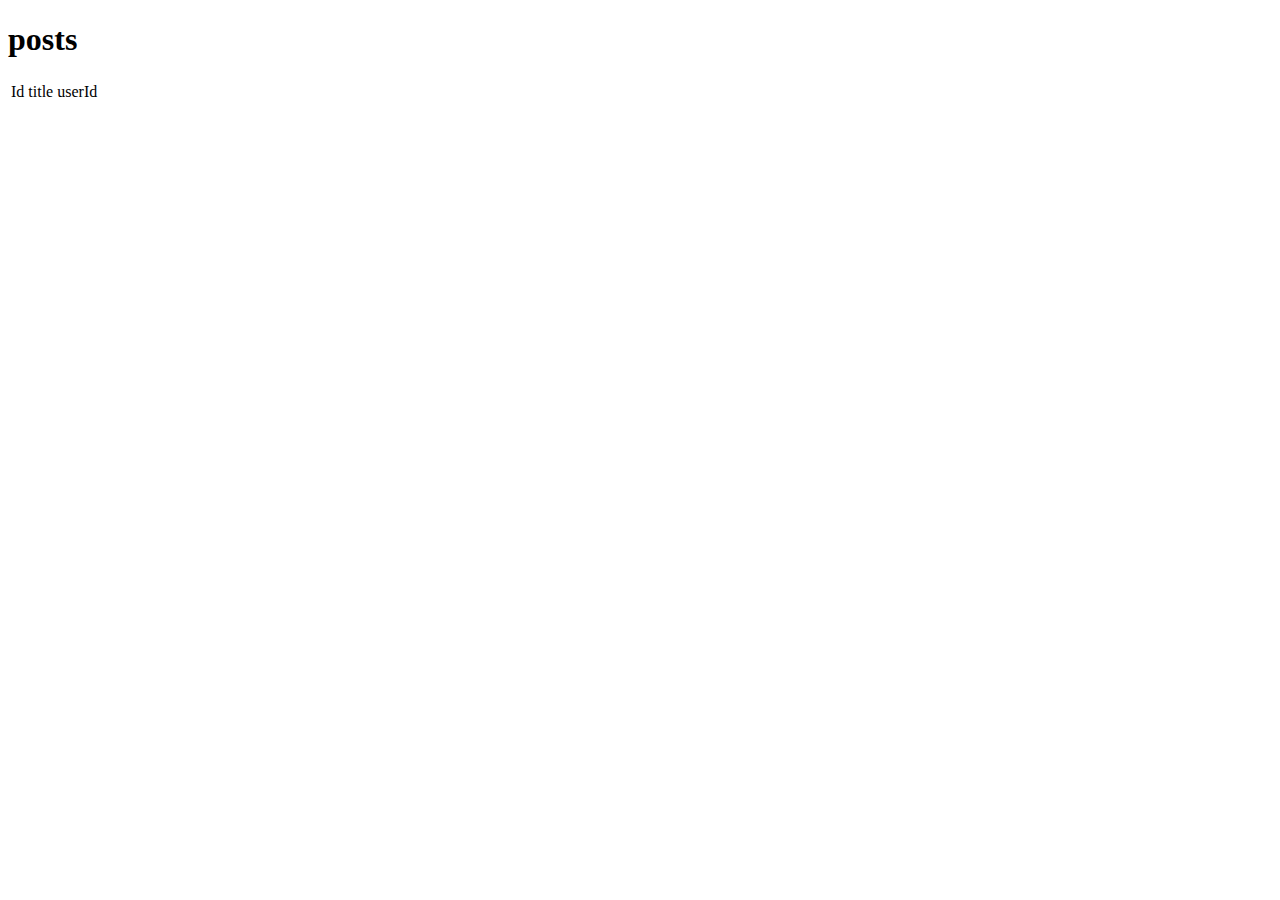
<file: htdocs/한국산업인력공단웹사이트/js/json.html>
<!DOCTYPE html>
<html lang="en">

<head>
    <meta charset="UTF-8">
    <meta name="viewport" content="width=device-width, initial-scale=1.0">
    <title>Document</title>
    <link href="https://cdn.jsdelivr.net/npm/bootstrap@5.3.2/dist/css/bootstrap.min.css" rel="stylesheet"
        integrity="sha384-T3c6CoIi6uLrA9TneNEoa7RxnatzjcDSCmG1MXxSR1GAsXEV/Dwwykc2MPK8M2HN" crossorigin="anonymous">
        <style>
            *{box-sizing: border-box;}

            #viewpost{
                width: 500px;
                position: absolute;
                left: 50%;
                top: 50%;
                transform: translate(-50%,-50%);
                border: 2px solid #888;
                background: #fff;
                padding: 15px;
                display: none;
            }

            #viewpost a{
                position: absolute;
                top: 5px;
                right: 5px;
                background: #000;
                color: #fff;
                text-decoration: none;
                height: 20px;
                width: 20px;
                text-align: center;
                line-height: 15px;
                border-radius: 50%;
            }
        </style>
</head>

<body>
    <h1>posts</h1>
    <table id="posts" class="table">
        <thead>
            <tr class="table-dark">
                <td>Id</td>
                <td>title</td>
                <td>userId</td>
            </tr>
            <tbody></tbody>
        </thead>
    </table>
    <div id="viewpost">
        <h3 id="title">타이틀</h3>
        <p id="body">본문</p>
        <p id="username">사용자이름</p>
        <p id="email">email</p>
        <p id="company">회사이름</p>
        <p id="phone">전화번호</p>
        <a href="#" id="close">X</a>
    </div>
    <script>
        const posturl='https://jsonplaceholder.typicode.com/posts'
        fetch(posturl)
            .then(response=>response.json())
            .then(json=>showPosts(json))
        const tbody=document.querySelector('#posts tbody')

        const showPosts=(json)=>{
            json.forEach(j=>{
                let js=JSON.stringify(j)
                const tr=`
                <tr>
                    <td>${j.id}</td>
                    <td class=text-start>
                        <a href='#' onclick='viewpost(event, ${js})'>${j.title}</a>
                    </td>
                    <td>${j.userId}</td>
                </tr>
                `
                tbody.innerHTML+=tr
            })

            const viewPost=(e,id)=>{
                e.preventDefault()
                const userId=data.userId
                const userurl='https://jsonplaceholder.typicode.com/users/' +userId
                fetch(userurl)
                    .then(res=>res.json())
                    .then(user=>{
                        data.user=user
                        showData(data)
                    })
            }

            const showData=(post)=>{
                consol.log(post)
                document.querySelector('#title').innerHTML=post.title
                document.querySelector('#body').innerHTML=post.body
                document.querySelector('#title').innerHTML=post.user.username
                document.querySelector('#email').innerHTML=post.user.email
                document.querySelector('#company').innerHTML=post.user.company.name
                document.querySelector('#phone').innerHTML=post.user.phone
                document.querySelector('#viewpost').style.display='block'
            }
        }
    </script>
</body>

</html>
</file>
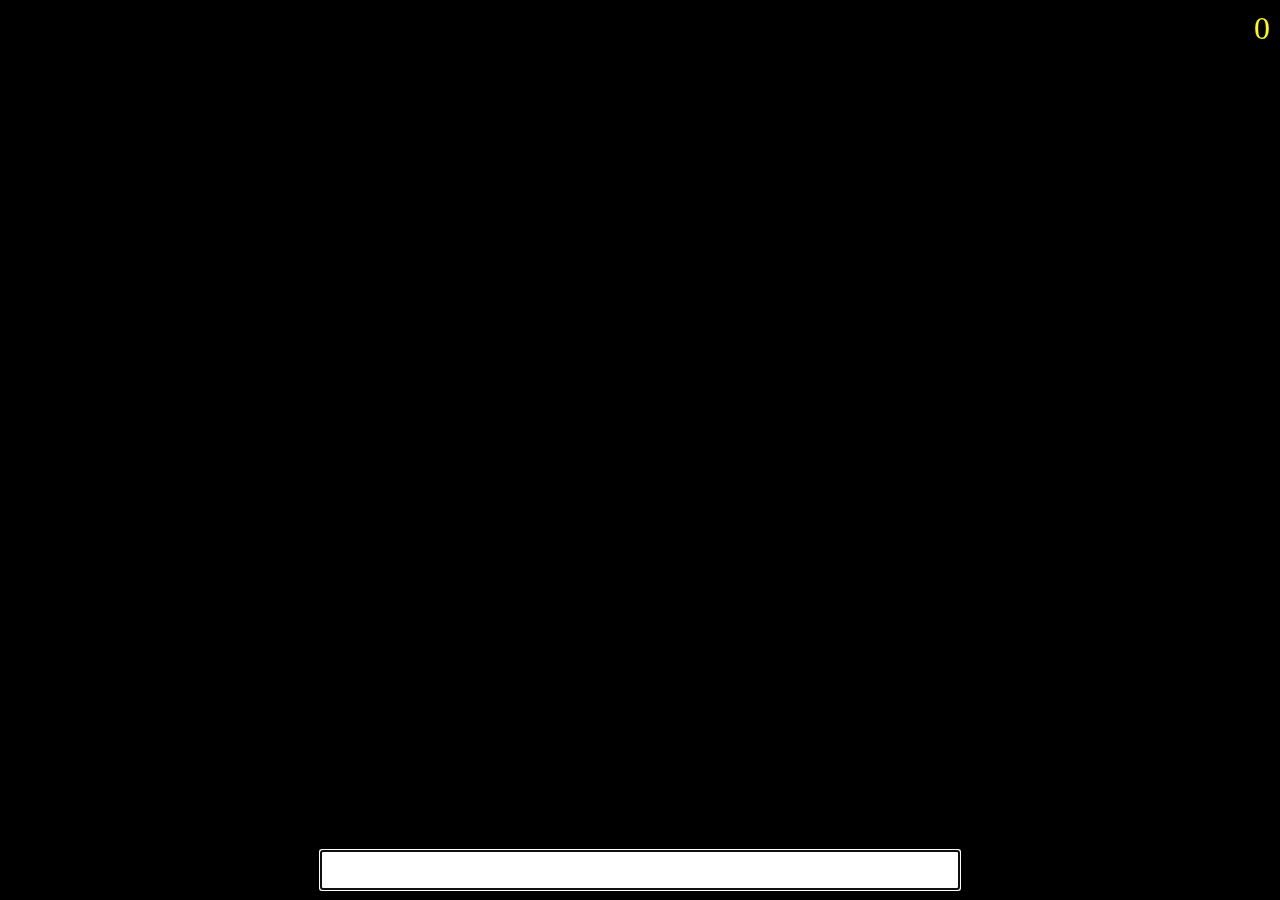
<file: htdocs/한국산업인력공단웹사이트/js/word.html>
<!DOCTYPE html>
<html lang="ko">
<head>
    <meta charset="UTF-8">
    <meta name="viewport" content="width=device-width, initial-scale=1.0">
    <title>Document</title>
    <style>
        *{box-sizing: border-box;}
        html,body{
            margin: 0;
            background: #000;
            width: 100%;
            height: 100%;
        }

        #wordbox{
            width: 90%;
            height: 100%;
            margin: 0 auto;
            overflow: hidden;
        }

        .typer{
            width: 100%;
            height: 50px;
            padding: 5px 0;
            text-align: center;
            position: absolute;
            left: 0;
            bottom: 5px;
        }

        input{
            width: 50%;
            height: 40px;
            font-size: 1.5em;
        }

        .word{
            color: #fff;
            display: inline-block;
            position: absolute;
            top: 0;
            font-size: 1.5em;
        }

        #scorebord{
            position: fixed;
            top: 10px;
            right: 10px;
            color: #ff0;
            font-size: 2em;
            text-align: right;
        }
    </style>
</head>
<body>
    <div id="wordbox"></div>
    <div id="scorebord">0</div>
    <div class="typer">
        <input type="text" id="wordinput">
    </div>
    <script>
        const wordurl='https://random-word-api.herokuapp.com/word?number=1'
        const wordbox=document.querySelector('#wordbox')
        const wordinput=document.querySelector('#wordinput')
        const getword=()=>{
            return fetch(wordurl)
                .then(res=>res.json())
                .then(data=>data[0])
        }
        setInterval(async () => {
            const word=await getword()
            const randomlift=Math.random()*(wordbox.offsetWidth-100)
            const wordspan=document.createElement('span')
            wordspan.textContent=word
            wordspan.classList.add('word')
            wordspan.style.left=randomlift+'px'
            wordbox.appendChild(wordspan)

            const dropdown=setInterval(()=>{
                wordspan.style.top=(wordspan.offsetTop+1) +'px'
                if(wordspan.offsetTop>wordbox.offsetHeight){
                    wordspan.remove()
                    clearInterval(dropdown)
                }
            },4)
        }, 1000)

        window.onload=()=> wordinput.focus()
        let score=0
        wordinput.addEventListener("keyup", (e) =>{
            if(e.key==="Enter"){
                const typeword=wordinput.value.trim()
                const words=document.querySelectorAll('.word')
                words.forEach(w=>{
                    if (w.textContent===typeword){
                        score++
                        document.querySelector('#scorebord').innerHTML=score
                        w.remove()
                    }
                })
                wordinput.value=''
            }
        })
    </script>
</body>
</html>
</file>
<file: htdocs/한국산업인력공단웹사이트/css/style.css>
@import url('https://fonts.googleapis.com/css2?family=Noto+Sans+KR&display=swap');
* { box-sizing: border-box; }
body {
    margin: 0;
    font-family: 'Noto Sans KR', sans-serif;
}
.wrap {
    width: 100%;
    min-height: 1024px;
    background-image: url(../images/bg_main_visual_pc01.jpg);
    background-repeat: no-repeat;
    background-size: 100%;
    position: relative;
}
.inner {
	width: 1280px;
	margin: 0 auto;
	position: relative;
}
header {
	height: 104px;
	width: 100%;
	position: relative;
}
header .logo {
	padding-top: 40px;
	width: 283px;
	height: 23px;
	float: none;
}
header .quick {
	position: absolute;
	top: 30px;
	right: 10px;
}
header .quick a {
	color: white;
	text-decoration: none;
}
header .quick span { color: white; }
.main { padding-top: 70px; color: white; }
.main .main-txt { display: none; }
.main .main-txt.active { display: block; }
.main .txt1 { font-size: 44px; font-weight: 500; }
.main .txt2 { font-size: 23px; margin-top: 23px; }
.btns { margin-top: 40px; }
.btns a, .btns div {display: inline-block;}
.btns a {
	width: 40px;
	height: 40px;
	border-radius: 50%;
	background-color: white;
	text-align: center;
	line-height: 40px;
	font-weight: 800;
	font-size: 20px;
	color: black;
}
.btns a.active {
	background-color: #137fd2;
	color: white;
}
.btns .bgno {
	width: 80px;
	height: 40px;
	text-align: center;
	line-height: 40px;
	font-weight: 300;
	font-size: 25px;
	color: white;
}
.search {
	margin-top: 60px;
	width: 400px;
	height: 60px;
	border-radius: 30px;
	overflow: hidden;
	position: relative;
}
.search input {
	padding: 0 70px 3px 30px;
	width: 100%;
	height: 100%;
	color: #444;
	font-size: 20px;
}
.search button {
	position: absolute;
	right: 15px;
	top: 5px;
	width: 50px;
	height: 50px;
	text-align: center;
	color: black;
	font-size: 20px;
	background: none;
	border: none;
}
.main-tab { 
	margin-top: 60px; 
	width: 100%;
	height: 80px;
}
.main-tab .tab {
	display: inline-block;
	background-color: #137fd2;
	width: 140px;
	height: 80px;
	border-radius: 45px;
	position: relative;
	margin-right: 17px;
}
.main-tab .tab.active {
	background-color: white;
}
.main-tab .tab a {
	display: block;
	position: absolute;
	height: auto;
	width: 100%;
	top: 50%;
	transform: translateY(-50%);
	text-align: center;
	color: white;
	font-size: 24px;
	font-weight: 700;
	text-decoration: none;
}
.main-tab .tab.active a {
	color: #137fd2;
}
.main-tab .tab span {
	display: none;
	width: 100%;
	height: 10px;
	text-align: center;
	position: absolute;
	left: 0;
	bottom: 0;
}
.main-tab .tab.active span {
	display: block;
}
.main-link-btns {
	margin-top: 20px;
	width: 100%;
	height: 100px;
}
.main-link-btns .link-btns {
	display: none;
}
.main-link-btns .link-btns.active {
	display: block;
}
.main-link-btns .link-btns div {
	width: 145px;
	height: 100px;
	display: inline-block;
	border-radius: 8px;
	border: 1px solid white;
	overflow: hidden;
	margin-right: 3px;
}
.main-link-btns .link-btns div:hover {
	background-color: white;
}
.main-link-btns .link-btns div:hover a {
	color: #137fd2;
}
.main-link-btns .link-btns div a {
	color: white;
	width: 145px;
	height: 100px;
	font-size: 18px;
	display: table-cell;
	vertical-align: middle;
	text-align: center;
	text-decoration: none;
}
</file>
